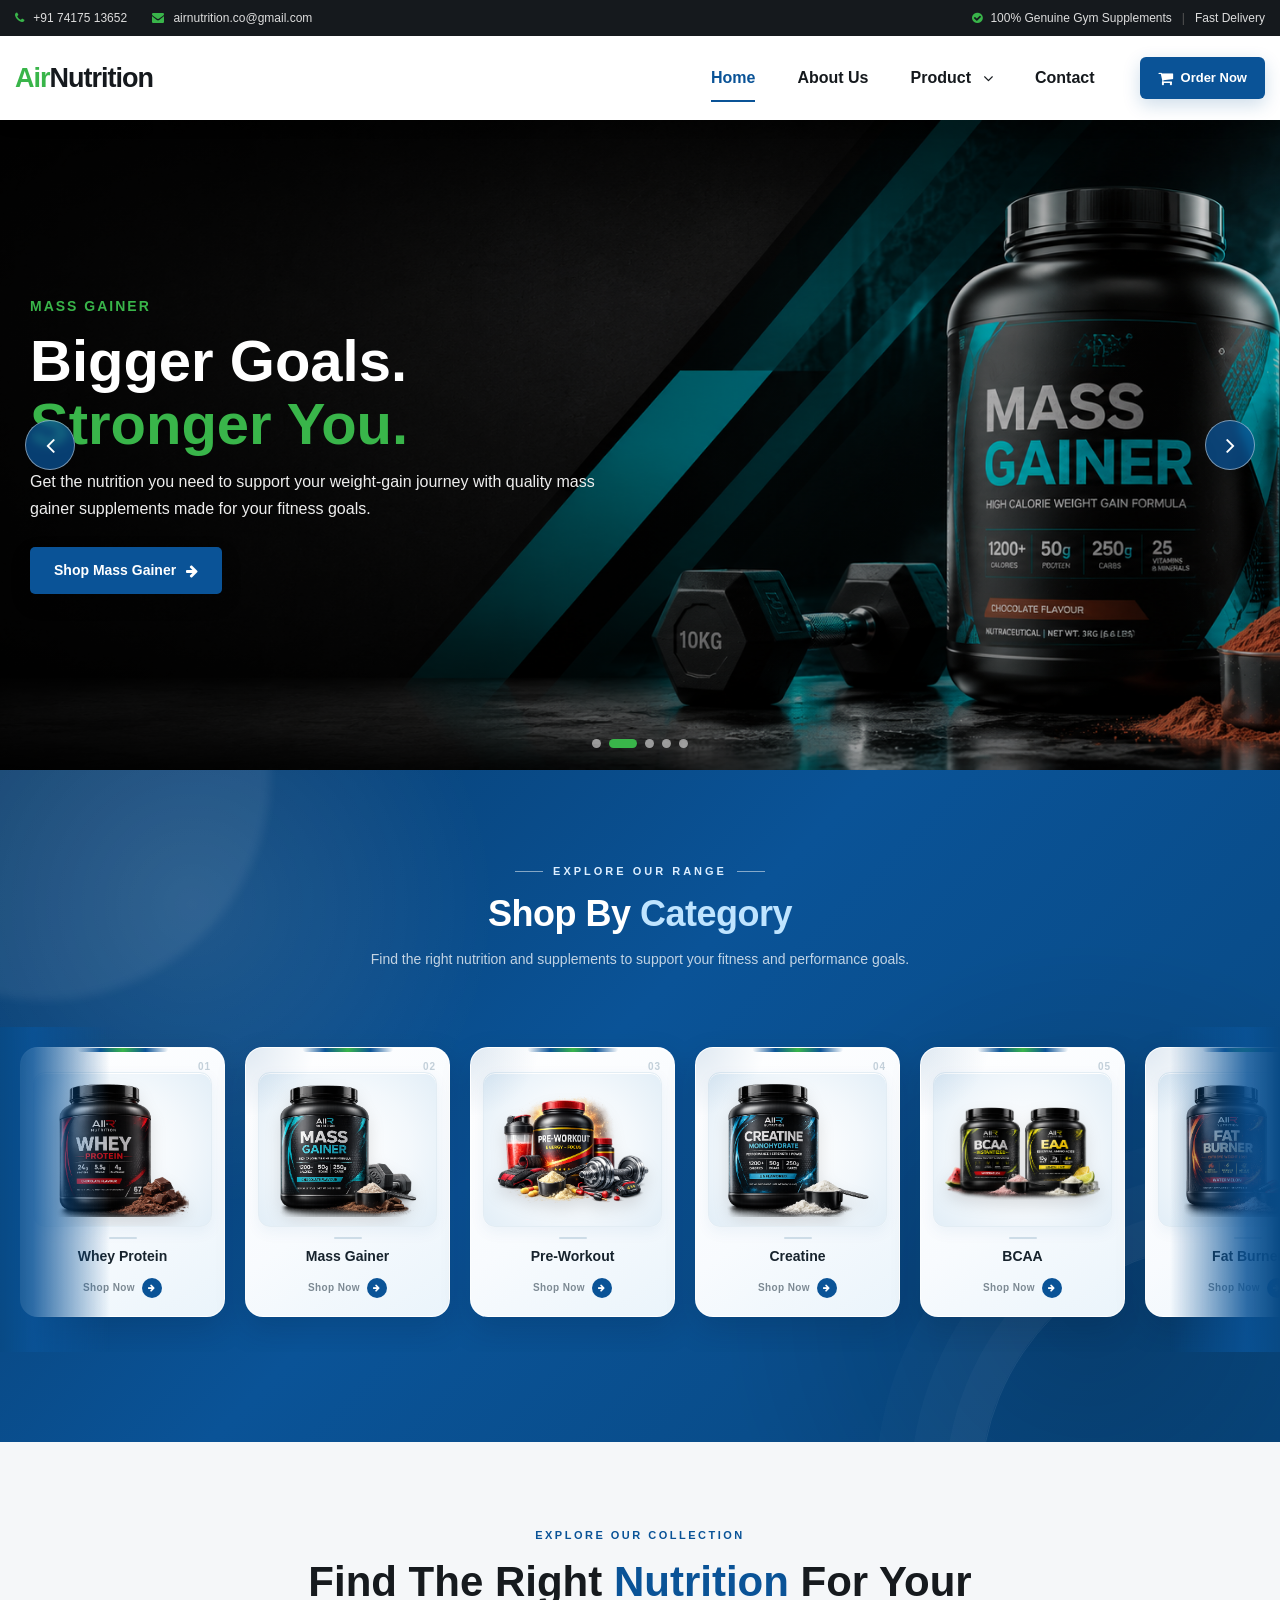
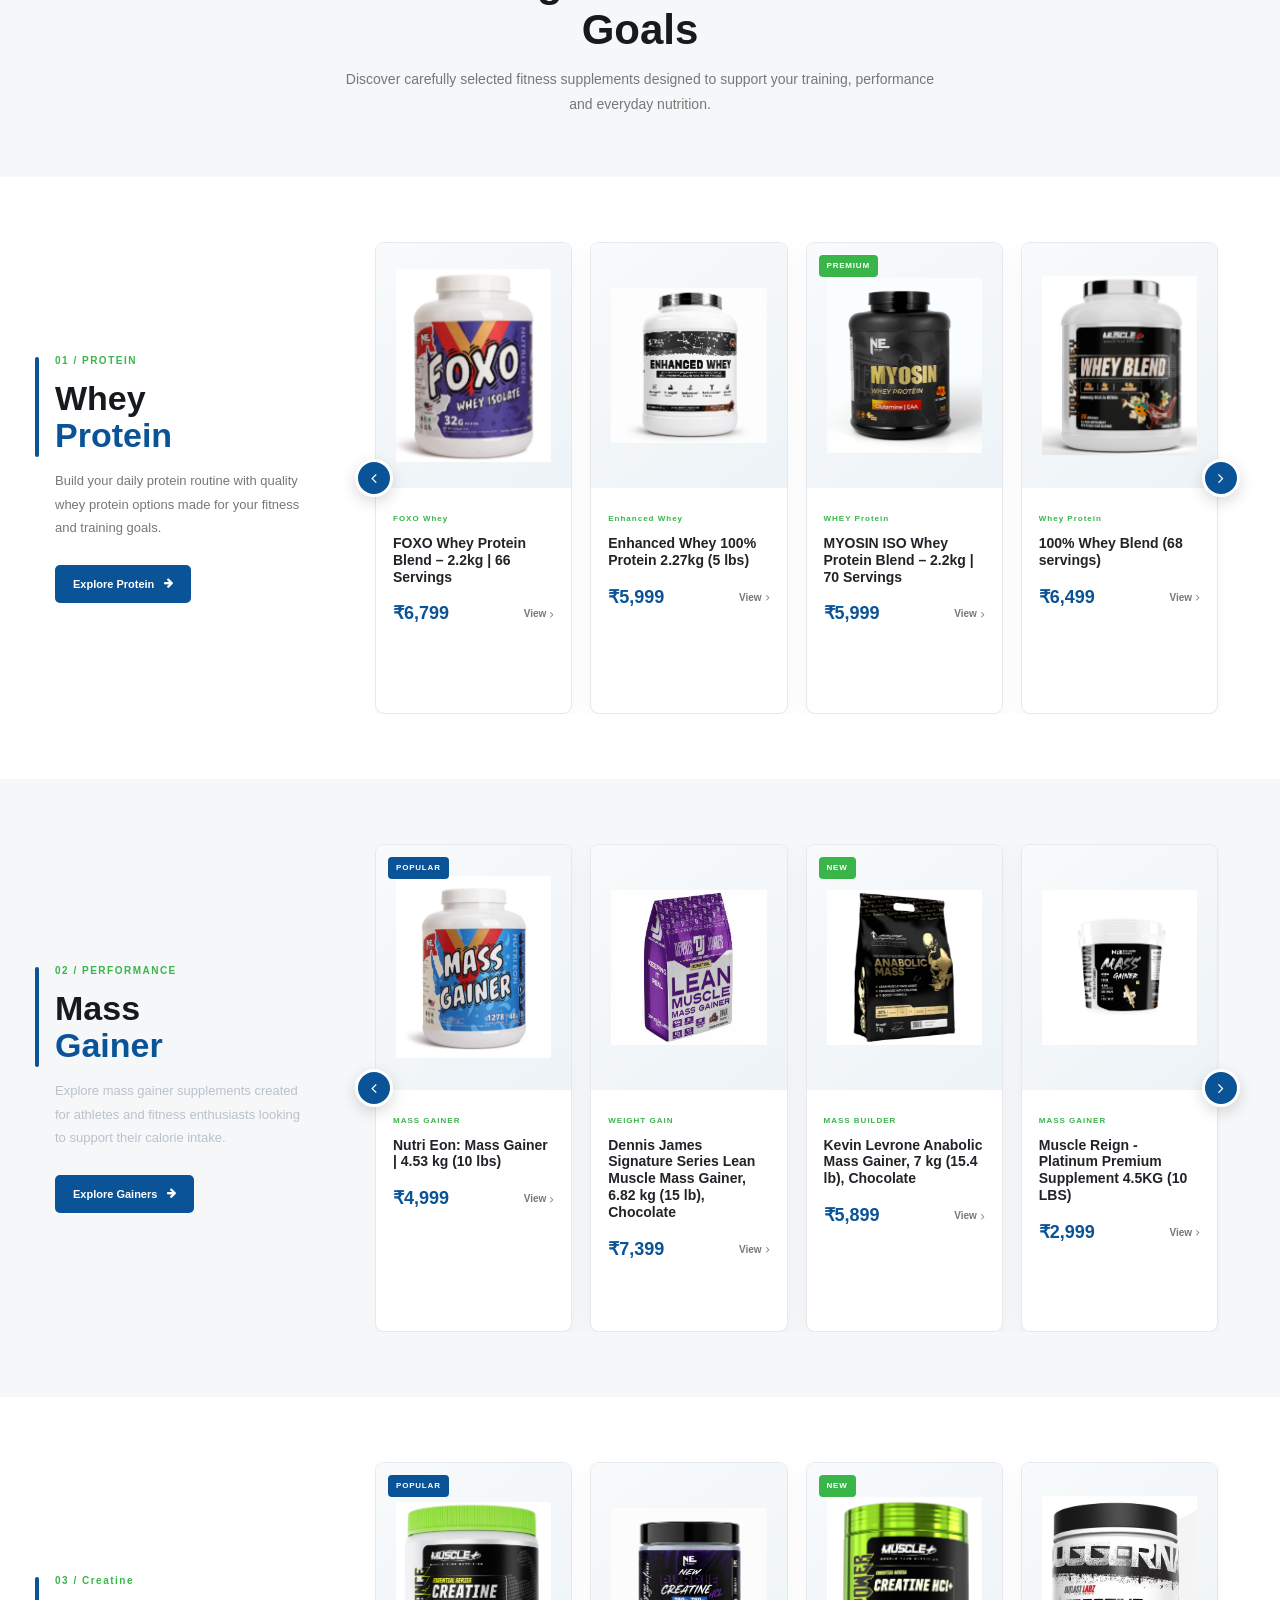
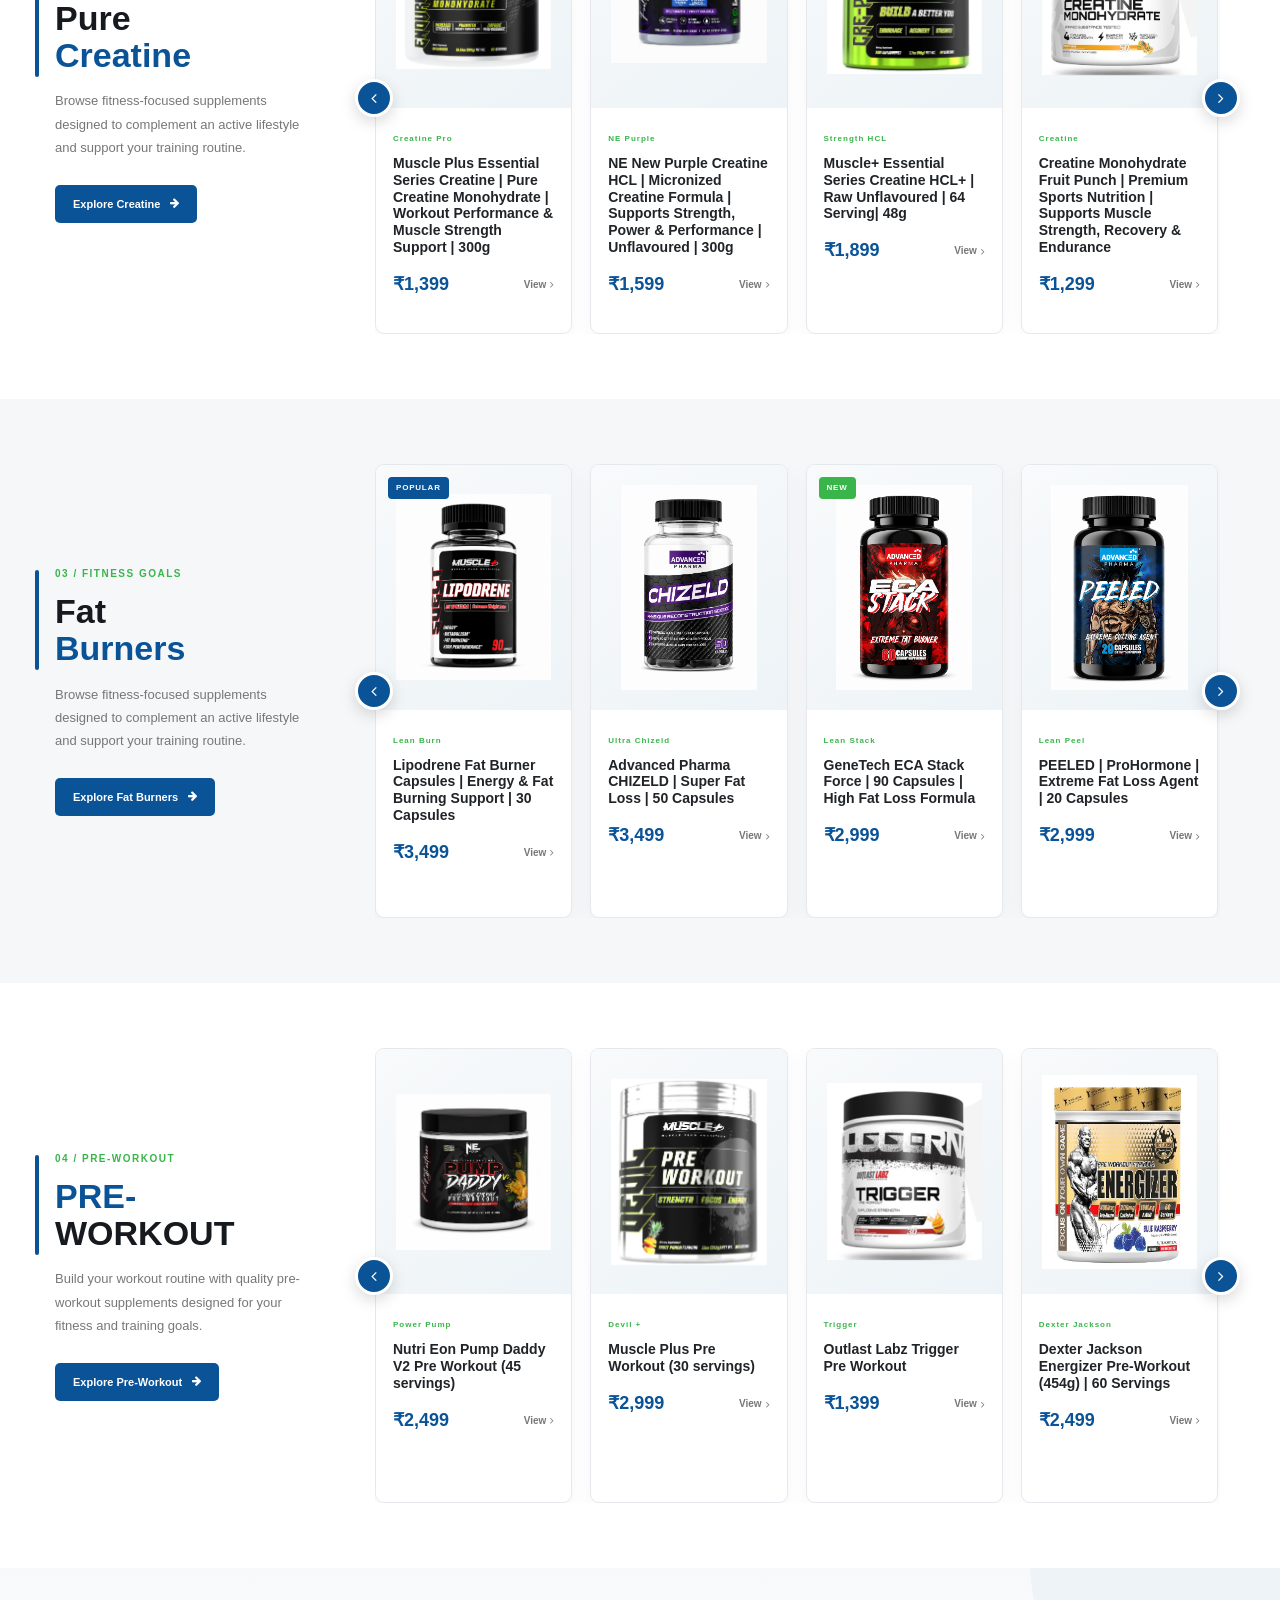
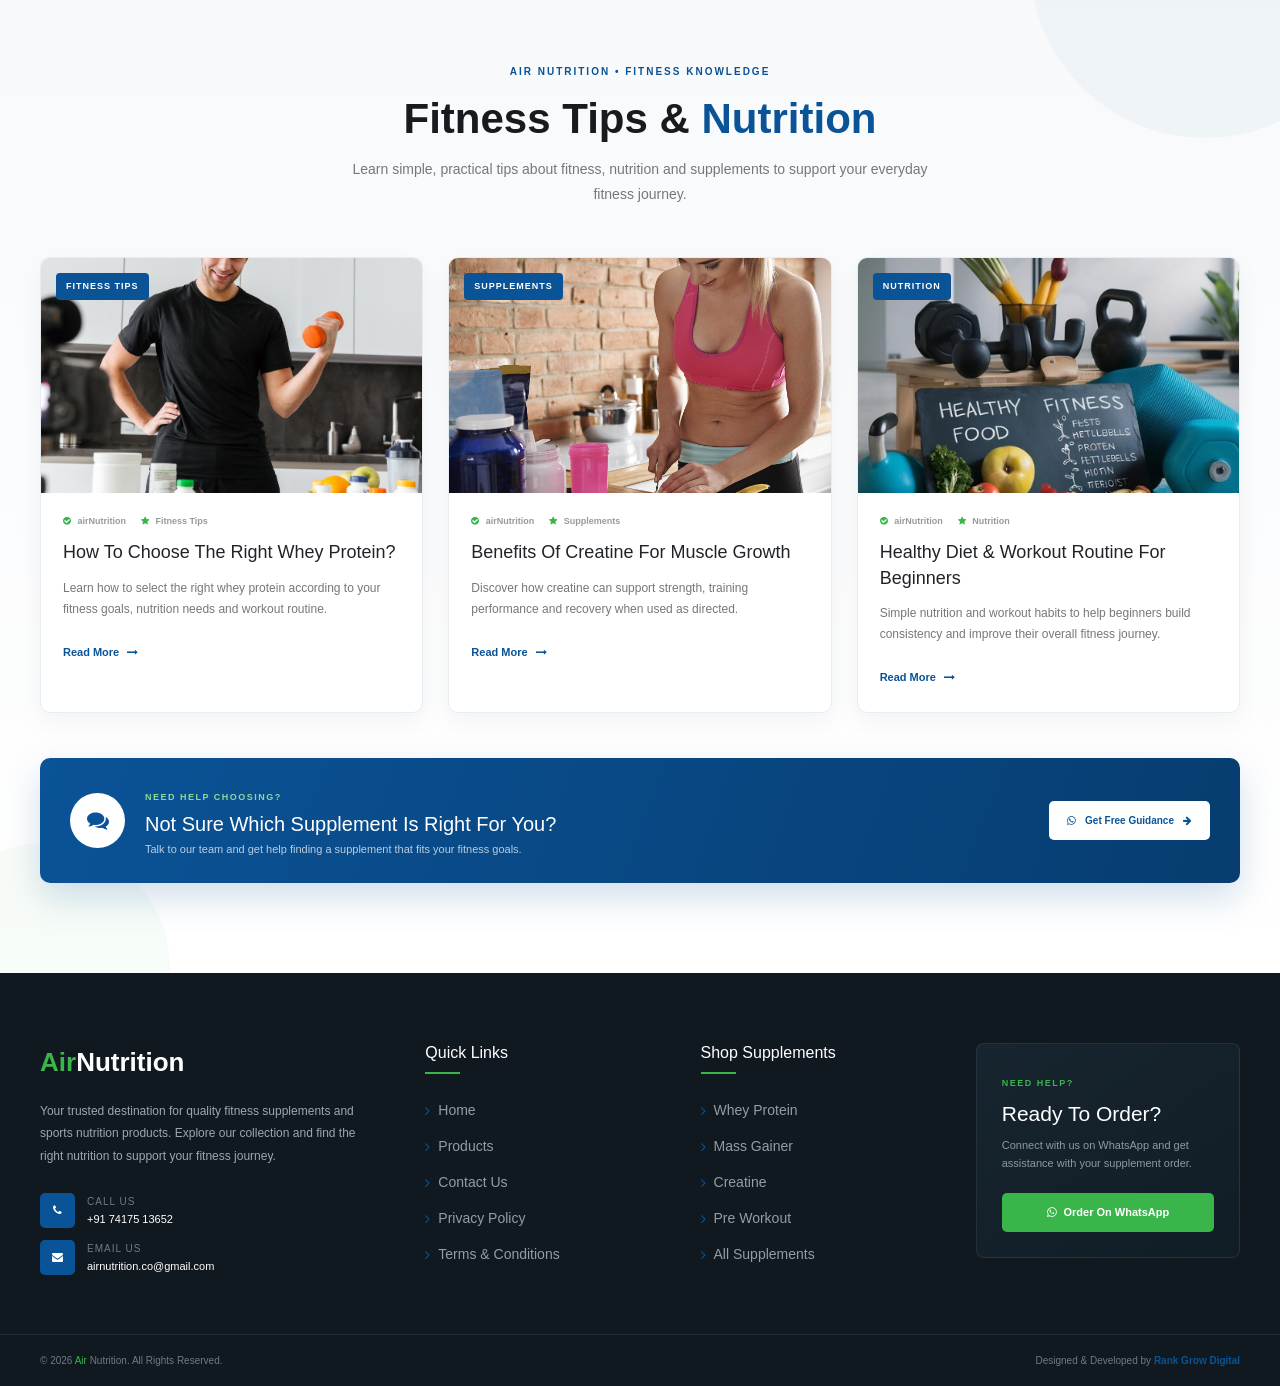
<file: index.html>
<!DOCTYPE html>
<html lang="en">

<head>
    <meta charset="UTF-8">
    <meta name="description"
        content="AirNutrition - Premium Gym Supplements including Creatine, Whey Protein, Mass Gainer, Pre Workout, Vitamins & Fitness Nutrition.">
    <meta name="keywords"
        content="AirNutrition, Gym Supplements, Creatine, Whey Protein, Mass Gainer, BCAA, Pre Workout, Fish Oil, Fitness">
    <meta name="author" content="AirNutrition">
    <meta name="viewport" content="width=device-width, initial-scale=1.0">
    <meta http-equiv="X-UA-Compatible" content="ie=edge">
    <title>AirNutrition | Premium Gym Supplements</title>
    <link rel="icon" href="img/favi.png" type="image/x-icon">
    <!-- Google Font -->
    <link href="https://fonts.googleapis.com/css2?family=Cairo:wght@200;300;400;600;700;900&display=swap"
        rel="stylesheet">
    <!-- Css Styles -->
    <link rel="stylesheet" href="css/bootstrap.min.css">
    <link rel="stylesheet" href="css/font-awesome.min.css">
    <link rel="stylesheet" href="css/elegant-icons.css">
    <link rel="stylesheet" href="css/nice-select.css">
    <link rel="stylesheet" href="css/jquery-ui.min.css">
    <link rel="stylesheet" href="css/owl.carousel.min.css">
    <link rel="stylesheet" href="css/slicknav.min.css">
    <link rel="stylesheet" href="css/style.css">
</head>

<body>
    <!-- Preloader -->
    <div id="preloder">
        <div class="loader"></div>
    </div>
    <header class="header">
        <!-- ================= TOP BAR ================= -->
        <div class="header__top">
            <div class="container-fluid">
                <div class="header__top__inner">
                    <div class="header__top__left">
                        <a href="tel:+917417513652">
                            <i class="fa fa-phone"></i>
                            +91 74175 13652
                        </a>
                        <a href="mailto:airnutrition.co@gmail.com">
                            <i class="fa fa-envelope"></i>
                            airnutrition.co@gmail.com
                        </a>
                    </div>
                    <div class="header__top__right">
                        <span>
                            <i class="fa fa-check-circle"></i>
                            100% Genuine Gym Supplements
                        </span>
                        <span class="top-divider">|</span>
                        <span>Fast Delivery</span>
                    </div>
                </div>
            </div>
        </div>
        <!-- ================= MAIN HEADER ================= -->
        <div class="header__main">
            <div class="container-fluid">
                <div class="header__main__inner">
                    <!-- LOGO -->
                    <div class="header__logo">
                        <a href="index.html" class="logo-text">
                            <span class="logo-green">Air</span><span class="logo-dark">Nutrition</span>
                        </a>
                    </div>
                    <!-- DESKTOP NAVIGATION -->
                    <nav class="header__menu">
                        <ul>
                            <li class="active">
                                <a href="index.html">Home</a>
                            </li>
                            <li>
                                <a href="about.html">About Us</a>
                            </li>
                            <li class="product-dropdown">
                                <a href="products.html">
                                    Product <i class="fa fa-angle-down"></i>
                                </a>
                                <div class="product-mega-menu">
                                    <!-- COLUMN 1 -->
                                    <div class="product-menu-column">
                                        <h4>Shop By Product</h4>
                                        <a href="products.html?category=whey" data-category="whey">
                                            <i class="fa fa-bolt"></i>
                                            Whey Protein
                                        </a>
                                        <a href="products.html?category=gainer" data-category="gainer">
                                            <i class="fa fa-line-chart"></i>
                                            Mass Gainer
                                        </a>
                                        <a href="products.html?category=preworkout" data-category="preworkout">
                                            <i class="fa fa-fire"></i>
                                            Pre-Workout
                                        </a>
                                        <a href="products.html?category=creatine" data-category="creatine">
                                            <i class="fa fa-diamond"></i>
                                            Creatine
                                        </a>
                                        <a href="products.html?category=bcaa" data-category="bcaa">
                                            <i class="fa fa-heartbeat"></i>
                                            BCAA
                                        </a>
                                    </div>
                                    <!-- COLUMN 2 -->
                                    <div class="product-menu-column">
                                        <h4>More Supplements</h4>
                                        <a href="products.html?category=fatburner" data-category="fatburner">
                                            <i class="fa fa-fire"></i>
                                            Fat Burner
                                        </a>
                                        <a href="products.html?category=vitamins" data-category="vitamins">
                                            <i class="fa fa-medkit"></i>
                                            Vitamins
                                        </a>
                                        <a href="products.html?category=health" data-category="health">
                                            <i class="fa fa-heartbeat"></i>
                                            Health Supplements
                                        </a>
                                        <a href="products.html?category=fitness" data-category="fitness">
                                            <i class="fa fa-bolt"></i>
                                            Fitness Essentials
                                        </a>
                                        <a href="products.html?category=dietary" data-category="dietary">
                                            <i class="fa fa-leaf"></i>
                                            Dietary Supplements
                                        </a>
                                    </div>
                                </div>
                            </li>
                            <li>
                                <a href="contact.html">Contact</a>
                            </li>
                        </ul>
                    </nav>
                    <!-- DESKTOP ORDER BUTTON -->
                    <a href="products.html" class="header-order-btn">
                        <i class="fa fa-shopping-cart"></i>
                        <span>Order Now</span>
                    </a>
                    <!-- MOBILE MENU BUTTON -->
                    <button class="mobile-menu-toggle" id="mobileMenuToggle" aria-label="Open Menu">
                        <i class="fa fa-bars"></i>
                    </button>
                </div>
            </div>
        </div>
        <!-- ================= MOBILE MENU ================= -->
        <div class="mobile-menu" id="mobileMenu">
            <div class="mobile-menu__inner">
                <a href="index.html" class="mobile-menu-link active">
                    <i class="fa fa-home"></i>
                    Home
                </a>
                <a href="about.html" class="mobile-menu-link">
                    <i class="fa fa-info-circle"></i>
                    About Us
                </a>
                <!-- MOBILE PRODUCT -->
                <div class="mobile-product">
                    <button class="mobile-product-toggle" id="mobileProductToggle">
                        <span>
                            <i class="fa fa-shopping-bag"></i>
                            Products
                        </span>
                        <i class="fa fa-angle-down"></i>
                    </button>
                    <div class="mobile-product-menu" id="mobileProductMenu">
                        <!-- SHOP BY PRODUCT -->
                        <div class="mobile-product-title">
                            Shop By Product
                        </div>
                        <a href="products.html?category=whey" data-category="whey">
                            <i class="fa fa-bolt"></i>
                            Whey Protein
                        </a>
                        <a href="products.html?category=gainer" data-category="gainer">
                            <i class="fa fa-line-chart"></i>
                            Mass Gainer
                        </a>
                        <a href="products.html?category=preworkout" data-category="preworkout">
                            <i class="fa fa-fire"></i>
                            Pre-Workout
                        </a>
                        <a href="products.html?category=creatine" data-category="creatine">
                            <i class="fa fa-diamond"></i>
                            Creatine
                        </a>
                        <a href="products.html?category=bcaa" data-category="bcaa">
                            <i class="fa fa-heartbeat"></i>
                            BCAA
                        </a>
                        <!-- MORE SUPPLEMENTS -->
                        <div class="mobile-product-title">
                            More Supplements
                        </div>
                        <a href="products.html?category=fatburner" data-category="fatburner">
                            <i class="fa fa-fire"></i>
                            Fat Burner
                        </a>
                        <a href="products.html?category=vitamins" data-category="vitamins">
                            <i class="fa fa-medkit"></i>
                            Vitamins
                        </a>
                        <a href="products.html?category=health" data-category="health">
                            <i class="fa fa-heartbeat"></i>
                            Health Supplements
                        </a>
                        <a href="products.html?category=fitness" data-category="fitness">
                            <i class="fa fa-bolt"></i>
                            Fitness Essentials
                        </a>
                        <a href="products.html?category=dietary" data-category="dietary">
                            <i class="fa fa-leaf"></i>
                            Dietary Supplements
                        </a>
                    </div>
                </div>
                <a href="contact.html" class="mobile-menu-link">
                    <i class="fa fa-phone"></i>
                    Contact
                </a>
                <a href="products.html?category=all" class="mobile-order-btn">
                    <i class="fa fa-shopping-cart"></i>
                    Order Now
                </a>
            </div>
        </div>
    </header>
    <section class="hero-slider">
        <div class="hero-slides">
            <!-- ================= SLIDE 1 - WHEY PROTEIN ================= -->
            <div class="hero-slide active">
                <img src="img/banner/banner2.png" alt="Premium Whey Protein Supplements">
                <div class="hero-overlay"></div>
                <div class="hero-content">
                    <span class="hero-small-title">
                        PREMIUM WHEY PROTEIN
                    </span>
                    <h1>
                        Build More.<br>
                        <span>Recover Better.</span>
                    </h1>
                    <p>
                        Fuel your workouts with premium whey protein
                        designed to support muscle growth, recovery
                        and your everyday fitness goals.
                    </p>
                    <a href="products.html" class="hero-btn">
                        Shop Whey Protein
                        <i class="fa fa-arrow-right"></i>
                    </a>
                </div>
            </div>
            <!-- ================= SLIDE 2 - MASS GAINER ================= -->
            <div class="hero-slide">
                <img src="img/banner/banner3.png" alt="Mass Gainer Supplements">
                <div class="hero-overlay"></div>
                <div class="hero-content">
                    <span class="hero-small-title">
                        MASS GAINER
                    </span>
                    <h1>
                        Bigger Goals.<br>
                        <span>Stronger You.</span>
                    </h1>
                    <p>
                        Get the nutrition you need to support your
                        weight-gain journey with quality mass gainer
                        supplements made for your fitness goals.
                    </p>
                    <a href="products.html" class="hero-btn">
                        Shop Mass Gainer
                        <i class="fa fa-arrow-right"></i>
                    </a>
                </div>
            </div>
            <!-- ================= SLIDE 3 - PRE WORKOUT ================= -->
            <div class="hero-slide">
                <img src="img/banner/banner4.png" alt="Pre Workout Supplements">
                <div class="hero-overlay"></div>
                <div class="hero-content">
                    <span class="hero-small-title">
                        PRE-WORKOUT
                    </span>
                    <h1>
                        Train Harder.<br>
                        <span>Push Further.</span>
                    </h1>
                    <p>
                        Get ready to take on every workout with
                        pre-workout supplements designed to support
                        your training and performance.
                    </p>
                    <a href="products.html" class="hero-btn">
                        Explore Pre-Workout
                        <i class="fa fa-arrow-right"></i>
                    </a>
                </div>
            </div>
            <!-- ================= SLIDE 4 - BCAA ================= -->
            <div class="hero-slide">
                <img src="img/banner/banner5.png" alt="BCAA Supplements">
                <div class="hero-overlay"></div>
                <div class="hero-content">
                    <span class="hero-small-title">
                        BCAA SUPPLEMENTS
                    </span>
                    <h1>
                        Recover Strong.<br>
                        <span>Keep Moving.</span>
                    </h1>
                    <p>
                        Support your active lifestyle and workout
                        recovery with quality BCAA supplements
                        designed for fitness enthusiasts.
                    </p>
                    <a href="products.html" class="hero-btn">
                        Shop BCAA
                        <i class="fa fa-arrow-right"></i>
                    </a>
                </div>
            </div>
            <!-- ================= SLIDE 5 - CREATINE ================= -->
            <div class="hero-slide">
                <img src="img/banner/banner6.png" alt="Creatine Supplements">
                <div class="hero-overlay"></div>
                <div class="hero-content">
                    <span class="hero-small-title">
                        CREATINE SUPPLEMENTS
                    </span>
                    <h1>
                        Power Your Training.<br>
                        <span>Reach Your Best.</span>
                    </h1>
                    <p>
                        Take your training to the next level with
                        quality creatine supplements made to support
                        your strength and performance goals.
                    </p>
                    <a href="products.html" class="hero-btn">
                        Shop Creatine
                        <i class="fa fa-arrow-right"></i>
                    </a>
                </div>
            </div>
        </div>
        <!-- ================= LEFT ARROW ================= -->
        <button class="hero-arrow hero-prev" aria-label="Previous Slide">
            <i class="fa fa-angle-left"></i>
        </button>
        <!-- ================= RIGHT ARROW ================= -->
        <button class="hero-arrow hero-next" aria-label="Next Slide">
            <i class="fa fa-angle-right"></i>
        </button>
        <!-- ================= DOTS ================= -->
        <div class="hero-dots">
            <button class="hero-dot active" aria-label="Go to slide 1"></button>
            <button class="hero-dot" aria-label="Go to slide 2"></button>
            <button class="hero-dot" aria-label="Go to slide 3"></button>
            <button class="hero-dot" aria-label="Go to slide 4"></button>
            <button class="hero-dot" aria-label="Go to slide 5"></button>
        </div>
    </section>
    <section class="categories-section">
        <div class="categories-container">
            <div class="categories-heading">
                <span>EXPLORE OUR RANGE</span>
                <h2>Shop By <strong>Category</strong></h2>
                <p>
                    Find the right nutrition and supplements to support
                    your fitness and performance goals.
                </p>
            </div>
            <div class="categories-slider">
                <div class="categories-slider-track">
                    <!-- SET 1 -->
                    <a href="products.html?category=whey" class="category-card">
                        <div class="category-number">01</div>
                        <div class="category-image">
                            <img src="img/categories/cat1.png" alt="Whey Protein">
                        </div>
                        <div class="category-info">
                            <h3>Whey Protein</h3>
                            <span>Shop Now <i class="fa fa-arrow-right"></i></span>
                        </div>
                    </a>
                    <a href="products.html?category=gainer" class="category-card">
                        <div class="category-number">02</div>
                        <div class="category-image">
                            <img src="img/categories/cat2.png" alt="Mass Gainer">
                        </div>
                        <div class="category-info">
                            <h3>Mass Gainer</h3>
                            <span>Shop Now <i class="fa fa-arrow-right"></i></span>
                        </div>
                    </a>
                    <a href="products.html?category=preworkout" class="category-card">
                        <div class="category-number">03</div>
                        <div class="category-image">
                            <img src="img/categories/cat33.png" alt="Pre Workout">
                        </div>
                        <div class="category-info">
                            <h3>Pre-Workout</h3>
                            <span>Shop Now <i class="fa fa-arrow-right"></i></span>
                        </div>
                    </a>
                    <a href="products.html?category=creatine" class="category-card">
                        <div class="category-number">04</div>
                        <div class="category-image">
                            <img src="img/categories/cat3.png" alt="Creatine">
                        </div>
                        <div class="category-info">
                            <h3>Creatine</h3>
                            <span>Shop Now <i class="fa fa-arrow-right"></i></span>
                        </div>
                    </a>
                    <a href="products.html?category=bcaa" class="category-card">
                        <div class="category-number">05</div>
                        <div class="category-image">
                            <img src="img/categories/cat4.png" alt="BCAA">
                        </div>
                        <div class="category-info">
                            <h3>BCAA</h3>
                            <span>Shop Now <i class="fa fa-arrow-right"></i></span>
                        </div>
                    </a>
                    <a href="products.html?category=fatburner" class="category-card">
                        <div class="category-number">06</div>
                        <div class="category-image">
                            <img src="img/categories/cat5.png" alt="Fat Burner">
                        </div>
                        <div class="category-info">
                            <h3>Fat Burner</h3>
                            <span>Shop Now <i class="fa fa-arrow-right"></i></span>
                        </div>
                    </a>
                    <a href="products.html?category=vitamins" class="category-card">
                        <div class="category-number">07</div>
                        <div class="category-image">
                            <img src="img/categories/cat6.png" alt="Vitamins">
                        </div>
                        <div class="category-info">
                            <h3>Vitamins</h3>
                            <span>Shop Now <i class="fa fa-arrow-right"></i></span>
                        </div>
                    </a>
                    <a href="products.html?category=health" class="category-card">
                        <div class="category-number">08</div>
                        <div class="category-image">
                            <img src="img/categories/cat8.png" alt="Health Supplements">
                        </div>
                        <div class="category-info">
                            <h3>Health Supplements</h3>
                            <span>Shop Now <i class="fa fa-arrow-right"></i></span>
                        </div>
                    </a>
                    <a href="products.html?category=fitness" class="category-card">
                        <div class="category-number">09</div>
                        <div class="category-image">
                            <img src="img/categories/cat9.png" alt="Fitness Essentials">
                        </div>
                        <div class="category-info">
                            <h3>Fitness Essentials</h3>
                            <span>Shop Now <i class="fa fa-arrow-right"></i></span>
                        </div>
                    </a>
                    <a href="products.html?category=dietary" class="category-card">
                        <div class="category-number">10</div>
                        <div class="category-image">
                            <img src="img/categories/cat10.png" alt="Dietary Supplements">
                        </div>
                        <div class="category-info">
                            <h3>Dietary Supplements</h3>
                            <span>Shop Now <i class="fa fa-arrow-right"></i></span>
                        </div>
                    </a>
                    <!-- SET 2 - EXACT DUPLICATE FOR INFINITE LOOP -->
                    <a href="products.html?category=whey" class="category-card">
                        <div class="category-number">01</div>
                        <div class="category-image">
                            <img src="img/categories/cat1.png" alt="Whey Protein">
                        </div>
                        <div class="category-info">
                            <h3>Whey Protein</h3>
                            <span>Shop Now <i class="fa fa-arrow-right"></i></span>
                        </div>
                    </a>
                    <a href="products.html?category=gainer" class="category-card">
                        <div class="category-number">02</div>
                        <div class="category-image">
                            <img src="img/categories/cat2.png" alt="Mass Gainer">
                        </div>
                        <div class="category-info">
                            <h3>Mass Gainer</h3>
                            <span>Shop Now <i class="fa fa-arrow-right"></i></span>
                        </div>
                    </a>
                    <a href="products.html?category=preworkout" class="category-card">
                        <div class="category-number">03</div>
                        <div class="category-image">
                            <img src="img/categories/cat33.png" alt="Pre Workout">
                        </div>
                        <div class="category-info">
                            <h3>Pre-Workout</h3>
                            <span>Shop Now <i class="fa fa-arrow-right"></i></span>
                        </div>
                    </a>
                    <a href="products.html?category=creatine" class="category-card">
                        <div class="category-number">04</div>
                        <div class="category-image">
                            <img src="img/categories/cat3.png" alt="Creatine">
                        </div>
                        <div class="category-info">
                            <h3>Creatine</h3>
                            <span>Shop Now <i class="fa fa-arrow-right"></i></span>
                        </div>
                    </a>
                    <a href="products.html?category=bcaa" class="category-card">
                        <div class="category-number">05</div>
                        <div class="category-image">
                            <img src="img/categories/cat4.png" alt="BCAA">
                        </div>
                        <div class="category-info">
                            <h3>BCAA</h3>
                            <span>Shop Now <i class="fa fa-arrow-right"></i></span>
                        </div>
                    </a>
                    <a href="products.html?category=fatburner" class="category-card">
                        <div class="category-number">06</div>
                        <div class="category-image">
                            <img src="img/categories/cat5.png" alt="Fat Burner">
                        </div>
                        <div class="category-info">
                            <h3>Fat Burner</h3>
                            <span>Shop Now <i class="fa fa-arrow-right"></i></span>
                        </div>
                    </a>
                    <a href="products.html?category=vitamins" class="category-card">
                        <div class="category-number">07</div>
                        <div class="category-image">
                            <img src="img/categories/cat6.png" alt="Vitamins">
                        </div>
                        <div class="category-info">
                            <h3>Vitamins</h3>
                            <span>Shop Now <i class="fa fa-arrow-right"></i></span>
                        </div>
                    </a>
                    <a href="products.html?category=health" class="category-card">
                        <div class="category-number">08</div>
                        <div class="category-image">
                            <img src="img/categories/cat8.png" alt="Health Supplements">
                        </div>
                        <div class="category-info">
                            <h3>Health Supplements</h3>
                            <span>Shop Now <i class="fa fa-arrow-right"></i></span>
                        </div>
                    </a>
                    <a href="products.html?category=fitness" class="category-card">
                        <div class="category-number">09</div>
                        <div class="category-image">
                            <img src="img/categories/cat9.png" alt="Fitness Essentials">
                        </div>
                        <div class="category-info">
                            <h3>Fitness Essentials</h3>
                            <span>Shop Now <i class="fa fa-arrow-right"></i></span>
                        </div>
                    </a>
                    <a href="products.html?category=dietary" class="category-card">
                        <div class="category-number">10</div>
                        <div class="category-image">
                            <img src="img/categories/cat10.png" alt="Dietary Supplements">
                        </div>
                        <div class="category-info">
                            <h3>Dietary Supplements</h3>
                            <span>Shop Now <i class="fa fa-arrow-right"></i></span>
                        </div>
                    </a>
                </div>
            </div>
        </div>
    </section>
    <section class="premium-showcase">
        <!-- =====================================================
         SHOWCASE INTRO
    ====================================================== -->
        <div class="showcase-intro">
            <span class="showcase-label">
                EXPLORE OUR COLLECTION
            </span>
            <h2>
                Find The Right
                <strong>Nutrition</strong>
                For Your Goals
            </h2>
            <p>
                Discover carefully selected fitness supplements
                designed to support your training, performance
                and everyday nutrition.
            </p>
        </div>
        <!-- ===================== 01 / WHEY PROTEIN====================================================== -->
        <div class="showcase-category">
            <div class="showcase-container">
                <!-- CATEGORY INFO -->
                <div class="showcase-category-info">
                    <span class="category-label">
                        01 / PROTEIN
                    </span>
                    <h3>
                        Whey
                        <strong>Protein</strong>
                    </h3>
                    <p>
                        Build your daily protein routine with
                        quality whey protein options made for
                        your fitness and training goals.
                    </p>
                    <a href="products.html?category=protein" class="showcase-view-all">
                        Explore Protein
                        <i class="fa fa-arrow-right"></i>
                    </a>
                </div>
                <!-- =================================================
                 PRODUCTS
            ================================================== -->
                <div class="showcase-products-wrapper">
                    <!-- PREVIOUS BUTTON -->
                    <button class="showcase-arrow showcase-prev" onclick="moveShowcase('whey-products', -1)">
                        <i class="fa fa-angle-left"></i>
                    </button>
                    <!-- =================================================
                     WHEY PRODUCTS
                ================================================== -->
                    <div class="showcase-products" id="whey-products">
                        <!--  PRODUCT 01 - FOXO WHEY -->
                        <article class="showcase-product-card"
                            data-product="FOXO Whey Protein Blend – 2.2kg | 66 Servings" data-category="FOXO Whey"
                            data-price="₹6,799">
                            <div class="showcase-product-image">
                                <div class="product-image-hover">
                                    <img src="img/product/foxo.png" alt="FOXO Whey Protein Blend"
                                        class="product-img-main">
                                    <img src="img/product/foxoo.png" alt="FOXO Whey Protein Blend"
                                        class="product-img-hover">
                                </div>
                                <a href="whey-protein-2.html" class="quick-view">
                                    <i class="fa fa-eye"></i>
                                    Quick View
                                </a>
                            </div>
                            <div class="showcase-product-info">
                                <span>
                                    FOXO Whey
                                </span>
                                <h4>
                                    FOXO Whey Protein Blend – 2.2kg | 66 Servings
                                </h4>
                                <div class="showcase-product-bottom">
                                    <strong>
                                        ₹6,799
                                    </strong>
                                    <a href="whey-protein-2.html">
                                        View
                                        <i class="fa fa-angle-right"></i>
                                    </a>
                                </div>
                            </div>
                        </article>
                        <!-- =================================================
                         PRODUCT 02 - ENHANCED WHEY
                    ================================================== -->
                        <article class="showcase-product-card" data-product="Enhanced Whey 100% Protein 2.27kg (5 lbs)"
                            data-category="Enhanced Whey" data-price="₹5,999">
                            <div class="showcase-product-image">
                                <div class="product-image-hover">
                                    <img src="img/product/enhanced.png" alt="Enhanced Whey Protein"
                                        class="product-img-main">
                                    <img src="img/product/enhanceddd.png" alt="Enhanced Whey Protein"
                                        class="product-img-hover">
                                </div>
                                <a href="whey-protein-2.html" class="quick-view">
                                    <i class="fa fa-eye"></i>
                                    Quick View
                                </a>
                            </div>
                            <div class="showcase-product-info">
                                <span>
                                    Enhanced Whey
                                </span>
                                <h4>
                                    Enhanced Whey 100% Protein 2.27kg (5 lbs)
                                </h4>
                                <div class="showcase-product-bottom">
                                    <strong>
                                        ₹5,999
                                    </strong>
                                    <a href="whey-protein-2.html">
                                        View
                                        <i class="fa fa-angle-right"></i>
                                    </a>
                                </div>
                            </div>
                        </article>
                        <!-- =================================================
                         PRODUCT 03 - MYOSIN ISO WHEY
                    ================================================== -->
                        <article class="showcase-product-card"
                            data-product="MYOSIN ISO Whey Protein Blend – 2.2kg | 70 Servings"
                            data-category="WHEY Protein" data-price="₹5,999">
                            <div class="showcase-product-image">
                                <span class="showcase-badge green">
                                    PREMIUM
                                </span>
                                <div class="product-image-hover">
                                    <img src="img/product/myosin.png" alt="MYOSIN ISO Whey Protein"
                                        class="product-img-main">
                                    <img src="img/product/myosinn.png" alt="MYOSIN ISO Whey Protein"
                                        class="product-img-hover">
                                </div>
                                <a href="whey-protein-3.html" class="quick-view">
                                    <i class="fa fa-eye"></i>
                                    Quick View
                                </a>
                            </div>
                            <div class="showcase-product-info">
                                <span>
                                    WHEY Protein
                                </span>
                                <h4>
                                    MYOSIN ISO Whey Protein Blend – 2.2kg | 70 Servings
                                </h4>
                                <div class="showcase-product-bottom">
                                    <strong>
                                        ₹5,999
                                    </strong>
                                    <a href="whey-protein-3.html">
                                        View
                                        <i class="fa fa-angle-right"></i>
                                    </a>
                                </div>
                            </div>
                        </article>
                        <!-- =================================================
                         PRODUCT 04 - 100% WHEY BLEND
                    ================================================== -->
                        <article class="showcase-product-card" data-product="100% Whey Blend (68 servings)"
                            data-category="Whey Protein" data-price="₹6,499">
                            <div class="showcase-product-image">
                                <div class="product-image-hover">
                                    <img src="img/product/blend.png" alt="100% Whey Blend" class="product-img-main">
                                    <img src="img/product/blendd-Photoroom.png" alt="100% Whey Blend"
                                        class="product-img-hover">
                                </div>
                                <a href="whey-protein-4.html" class="quick-view">
                                    <i class="fa fa-eye"></i>
                                    Quick View
                                </a>
                            </div>
                            <div class="showcase-product-info">
                                <span>
                                    Whey Protein
                                </span>
                                <h4>
                                    100% Whey Blend (68 servings)
                                </h4>
                                <div class="showcase-product-bottom">
                                    <strong>
                                        ₹6,499
                                    </strong>
                                    <a href="whey-protein-4.html">
                                        View
                                        <i class="fa fa-angle-right"></i>
                                    </a>
                                </div>
                            </div>
                        </article>
                        <!-- =================================================
                         PRODUCT 05 - MUSCLE REIGN PEAK RIPPED
                    ================================================== -->
                        <article class="showcase-product-card"
                            data-product="Muscle Reign - Peak Ripped Isolate (2.15KG)" data-category="Isolate Protein"
                            data-price="₹5,999">
                            <div class="showcase-product-image">
                                <span class="showcase-badge">
                                    BEST SELLER
                                </span>
                                <div class="product-image-hover">
                                    <img src="img/product/rippedss.png" alt="Muscle Reign Peak Ripped Isolate"
                                        class="product-img-main">
                                    <img src="img/product/ripped.webp" alt="Muscle Reign Peak Ripped Isolate"
                                        class="product-img-hover">
                                </div>
                                <a href="whey-protein-1.html" class="quick-view">
                                    <i class="fa fa-eye"></i>
                                    Quick View
                                </a>
                            </div>
                            <div class="showcase-product-info">
                                <span>
                                    Isolate Protein
                                </span>
                                <h4>
                                    Muscle Reign - Peak Ripped Isolate (2.15KG)
                                </h4>
                                <div class="showcase-product-bottom">
                                    <strong>
                                        ₹5,999
                                    </strong>
                                    <a href="whey-protein-1.html">
                                        View
                                        <i class="fa fa-angle-right"></i>
                                    </a>
                                </div>
                            </div>
                        </article>
                        <!-- =================================================
                         PRODUCT 06 - MUSCLE PLUS WHEY ISOLATE
                    ================================================== -->
                        <article class="showcase-product-card"
                            data-product="Muscle Plus Whey Isolate (71 servings) 2.3kg" data-category="WHEY ISOLATE"
                            data-price="₹7,999">
                            <div class="showcase-product-image">
                                <span class="showcase-badge green">
                                    PREMIUM
                                </span>
                                <div class="product-image-hover">
                                    <img src="img/product/isolate.png" alt="Muscle Plus Whey Isolate"
                                        class="product-img-main">
                                    <img src="img/product/wheyisolateee.jpeg" alt="Muscle Plus Whey Isolate"
                                        class="product-img-hover">
                                </div>
                                <a href="whey-protein-3.html" class="quick-view">
                                    <i class="fa fa-eye"></i>
                                    Quick View
                                </a>
                            </div>
                            <div class="showcase-product-info">
                                <span>
                                    WHEY ISOLATE
                                </span>
                                <h4>
                                    Muscle Plus Whey Isolate (71 servings) 2.3kg
                                </h4>
                                <div class="showcase-product-bottom">
                                    <strong>
                                        ₹7,999
                                    </strong>
                                    <a href="whey-protein-3.html">
                                        View
                                        <i class="fa fa-angle-right"></i>
                                    </a>
                                </div>
                            </div>
                        </article>
                        <!-- =================================================
                         PRODUCT 07 - AMERICANZ MUSCLES
                    ================================================== -->
                        <article class="showcase-product-card"
                            data-product="Americanz Muscles Professional ISO Hydro Protein 5 lbs Chocolate Truffle"
                            data-category="Americanz Muscles" data-price="₹6,999">
                            <div class="showcase-product-image">
                                <div class="product-image-hover">
                                    <img src="img/product/americn.png" alt="Americanz Muscles ISO Hydro Protein"
                                        class="product-img-main">
                                    <img src="img/product/americann.jpeg" alt="Americanz Muscles ISO Hydro Protein"
                                        class="product-img-hover">
                                </div>
                                <a href="whey-protein-2.html" class="quick-view">
                                    <i class="fa fa-eye"></i>
                                    Quick View
                                </a>
                            </div>
                            <div class="showcase-product-info">
                                <span>
                                    Americanz Muscles
                                </span>
                                <h4>
                                    Americanz Muscles Professional ISO Hydro Protein 5 lbs Chocolate Truffle
                                </h4>
                                <div class="showcase-product-bottom">
                                    <strong>
                                        ₹6,999
                                    </strong>
                                    <a href="whey-protein-2.html">
                                        View
                                        <i class="fa fa-angle-right"></i>
                                    </a>
                                </div>
                            </div>
                        </article>
                        <!-- =================================================
                         PRODUCT 08 -  RULE 1 WHEY PROTEIN
                    ================================================== -->
                        <article class="showcase-product-card"
                            data-product="RULE 1 WHEY PROTEIN | 2.28 KG (5.02 LB) | 24g Protein | 100% Whey Protein | 11g EAAs | 65 Servings | Chocolate Fudge"
                            data-category="RULE 1 WHEY PROTEIN" data-price="₹10,500">
                            <div class="showcase-product-image">
                                <div class="product-image-hover">
                                    <img src="img/product/protein_whey.jpeg" alt="Americanz Muscles ISO Hydro Protein"
                                        class="product-img-main">
                                    <img src="img/product/rule1_whey_protein.jpeg"
                                        alt="Americanz Muscles ISO Hydro Protein" class="product-img-hover">
                                </div>
                                <a href="whey-protein-2.html" class="quick-view">
                                    <i class="fa fa-eye"></i>
                                    Quick View
                                </a>
                            </div>
                            <div class="showcase-product-info">
                                <span>
                                    RULE 1 WHEY PROTEIN
                                </span>
                                <h4>
                                    RULE 1 WHEY PROTEIN | 2.28 KG (5.02 LB) | 24g Protein | 100% Whey Protein | 11g EAAs
                                    | 65 Servings | Chocolate Fudge
                                </h4>
                                <div class="showcase-product-bottom">
                                    <strong>
                                        ₹10,500
                                    </strong>
                                    <a href="whey-protein-2.html">
                                        View
                                        <i class="fa fa-angle-right"></i>
                                    </a>
                                </div>
                            </div>
                        </article>
                        <!-- =================================================
                         PRODUCT 09 -  BSN SYNTHA-6
                    ================================================== -->
                        <article class="showcase-product-card"
                            data-product="BSN SYNTHA-6 | 2.27 KG | 22g Protein | 10g EAAs | 48 Servings | Chocolate Milkshake Flavour | Ultra-Premium Protein Matrix"
                            data-category="BSN SYNTHA-6" data-price="₹5,999">
                            <div class="showcase-product-image">
                                <div class="product-image-hover">
                                    <img src="img/product/syntha_protein.jpeg" alt="Americanz Muscles ISO Hydro Protein"
                                        class="product-img-main">
                                    <img src="img/product/syntha_proteinBack.jpeg"
                                        alt="Americanz Muscles ISO Hydro Protein" class="product-img-hover">
                                </div>
                                <a href="whey-protein-2.html" class="quick-view">
                                    <i class="fa fa-eye"></i>
                                    Quick View
                                </a>
                            </div>
                            <div class="showcase-product-info">
                                <span>
                                    BSN SYNTHA-6
                                </span>
                                <h4>
                                    BSN SYNTHA-6 | 2.27 KG | 22g Protein | 10g EAAs | 48 Servings | Chocolate Milkshake
                                    Flavour | Ultra-Premium Protein Matrix
                                </h4>
                                <div class="showcase-product-bottom">
                                    <strong>
                                        ₹5,999
                                    </strong>
                                    <a href="whey-protein-2.html">
                                        View
                                        <i class="fa fa-angle-right"></i>
                                    </a>
                                </div>
                            </div>
                        </article>
                        <!-- =================================================
                         PRODUCT 10 -  isolate protein
                    ================================================== -->
                        <article class="showcase-product-card"
                            data-product="WEIDER ISOLATE WHEY 100 CFM | 2 KG | 25g Protein | 5g BCAAs | 100% Whey Isolate | Zero Added Sugar | Zero Aspartame | Chocolate Fondant"
                            data-category="ISOLATE WHEY" data-price="₹10,500">
                            <div class="showcase-product-image">
                                <div class="product-image-hover">
                                    <img src="img/product/isolate_Protein.jpeg"
                                        alt="Americanz Muscles ISO Hydro Protein" class="product-img-main">
                                    <img src="img/product/isolate_ProteinBack.jpeg"
                                        alt="Americanz Muscles ISO Hydro Protein" class="product-img-hover">
                                </div>
                                <a href="whey-protein-2.html" class="quick-view">
                                    <i class="fa fa-eye"></i>
                                    Quick View
                                </a>
                            </div>
                            <div class="showcase-product-info">
                                <span>
                                    ISOLATE WHEY
                                </span>
                                <h4>
                                    WEIDER ISOLATE WHEY 100 CFM | 2 KG | 25g Protein | 5g BCAAs | 100% Whey Isolate |
                                    Zero Added Sugar | Zero Aspartame | Chocolate Fondant
                                </h4>
                                <div class="showcase-product-bottom">
                                    <strong>
                                        ₹10,500
                                    </strong>
                                    <a href="whey-protein-2.html">
                                        View
                                        <i class="fa fa-angle-right"></i>
                                    </a>
                                </div>
                            </div>
                        </article>
                        <!-- =================================================
                         PRODUCT 11 -  Isopure
                    ================================================== -->
                        <article class="showcase-product-card"
                            data-product="ISOPURE ZERO CARB PROTEIN | 1.36 KG | 25g Protein | 0g Carbs | 100% Whey Protein Isolate | 44 Servings | Strawberries & Cream"
                            data-category="ISOLATE ZERO" data-price="₹5,900">
                            <div class="showcase-product-image">
                                <div class="product-image-hover">
                                    <img src="img/product/isopure_protein.jpeg"
                                        alt="Americanz Muscles ISO Hydro Protein" class="product-img-main">
                                    <img src="img/product/isopure_proteinBack.jpeg"
                                        alt="Americanz Muscles ISO Hydro Protein" class="product-img-hover">
                                </div>
                                <a href="whey-protein-2.html" class="quick-view">
                                    <i class="fa fa-eye"></i>
                                    Quick View
                                </a>
                            </div>
                            <div class="showcase-product-info">
                                <span>
                                    ISOPURE ZERO
                                </span>
                                <h4>
                                    ISOPURE ZERO CARB PROTEIN | 1.36 KG | 25g Protein | 0g Carbs | 100% Whey Protein
                                    Isolate | 44 Servings | Strawberries & Cream
                                </h4>
                                <div class="showcase-product-bottom">
                                    <strong>
                                        ₹5,900
                                    </strong>
                                    <a href="whey-protein-2.html">
                                        View
                                        <i class="fa fa-angle-right"></i>
                                    </a>
                                </div>
                            </div>
                        </article>
                        <!-- =================================================
                         PRODUCT 12 -  peptide pharma whey
                    ================================================== -->
                        <article class="showcase-product-card"
                            data-product="ADVANCED PHARMA PEPTIDE WHEY | 2 KG | 24g Protein | 5.6g BCAAs | 66 Servings | Whey & Peptides | French Chocolate"
                            data-category="PEPTIDE WHEY" data-price="₹6,800">
                            <div class="showcase-product-image">
                                <div class="product-image-hover">
                                    <img src="img/product/peptide_protein.jpeg"
                                        alt="Americanz Muscles ISO Hydro Protein" class="product-img-main">
                                    <img src="img/product/peptide_proteinBack.jpeg"
                                        alt="Americanz Muscles ISO Hydro Protein" class="product-img-hover">
                                </div>
                                <a href="whey-protein-2.html" class="quick-view">
                                    <i class="fa fa-eye"></i>
                                    Quick View
                                </a>
                            </div>
                            <div class="showcase-product-info">
                                <span>
                                    PEPTIDE WHEY
                                </span>
                                <h4>
                                    ADVANCED PHARMA PEPTIDE WHEY | 2 KG | 24g Protein | 5.6g BCAAs | 66 Servings | Whey
                                    & Peptides | French Chocolate
                                </h4>
                                <div class="showcase-product-bottom">
                                    <strong>
                                        ₹6,800
                                    </strong>
                                    <a href="whey-protein-2.html">
                                        View
                                        <i class="fa fa-angle-right"></i>
                                    </a>
                                </div>
                            </div>
                        </article>
                        <!-- =================================================
                         PRODUCT 13 -  maxigen whey
                    ================================================== -->
                        <article class="showcase-product-card"
                            data-product="MAXIGEN PREMIUM WHEY | 23g Protein | 4.8g BCAA | 70 Servings | 100% Whey Protein | Digestive Enzymes | Chocolate Mousse"
                            data-category="MAXIGEN WHEY" data-price="₹4,600">
                            <div class="showcase-product-image">
                                <div class="product-image-hover">
                                    <img src="img/product/Maxigen_protein.jpeg"
                                        alt="Americanz Muscles ISO Hydro Protein" class="product-img-main">
                                    <img src="img/product/Maxigen_proteinBack.jpeg"
                                        alt="Americanz Muscles ISO Hydro Protein" class="product-img-hover">
                                </div>
                                <a href="whey-protein-2.html" class="quick-view">
                                    <i class="fa fa-eye"></i>
                                    Quick View
                                </a>
                            </div>
                            <div class="showcase-product-info">
                                <span>
                                    MAXIGEN WHEY
                                </span>
                                <h4>
                                    MAXIGEN PREMIUM WHEY | 23g Protein | 4.8g BCAA | 70 Servings | 100% Whey Protein |
                                    Digestive Enzymes | Chocolate Mousse
                                </h4>
                                <div class="showcase-product-bottom">
                                    <strong>
                                        ₹4,600
                                    </strong>
                                    <a href="whey-protein-2.html">
                                        View
                                        <i class="fa fa-angle-right"></i>
                                    </a>
                                </div>
                            </div>
                        </article>
                        <!-- =================================================
                         PRODUCT 14 -  critical protein whey
                    ================================================== -->
                        <article class="showcase-product-card"
                            data-product="Applied Nutrition Critical Whey | 2kg | 24g Protein | 61 Servings | Advanced Whey | Chocolate Milkshake"
                            data-category="Critical Whey" data-price="₹6,800">
                            <div class="showcase-product-image">
                                <div class="product-image-hover">
                                    <img src="img/product/critical_protein.jpeg" alt="Critical Whey"
                                        class="product-img-main">
                                    <img src="img/product/critical_proteinBack.jpeg" alt="Critical Whey"
                                        class="product-img-hover">
                                </div>
                                <a href="whey-protein-2.html" class="quick-view">
                                    <i class="fa fa-eye"></i>
                                    Quick View
                                </a>
                            </div>
                            <div class="showcase-product-info">
                                <span>
                                    Critical Whey
                                </span>
                                <h4>
                                    Applied Nutrition Critical Whey | 2kg | 24g Protein | 61 Servings | Advanced Whey |
                                    Chocolate Milkshake
                                </h4>
                                <div class="showcase-product-bottom">
                                    <strong>
                                        ₹6,800
                                    </strong>
                                    <a href="whey-protein-2.html">
                                        View
                                        <i class="fa fa-angle-right"></i>
                                    </a>
                                </div>
                            </div>
                        </article>
                        <!-- =================================================
                         PRODUCT 15 - BP whey
                    ================================================== -->
                        <article class="showcase-product-card"
                            data-product="BALKAN PHARMA 100% WHEY EXTREME | 2.5 KG | 25g Protein | 7.8g BCAA | 75 Servings | Sustained-Release Protein Blend | Coffee Chocolate"
                            data-category="BALKAN PHARMA" data-price="₹5,500">
                            <div class="showcase-product-image">
                                <div class="product-image-hover">
                                    <img src="img/product/Bp_protein.jpeg" alt="BALKAN PHARMA" class="product-img-main">
                                    <img src="img/product/Bp_proteinBack.jpeg" alt="BALKAN PHARMA"
                                        class="product-img-hover">
                                </div>
                                <a href="whey-protein-2.html" class="quick-view">
                                    <i class="fa fa-eye"></i>
                                    Quick View
                                </a>
                            </div>
                            <div class="showcase-product-info">
                                <span>
                                    BALKAN PHARMA
                                </span>
                                <h4>
                                    BALKAN PHARMA 100% WHEY EXTREME | 2.5 KG | 25g Protein | 7.8g BCAA | 75 Servings |
                                    Sustained-Release Protein Blend | Coffee Chocolate
                                </h4>
                                <div class="showcase-product-bottom">
                                    <strong>
                                        ₹5,500
                                    </strong>
                                    <a href="whey-protein-2.html">
                                        View
                                        <i class="fa fa-angle-right"></i>
                                    </a>
                                </div>
                            </div>
                        </article>
                    </div>
                    <button class="showcase-arrow showcase-next" onclick="moveShowcase('whey-products', 1)">
                        <i class="fa fa-angle-right"></i>
                    </button>
                </div>
            </div>
        </div>
        <!-- ========================  PART 2 : MASS GAINER ========================= -->
        <div class="showcase-category showcase-dark">
            <div class="showcase-container">
                <div class="showcase-category-info">
                    <span class="category-label">
                        02 / PERFORMANCE
                    </span>
                    <h3>
                        <div class="text-">Mass</div>
                        <strong>Gainer</strong>
                    </h3>
                    <p>
                        Explore mass gainer supplements created
                        for athletes and fitness enthusiasts
                        looking to support their calorie intake.
                    </p>
                    <a href="products.html?category=gainer" class="showcase-view-all">
                        Explore Gainers
                        <i class="fa fa-arrow-right"></i>
                    </a>
                </div>
                <div class="showcase-products-wrapper">
                    <button class="showcase-arrow showcase-prev" onclick="moveShowcase('gainer-products', -1)">
                        <i class="fa fa-angle-left"></i>
                    </button>
                    <div class="showcase-products" id="gainer-products">
                        <!-- PRODUCT 1 -->
                        <article class="showcase-product-card" data-product="Nutri Eon: Mass Gainer | 4.53 kg (10 lbs)"
                            data-price="₹4,999" data-category="Mass Gainer">
                            <div class="showcase-product-image">
                                <span class="showcase-badge">
                                    POPULAR
                                </span>
                                <div class="product-image-hover">
                                    <img src="img/product/massgainerblue.png" alt="Nutri Eon Mass Gainer"
                                        class="product-img-main">
                                    <img src="img/product/massgaierblue.png" alt="Nutri Eon Mass Gainer"
                                        class="product-img-hover">
                                </div>
                                <a href="javascript:void(0)" class="quick-view" onclick="openWhatsAppFromCard(this)">
                                    <i class="fa fa-eye"></i>
                                    Quick View
                                </a>
                            </div>
                            <div class="showcase-product-info">
                                <span>
                                    MASS GAINER
                                </span>
                                <h4>
                                    Nutri Eon: Mass Gainer | 4.53 kg (10 lbs)
                                </h4>
                                <div class="showcase-product-bottom">
                                    <strong>
                                        ₹4,999
                                    </strong>
                                    <a href="javascript:void(0)" onclick="openWhatsAppFromCard(this)">
                                        View
                                        <i class="fa fa-angle-right"></i>
                                    </a>
                                </div>
                            </div>
                        </article>
                        <!-- PRODUCT 2 -->
                        <article class="showcase-product-card"
                            data-product="Dennis James Signature Series Lean Muscle Mass Gainer, 6.82 kg (15 lb), Chocolate"
                            data-price="₹7,399" data-category="Mass Gainer">
                            <div class="showcase-product-image">
                                <div class="product-image-hover">
                                    <img src="img/product/denisjames.jpg" alt="Dennis James Mass Gainer"
                                        class="product-img-main">
                                    <img src="img/product/denisjames2222.jpg" alt="Dennis James Mass Gainer"
                                        class="product-img-hover">
                                </div>
                                <a href="javascript:void(0)" class="quick-view" onclick="openWhatsAppFromCard(this)">
                                    <i class="fa fa-eye"></i>
                                    Quick View
                                </a>
                            </div>
                            <div class="showcase-product-info">
                                <span>
                                    WEIGHT GAIN
                                </span>
                                <h4>
                                    Dennis James Signature Series Lean Muscle Mass Gainer,
                                    6.82 kg (15 lb), Chocolate
                                </h4>
                                <div class="showcase-product-bottom">
                                    <strong>
                                        ₹7,399
                                    </strong>
                                    <a href="javascript:void(0)" onclick="openWhatsAppFromCard(this)">
                                        View
                                        <i class="fa fa-angle-right"></i>
                                    </a>
                                </div>
                            </div>
                        </article>
                        <!-- PRODUCT 3 -->
                        <article class="showcase-product-card"
                            data-product="Kevin Levrone Anabolic Mass Gainer, 7 kg (15.4 lb), Chocolate"
                            data-price="₹5,899" data-category="Mass Gainer">
                            <div class="showcase-product-image">
                                <span class="showcase-badge green">
                                    NEW
                                </span>
                                <div class="product-image-hover">
                                    <img src="img/product/keviinGainer.webp" alt="Kevin Levrone Mass Gainer"
                                        class="product-img-main">
                                    <img src="img/product/kelvin.png" alt="Kevin Levrone Mass Gainer"
                                        class="product-img-hover">
                                </div>
                                <a href="javascript:void(0)" class="quick-view" onclick="openWhatsAppFromCard(this)">
                                    <i class="fa fa-eye"></i>
                                    Quick View
                                </a>
                            </div>
                            <div class="showcase-product-info">
                                <span>
                                    MASS BUILDER
                                </span>
                                <h4>
                                    Kevin Levrone Anabolic Mass Gainer,
                                    7 kg (15.4 lb), Chocolate
                                </h4>
                                <div class="showcase-product-bottom">
                                    <strong>
                                        ₹5,899
                                    </strong>
                                    <a href="javascript:void(0)" onclick="openWhatsAppFromCard(this)">
                                        View
                                        <i class="fa fa-angle-right"></i>
                                    </a>
                                </div>
                            </div>
                        </article>
                        <!-- PRODUCT 4 -->
                        <article class="showcase-product-card"
                            data-product="Muscle Reign - Platinum Premium Supplement 4.5KG (10 LBS)" data-price="₹2,999"
                            data-category="Mass Gainer">
                            <div class="showcase-product-image">
                                <div class="product-image-hover">
                                    <img src="img/product/muscle gainer.webp" alt="Muscle Reign Mass Gainer"
                                        class="product-img-main">
                                    <img src="img/product/muscle gainer112.png" alt="Muscle Reign Mass Gainer"
                                        class="product-img-hover">
                                </div>
                                <a href="javascript:void(0)" class="quick-view" onclick="openWhatsAppFromCard(this)">
                                    <i class="fa fa-eye"></i>
                                    Quick View
                                </a>
                            </div>
                            <div class="showcase-product-info">
                                <span>
                                    MASS GAINER
                                </span>
                                <h4>
                                    Muscle Reign - Platinum Premium Supplement
                                    4.5KG (10 LBS)
                                </h4>
                                <div class="showcase-product-bottom">
                                    <strong>
                                        ₹2,999
                                    </strong>
                                    <a href="javascript:void(0)" onclick="openWhatsAppFromCard(this)">
                                        View
                                        <i class="fa fa-angle-right"></i>
                                    </a>
                                </div>
                            </div>
                        </article>
                        <!-- Product 5 -->
                        <article class="showcase-product-card"
                            data-product="LABRADA Muscle Mass Gainer | 5 KG | 52g Protein | 250g Carbs | 1244 kcal | Chocolate Flavor"
                            data-price="₹4,500" data-category="Mass Gainer">
                            <div class="showcase-product-image">
                                <div class="product-image-hover">
                                    <img src="img/product/labraba_mass_gainer.jpeg" alt="Muscle Reign Mass Gainer"
                                        class="product-img-main">
                                    <img src="img/product/labraba_mass_gainerBack.jpeg" alt="Muscle Reign Mass Gainer"
                                        class="product-img-hover">
                                </div>
                                <a href="javascript:void(0)" class="quick-view" onclick="openWhatsAppFromCard(this)">
                                    <i class="fa fa-eye"></i>
                                    Quick View
                                </a>
                            </div>
                            <div class="showcase-product-info">
                                <span>
                                    MASS GAINER
                                </span>
                                <h4>
                                    LABRADA Muscle Mass Gainer | 5 KG | 52g Protein | 250g Carbs | 1244 kcal | Chocolate
                                    Flavor
                                </h4>
                                <div class="showcase-product-bottom">
                                    <strong>
                                        ₹4,500
                                    </strong>
                                    <a href="javascript:void(0)" onclick="openWhatsAppFromCard(this)">
                                        View
                                        <i class="fa fa-angle-right"></i>
                                    </a>
                                </div>
                            </div>
                        </article>
                        <!-- Product 6 -->
                        <article class="showcase-product-card"
                            data-product="RONNIE COLEMAN KING MASS XL | 2.75 KG (6 LB) | 1020 kcal | Dark Chocolate | 44 Scoops | Real Cookie Pieces"
                            data-price="₹4,500" data-category="KING MASS">
                            <div class="showcase-product-image">
                                <div class="product-image-hover">
                                    <img src="img/product/king_mass.jpeg" alt="Muscle Reign Mass Gainer"
                                        class="product-img-main">
                                    <img src="img/product/king_massback.jpeg" alt="Muscle Reign Mass Gainer"
                                        class="product-img-hover">
                                </div>
                                <a href="javascript:void(0)" class="quick-view" onclick="openWhatsAppFromCard(this)">
                                    <i class="fa fa-eye"></i>
                                    Quick View
                                </a>
                            </div>
                            <div class="showcase-product-info">
                                <span>
                                    KING MASS
                                </span>
                                <h4>
                                    RONNIE COLEMAN KING MASS XL | 2.75 KG (6 LB) | 1020 kcal | Dark Chocolate | 44
                                    Scoops | Real Cookie Pieces
                                </h4>
                                <div class="showcase-product-bottom">
                                    <strong>
                                        ₹4,500
                                    </strong>
                                    <a href="javascript:void(0)" onclick="openWhatsAppFromCard(this)">
                                        View
                                        <i class="fa fa-angle-right"></i>
                                    </a>
                                </div>
                            </div>
                        </article>
                        <!-- Product 7 -->
                        <article class="showcase-product-card"
                            data-product="MUSCLETECH MASS TECH EXTREME 2000 | 3 KG | 30g Protein | 1062 kcal | 1.5g Creatine | Added Vitamins & Minerals | Triple Chocolate Brownie"
                            data-price="₹3,400" data-category="MASS TECH">
                            <div class="showcase-product-image">
                                <div class="product-image-hover">
                                    <img src="img/product/mucletech_mass.jpeg" alt="Muscle Reign Mass Gainer"
                                        class="product-img-main">
                                    <img src="img/product/mucletech_massBack.jpeg" alt="Muscle Reign Mass Gainer"
                                        class="product-img-hover">
                                </div>
                                <a href="javascript:void(0)" class="quick-view" onclick="openWhatsAppFromCard(this)">
                                    <i class="fa fa-eye"></i>
                                    Quick View
                                </a>
                            </div>
                            <div class="showcase-product-info">
                                <span>
                                    MASS TECH
                                </span>
                                <h4>
                                    MUSCLETECH MASS TECH EXTREME 2000 | 3 KG | 30g Protein | 1062 kcal | 1.5g Creatine |
                                    Added Vitamins & Minerals | Triple Chocolate Brownie
                                </h4>
                                <div class="showcase-product-bottom">
                                    <strong>
                                        ₹3,400
                                    </strong>
                                    <a href="javascript:void(0)" onclick="openWhatsAppFromCard(this)">
                                        View
                                        <i class="fa fa-angle-right"></i>
                                    </a>
                                </div>
                            </div>
                        </article>
                        <!-- Product 8 -->
                        <article class="showcase-product-card"
                            data-product="OPTIMUM NUTRITION SERIOUS MASS | 5 KG | 50g Protein | 1251 kcal | 256g Carbs | Chocolate Flavour | High-Protein Weight Gainer"
                            data-price="₹4,800" data-category="SERIOUS MASS">
                            <div class="showcase-product-image">
                                <div class="product-image-hover">
                                    <img src="img/product/serious_mass.jpeg" alt="Muscle Reign Mass Gainer"
                                        class="product-img-main">
                                    <img src="img/product/serious_massBack.jpeg" alt="Muscle Reign Mass Gainer"
                                        class="product-img-hover">
                                </div>
                                <a href="javascript:void(0)" class="quick-view" onclick="openWhatsAppFromCard(this)">
                                    <i class="fa fa-eye"></i>
                                    Quick View
                                </a>
                            </div>
                            <div class="showcase-product-info">
                                <span>
                                    SERIOUS MASS
                                </span>
                                <h4>
                                    OPTIMUM NUTRITION SERIOUS MASS | 5 KG | 50g Protein | 1251 kcal | 256g Carbs |
                                    Chocolate Flavour | High-Protein Weight Gainer
                                </h4>
                                <div class="showcase-product-bottom">
                                    <strong>
                                        ₹4,800
                                    </strong>
                                    <a href="javascript:void(0)" onclick="openWhatsAppFromCard(this)">
                                        View
                                        <i class="fa fa-angle-right"></i>
                                    </a>
                                </div>
                            </div>
                        </article>
                        <!-- Product 9 -->
                        <article class="showcase-product-card"
                            data-product="MASSTECH GAINER | 6 KG | 48g Protein | 1206 kcal | 3g Creatine | 90 Servings | Chocolate Flavor | High-Protein Weight Gain Formula"
                            data-price="₹4,400" data-category="MASSTECH GAINER">
                            <div class="showcase-product-image">
                                <div class="product-image-hover">
                                    <img src="img/product/masstech_mass.jpeg" alt="Muscle Reign Mass Gainer"
                                        class="product-img-main">
                                    <img src="img/product/masstech_massBack.jpeg" alt="Muscle Reign Mass Gainer"
                                        class="product-img-hover">
                                </div>
                                <a href="javascript:void(0)" class="quick-view" onclick="openWhatsAppFromCard(this)">
                                    <i class="fa fa-eye"></i>
                                    Quick View
                                </a>
                            </div>
                            <div class="showcase-product-info">
                                <span>
                                    MASSTECH GAINER
                                </span>
                                <h4>
                                    MASSTECH GAINER | 6 KG | 48g Protein | 1206 kcal | 3g Creatine | 90 Servings |
                                    Chocolate Flavor | High-Protein Weight Gain Formula
                                </h4>
                                <div class="showcase-product-bottom">
                                    <strong>
                                        ₹4,400
                                    </strong>
                                    <a href="javascript:void(0)" onclick="openWhatsAppFromCard(this)">
                                        View
                                        <i class="fa fa-angle-right"></i>
                                    </a>
                                </div>
                            </div>
                        </article>
                        <!-- Product 10 -->
                        <article class="showcase-product-card"
                            data-product="ENHANCED TEAM GAINZ | 5.5 KG | 60g Protein | 1490 kcal | Chocolate Flavour | High-Protein Weight Gainer | 12 lb"
                            data-price="₹4,999" data-category="ENHANCED TEAM">
                            <div class="showcase-product-image">
                                <div class="product-image-hover">
                                    <img src="img/product/masstech_mass.jpeg" alt="Muscle Reign Mass Gainer"
                                        class="product-img-main">
                                    <img src="img/product/masstech_massBack.jpeg" alt="Muscle Reign Mass Gainer"
                                        class="product-img-hover">
                                </div>
                                <a href="javascript:void(0)" class="quick-view" onclick="openWhatsAppFromCard(this)">
                                    <i class="fa fa-eye"></i>
                                    Quick View
                                </a>
                            </div>
                            <div class="showcase-product-info">
                                <span>
                                    ENHANCED TEAM
                                </span>
                                <h4>
                                    ENHANCED TEAM GAINZ | 5.5 KG | 60g Protein | 1490 kcal | Chocolate Flavour |
                                    High-Protein Weight Gainer | 12 lb
                                </h4>
                                <div class="showcase-product-bottom">
                                    <strong>
                                        ₹4,999
                                    </strong>
                                    <a href="javascript:void(0)" onclick="openWhatsAppFromCard(this)">
                                        View
                                        <i class="fa fa-angle-right"></i>
                                    </a>
                                </div>
                            </div>
                        </article>
                    </div>
                    <button class="showcase-arrow showcase-next" onclick="moveShowcase('gainer-products', 1)">
                        <i class="fa fa-angle-right"></i>
                    </button>
                </div>
            </div>
        </div>
        <!-- =========================   PART 2 : Creatine New section ========================= -->
        <div class="showcase-category">
            <div class="showcase-container">
                <div class="showcase-category-info">
                    <span class="category-label">
                        03 / Creatine
                    </span>
                    <h3>
                        Pure
                        <strong> Creatine</strong>
                    </h3>
                    <p>
                        Browse fitness-focused supplements designed
                        to complement an active lifestyle and
                        support your training routine.
                    </p>
                    <a href="products.html?category=fatburner" class="showcase-view-all">
                        Explore Creatine
                        <i class="fa fa-arrow-right"></i>
                    </a>
                </div>
                <div class="showcase-products-wrapper">
                    <button class="showcase-arrow showcase-prev" onclick="moveShowcase('fatburner-products', -1)">
                        <i class="fa fa-angle-left"></i>
                    </button>
                    <div class="showcase-products" id="fatburner-products">
                        <!-- PRODUCT 1 -->
                        <article class="showcase-product-card"
                            data-product=" Muscle Plus Essential Series Creatine | Pure Creatine Monohydrate | Workout Performance & Muscle Strength Support | 300g"
                            data-price="₹1,399" data-category="Creatine Pro">
                            <div class="showcase-product-image">
                                <span class="showcase-badge">
                                    POPULAR
                                </span>
                                <div class="product-image-hover">
                                    <img src="img/product/creatine+++.png" alt="Lipodrene Fat Burner"
                                        class="product-img-main">
                                    <img src="img/product/creatine+++back.png.jpeg" alt="Lipodrene Fat Burner"
                                        class="product-img-hover">
                                </div>
                                <a href="javascript:void(0)" class="quick-view" onclick="openWhatsAppFromCard(this)">
                                    <i class="fa fa-eye"></i>
                                    Quick View
                                </a>
                            </div>
                            <div class="showcase-product-info">
                                <span>
                                    Creatine Pro
                                </span>
                                <h4>
                                    Muscle Plus Essential Series Creatine | Pure Creatine Monohydrate | Workout
                                    Performance & Muscle Strength Support | 300g
                                </h4>
                                <div class="showcase-product-bottom">
                                    <strong>
                                        ₹1,399
                                    </strong>
                                    <a href="javascript:void(0)" onclick="openWhatsAppFromCard(this)">
                                        View
                                        <i class="fa fa-angle-right"></i>
                                    </a>
                                </div>
                            </div>
                        </article>
                        <!-- PRODUCT 2 -->
                        <article class="showcase-product-card"
                            data-product="NE New Purple Creatine HCL | Micronized Creatine Formula | Supports Strength, Power & Performance | Unflavoured | 300g"
                            data-price=" ₹1,599" data-category=" NE Purple">
                            <div class="showcase-product-image">
                                <div class="product-image-hover">
                                    <img src="img/product/creatineNEEE.png" alt="Advanced Pharma CHIZELD"
                                        class="product-img-main">
                                    <img src="img/product/chizeldd.png" alt="Advanced Pharma CHIZELD"
                                        class="product-img-hover">
                                </div>
                                <a href="javascript:void(0)" class="quick-view" onclick="openWhatsAppFromCard(this)">
                                    <i class="fa fa-eye"></i>
                                    Quick View
                                </a>
                            </div>
                            <div class="showcase-product-info">
                                <span>
                                    NE Purple
                                </span>
                                <h4>
                                    NE New Purple Creatine HCL | Micronized Creatine Formula | Supports Strength, Power
                                    & Performance | Unflavoured | 300g
                                </h4>
                                <div class="showcase-product-bottom">
                                    <strong>
                                        ₹1,599
                                    </strong>
                                    <a href="javascript:void(0)" onclick="openWhatsAppFromCard(this)">
                                        View
                                        <i class="fa fa-angle-right"></i>
                                    </a>
                                </div>
                            </div>
                        </article>
                        <!-- PRODUCT 3 -->
                        <article class="showcase-product-card"
                            data-product="Muscle+ Essential Series Creatine HCL+ | Raw Unflavoured | 64 Serving| 48g"
                            data-price=" ₹1,899" data-category=" Strength HCL">
                            <div class="showcase-product-image">
                                <span class="showcase-badge green">
                                    NEW
                                </span>
                                <div class="product-image-hover">
                                    <img src="img/product/creatineHCL.png" alt="GeneTech ECA Stack Force"
                                        class="product-img-main">
                                    <img src="img/product/creatineHCL123.png.jpeg" alt="GeneTech ECA Stack Force"
                                        class="product-img-hover">
                                </div>
                                <a href="javascript:void(0)" class="quick-view" onclick="openWhatsAppFromCard(this)">
                                    <i class="fa fa-eye"></i>
                                    Quick View
                                </a>
                            </div>
                            <div class="showcase-product-info">
                                <span>
                                    Strength HCL
                                </span>
                                <h4>
                                    Muscle+ Essential Series Creatine HCL+ | Raw Unflavoured | 64 Serving| 48g
                                </h4>
                                <div class="showcase-product-bottom">
                                    <strong>
                                        ₹1,899
                                    </strong>
                                    <a href="javascript:void(0)" onclick="openWhatsAppFromCard(this)">
                                        View
                                        <i class="fa fa-angle-right"></i>
                                    </a>
                                </div>
                            </div>
                        </article>
                        <article class="showcase-product-card" data-product="Creatine Monohydrate (Fruit Punch)"
                            data-price=" ₹1,299" data-category="Creatine">
                            <div class="showcase-product-image">
                                <div class="product-image-hover">
                                    <img src="img/product/trigger_creatine.png" alt="Advanced Pharma CHIZELD"
                                        class="product-img-main">
                                    <img src="img/product/chizeldd.png" alt="Advanced Pharma CHIZELD"
                                        class="product-img-hover">
                                </div>
                                <a href="javascript:void(0)" class="quick-view" onclick="openWhatsAppFromCard(this)">
                                    <i class="fa fa-eye"></i>
                                    Quick View
                                </a>
                            </div>
                            <div class="showcase-product-info">
                                <span>
                                    Creatine
                                </span>
                                <h4>
                                    Creatine Monohydrate Fruit Punch | Premium Sports Nutrition | Supports Muscle
                                    Strength, Recovery & Endurance
                                </h4>
                                <div class="showcase-product-bottom">
                                    <strong>
                                        ₹1,299
                                    </strong>
                                    <a href="javascript:void(0)" onclick="openWhatsAppFromCard(this)">
                                        View
                                        <i class="fa fa-angle-right"></i>
                                    </a>
                                </div>
                            </div>
                        </article>
                        <!-- PRODUCT 4 -->
                        <article class="showcase-product-card"
                            data-product="Dexter Jackson Signature Series Creatine Powder | Builds Muscle Endurance & Helps To Increase Strength | 100 Servings,300Gm"
                            data-price="₹1,249" data-category="Dexter Jackson">
                            <div class="showcase-product-image">
                                <div class="product-image-hover">
                                    <img src="img/product/creatine_daxter.png" alt="PEELED Fat Loss Agent"
                                        class="product-img-main">
                                    <img src="img/product/pelled.png" alt="PEELED Fat Loss Agent"
                                        class="product-img-hover">
                                </div>
                                <a href="javascript:void(0)" class="quick-view" onclick="openWhatsAppFromCard(this)">
                                    <i class="fa fa-eye"></i>
                                    Quick View
                                </a>
                            </div>
                            <div class="showcase-product-info">
                                <span>
                                    Dexter Jackson
                                </span>
                                <h4>
                                    Dexter Jackson Signature Series Creatine Powder | Builds Muscle Endurance & Helps To
                                    Increase Strength | 100 Servings,300Gm
                                </h4>
                                <div class="showcase-product-bottom">
                                    <strong>
                                        ₹1,249
                                    </strong>
                                    <a href="javascript:void(0)" onclick="openWhatsAppFromCard(this)">
                                        View
                                        <i class="fa fa-angle-right"></i>
                                    </a>
                                </div>
                            </div>
                        </article>
                        <!-- PRODUCT 5 -->
                        <article class="showcase-product-card"
                            data-product="Pole Nutrition Creatine Monohydrate - Micronized Powder | Unflavored 300g |Enhanced strength & endurance"
                            data-price="₹1,249" data-category=" Pole Creatine">
                            <div class="showcase-product-image">
                                <div class="product-image-hover">
                                    <img src="img/product/creatine_pole.png"
                                        alt="GENETRECH Advanced Performance Formula" class="product-img-main">
                                    <img src="img/product/genetecheca.png" alt="GENETRECH Advanced Performance Formula"
                                        class="product-img-hover">
                                </div>
                                <a href="javascript:void(0)" class="quick-view" onclick="openWhatsAppFromCard(this)">
                                    <i class="fa fa-eye"></i>
                                    Quick View
                                </a>
                            </div>
                            <div class="showcase-product-info">
                                <span>
                                    Pole Creatine
                                </span>
                                <h4>
                                    Pole Nutrition Creatine Monohydrate - Micronized Powder | Unflavored 300g |Enhanced
                                    strength & endurance
                                </h4>
                                <div class="showcase-product-bottom">
                                    <strong>
                                        ₹1,249
                                    </strong>
                                    <a href="javascript:void(0)" onclick="openWhatsAppFromCard(this)">
                                        View
                                        <i class="fa fa-angle-right"></i>
                                    </a>
                                </div>
                            </div>
                        </article>
                        <article class="showcase-product-card"
                            data-product="Larry Wheels Tri Creatine Powder Watermelon | 250g | 62 Servings | Monohydrate, HCl & Nitrate Blend"
                            data-price="₹1,349" data-category="Larry Wheels">
                            <div class="showcase-product-image">
                                <div class="product-image-hover">
                                    <img src="img/product/creatine_larry.png"
                                        alt="GENETRECH Advanced Performance Formula" class="product-img-main">
                                    <img src="img/product/cobraaaa.png" alt="GENETRECH Advanced Performance Formula"
                                        class="product-img-hover">
                                </div>
                                <a href="javascript:void(0)" class="quick-view" onclick="openWhatsAppFromCard(this)">
                                    <i class="fa fa-eye"></i>
                                    Quick View
                                </a>
                            </div>
                            <div class="showcase-product-info">
                                <span>
                                    Larry Wheels
                                </span>
                                <h4> Larry Wheels Tri Creatine Powder Watermelon | 250g | 62 Servings | Monohydrate, HCl
                                    & Nitrate Blend
                                </h4>
                                <div class="showcase-product-bottom">
                                    <strong>
                                        ₹1,349
                                    </strong>
                                    <a href="javascript:void(0)" onclick="openWhatsAppFromCard(this)">
                                        View
                                        <i class="fa fa-angle-right"></i>
                                    </a>
                                </div>
                            </div>
                        </article>
                    </div>
                    <button class="showcase-arrow showcase-next" onclick="moveShowcase('fatburner-products', 1)">
                        <i class="fa fa-angle-right"></i>
                    </button>
                </div>
            </div>
        </div>
        <!-- =========================   PART 2 : FAT BURNERS ========================= -->
        <div class="showcase-category">
            <div class="showcase-container">
                <div class="showcase-category-info">
                    <span class="category-label">
                        03 / FITNESS GOALS
                    </span>
                    <h3>
                        Fat
                        <strong>Burners</strong>
                    </h3>
                    <p>
                        Browse fitness-focused supplements designed
                        to complement an active lifestyle and
                        support your training routine.
                    </p>
                    <a href="products.html?category=fatburner" class="showcase-view-all">
                        Explore Fat Burners
                        <i class="fa fa-arrow-right"></i>
                    </a>
                </div>
                <div class="showcase-products-wrapper">
                    <button class="showcase-arrow showcase-prev" onclick="moveShowcase('fatburner-products', -1)">
                        <i class="fa fa-angle-left"></i>
                    </button>
                    <div class="showcase-products" id="fatburner-products">
                        <!-- PRODUCT 1 -->
                        <article class="showcase-product-card"
                            data-product="Lipodrene Fat Burner Capsules | Energy & Fat Burning Support | 30 Capsules"
                            data-price="₹2,999" data-category="Fat Burner">
                            <div class="showcase-product-image">
                                <span class="showcase-badge">
                                    POPULAR
                                </span>
                                <div class="product-image-hover">
                                    <img src="img/product/lipoooo.png" alt="Lipodrene Fat Burner"
                                        class="product-img-main">
                                    <img src="img/product/lipo.png" alt="Lipodrene Fat Burner"
                                        class="product-img-hover">
                                </div>
                                <a href="javascript:void(0)" class="quick-view" onclick="openWhatsAppFromCard(this)">
                                    <i class="fa fa-eye"></i>
                                    Quick View
                                </a>
                            </div>
                            <div class="showcase-product-info">
                                <span>
                                    Lean Burn
                                </span>
                                <h4>
                                    Lipodrene Fat Burner Capsules |
                                    Energy & Fat Burning Support |
                                    30 Capsules
                                </h4>
                                <div class="showcase-product-bottom">
                                    <strong>
                                        ₹3,499
                                    </strong>
                                    <a href="javascript:void(0)" onclick="openWhatsAppFromCard(this)">
                                        View
                                        <i class="fa fa-angle-right"></i>
                                    </a>
                                </div>
                            </div>
                        </article>
                        <!-- PRODUCT 2 -->
                        <article class="showcase-product-card"
                            data-product="Advanced Pharma CHIZELD | Super Fat Loss | 50 Capsules" data-price="₹3,499"
                            data-category="Fat Burner">
                            <div class="showcase-product-image">
                                <div class="product-image-hover">
                                    <img src="img/product/chizeld.png" alt="Advanced Pharma CHIZELD"
                                        class="product-img-main">
                                    <img src="img/product/chizeldd.png" alt="Advanced Pharma CHIZELD"
                                        class="product-img-hover">
                                </div>
                                <a href="javascript:void(0)" class="quick-view" onclick="openWhatsAppFromCard(this)">
                                    <i class="fa fa-eye"></i>
                                    Quick View
                                </a>
                            </div>
                            <div class="showcase-product-info">
                                <span>
                                    Ultra Chizeld
                                </span>
                                <h4>
                                    Advanced Pharma CHIZELD |
                                    Super Fat Loss |
                                    50 Capsules
                                </h4>
                                <div class="showcase-product-bottom">
                                    <strong>
                                        ₹3,499
                                    </strong>
                                    <a href="javascript:void(0)" onclick="openWhatsAppFromCard(this)">
                                        View
                                        <i class="fa fa-angle-right"></i>
                                    </a>
                                </div>
                            </div>
                        </article>
                        <!-- PRODUCT 3 -->
                        <article class="showcase-product-card"
                            data-product="GeneTech ECA Stack Force | 90 Capsules | High Fat Loss Formula"
                            data-price="₹2,999" data-category="Fat Burner">
                            <div class="showcase-product-image">
                                <span class="showcase-badge green">
                                    NEW
                                </span>
                                <div class="product-image-hover">
                                    <img src="img/product/ecaaa.png" alt="GeneTech ECA Stack Force"
                                        class="product-img-main">
                                    <img src="img/product/eca.png" alt="GeneTech ECA Stack Force"
                                        class="product-img-hover">
                                </div>
                                <a href="javascript:void(0)" class="quick-view" onclick="openWhatsAppFromCard(this)">
                                    <i class="fa fa-eye"></i>
                                    Quick View
                                </a>
                            </div>
                            <div class="showcase-product-info">
                                <span>
                                    Lean Stack
                                </span>
                                <h4>
                                    GeneTech ECA Stack Force |
                                    90 Capsules |
                                    High Fat Loss Formula
                                </h4>
                                <div class="showcase-product-bottom">
                                    <strong>
                                        ₹2,999
                                    </strong>
                                    <a href="javascript:void(0)" onclick="openWhatsAppFromCard(this)">
                                        View
                                        <i class="fa fa-angle-right"></i>
                                    </a>
                                </div>
                            </div>
                        </article>
                        <!-- PRODUCT 4 -->
                        <article class="showcase-product-card"
                            data-product="PEELED | ProHormone | Extreme Fat Loss Agent | 20 Capsules"
                            data-price="₹2,999" data-category="Fat Burner">
                            <div class="showcase-product-image">
                                <div class="product-image-hover">
                                    <img src="img/product/peeled.png" alt="PEELED Fat Loss Agent"
                                        class="product-img-main">
                                    <img src="img/product/pelled.png" alt="PEELED Fat Loss Agent"
                                        class="product-img-hover">
                                </div>
                                <a href="javascript:void(0)" class="quick-view" onclick="openWhatsAppFromCard(this)">
                                    <i class="fa fa-eye"></i>
                                    Quick View
                                </a>
                            </div>
                            <div class="showcase-product-info">
                                <span>
                                    Lean Peel
                                </span>
                                <h4>
                                    PEELED | ProHormone |
                                    Extreme Fat Loss Agent |
                                    20 Capsules
                                </h4>
                                <div class="showcase-product-bottom">
                                    <strong>
                                        ₹2,999
                                    </strong>
                                    <a href="javascript:void(0)" onclick="openWhatsAppFromCard(this)">
                                        View
                                        <i class="fa fa-angle-right"></i>
                                    </a>
                                </div>
                            </div>
                        </article>
                        <!-- PRODUCT 5 -->
                        <article class="showcase-product-card"
                            data-product="GENETRECH Advanced Performance Formula | Premium Fitness Supplement | Energy & Endurance Support"
                            data-price="₹2,999" data-category="Fat Burner">
                            <div class="showcase-product-image">
                                <div class="product-image-hover">
                                    <img src="img/product/genetech.png" alt="GENETRECH Advanced Performance Formula"
                                        class="product-img-main">
                                    <img src="img/product/genetecheca.png" alt="GENETRECH Advanced Performance Formula"
                                        class="product-img-hover">
                                </div>
                                <a href="javascript:void(0)" class="quick-view" onclick="openWhatsAppFromCard(this)">
                                    <i class="fa fa-eye"></i>
                                    Quick View
                                </a>
                            </div>
                            <div class="showcase-product-info">
                                <span>
                                    Elite Formula
                                </span>
                                <h4>
                                    GENETRECH Advanced Performance Formula |
                                    Premium Fitness Supplement |
                                    Energy & Endurance Support
                                </h4>
                                <div class="showcase-product-bottom">
                                    <strong>
                                        ₹2,999
                                    </strong>
                                    <a href="javascript:void(0)" onclick="openWhatsAppFromCard(this)">
                                        View
                                        <i class="fa fa-angle-right"></i>
                                    </a>
                                </div>
                            </div>
                        </article>
                        <article class="showcase-product-card"
                            data-product="King Cobra High Thermogenic | Fat Burner (30 servings)" data-price="₹2,999"
                            data-category="King Cobra">
                            <div class="showcase-product-image">
                                <div class="product-image-hover">
                                    <img src="img/product/kingkobra.png" alt="GENETRECH Advanced Performance Formula"
                                        class="product-img-main">
                                    <img src="img/product/cobraaaa.png" alt="GENETRECH Advanced Performance Formula"
                                        class="product-img-hover">
                                </div>
                                <a href="javascript:void(0)" class="quick-view" onclick="openWhatsAppFromCard(this)">
                                    <i class="fa fa-eye"></i>
                                    Quick View
                                </a>
                            </div>
                            <div class="showcase-product-info">
                                <span>
                                    KING COBRA
                                </span>
                                <h4> King Cobra High Thermogenic | Fat Burner (30 servings)
                                </h4>
                                <div class="showcase-product-bottom">
                                    <strong>
                                        ₹2,999
                                    </strong>
                                    <a href="javascript:void(0)" onclick="openWhatsAppFromCard(this)">
                                        View
                                        <i class="fa fa-angle-right"></i>
                                    </a>
                                </div>
                            </div>
                        </article>
                        <article class="showcase-product-card"
                            data-product="Killer Bees Fat Burner | 60 Capsules | Weight Management " data-price="₹1,899"
                            data-category="Killer Bees">
                            <div class="showcase-product-image">
                                <div class="product-image-hover">
                                    <img src="img/product/killerbeesFatburner.png" alt="PEELED Fat Loss Agent"
                                        class="product-img-main">
                                    <img src="img/product/killer-bees.png" alt="killer bees Fat Loss Agent"
                                        class="product-img-hover">
                                </div>
                                <a href="javascript:void(0)" class="quick-view" onclick="openWhatsAppFromCard(this)">
                                    <i class="fa fa-eye"></i>
                                    Quick View
                                </a>
                            </div>
                            <div class="showcase-product-info">
                                <span>
                                    Killer Bees
                                </span>
                                <h4>
                                    Killer Bees Fat Burner |
                                    60 Capsules | Weight Management
                                </h4>
                                <div class="showcase-product-bottom">
                                    <strong>
                                        ₹1,899
                                    </strong>
                                    <a href="javascript:void(0)" onclick="openWhatsAppFromCard(this)">
                                        View
                                        <i class="fa fa-angle-right"></i>
                                    </a>
                                </div>
                            </div>
                        </article>
                        <article class="showcase-product-card" data-category="Bio-Burn" data-price="₹2,999"
                            data-product="Bio-Burn High Stim Fat Burner Capsules – Appetite Control, Energy Booster & Weight Management | 30 Capsules | 700mg">
                            <div class="showcase-product-image">
                                <div class="product-image-hover"> <img alt="100% Whey Blend" class="product-img-main"
                                        src="img/product/bio_burn_burner.png" /> <img alt="100% Whey Blend"
                                        class="product-img-hover" src="img/product/bio-Burn_back.png" /> </div> <a
                                    class="quick-view" href="javascript:void(0)" onclick="openWhatsAppFromCard(this)">
                                    <i class="fa fa-eye"></i> Quick View </a>
                            </div>
                            <div class="showcase-product-info"> <span>Jack 80</span>
                                <h4>Bio-Burn High Stim Fat Burner Capsules – Appetite Control, Energy Booster & Weight
                                    Management | 30 Capsules | 700mg </h4>
                                <div class="showcase-product-bottom"> <strong> ₹2,999</strong> <a
                                        href="javascript:void(0)" onclick="openWhatsAppFromCard(this)"> View <i
                                            class="fa fa-angle-right"></i> </a> </div>
                            </div>
                        </article>
                    </div>
                    <button class="showcase-arrow showcase-next" onclick="moveShowcase('fatburner-products', 1)">
                        <i class="fa fa-angle-right"></i>
                    </button>
                </div>
            </div>
        </div>
        <!-- ==========================  PART 3 : PRE-WORKOUT SECTION ========================================== -->
        <div class="showcase-category">
            <div class="showcase-container"> <!-- CATEGORY INFO -->
                <div class="showcase-category-info"> <span class="category-label"> 04 / PRE-WORKOUT </span>
                    <h3> <strong>PRE-</strong> WORKOUT </h3>
                    <p> Build your workout routine with quality pre-workout supplements designed for your fitness and
                        training goals. </p> <a class="showcase-view-all" href="products.html?category=pre-workout">
                        Explore Pre-Workout <i class="fa fa-arrow-right"></i> </a>
                </div> <!-- PRODUCTS -->
                <div class="showcase-products-wrapper"> <button class="showcase-arrow showcase-prev"
                        onclick="moveShowcase('preworkout-products', -1)"> <i class="fa fa-angle-left"></i> </button>
                    <div class="showcase-products" id="preworkout-products">
                        <!-- ================================== PRODUCT 1 =================================== -->
                        <article class="showcase-product-card" data-category="Power Pump" data-price="₹2,499"
                            data-product="Nutri Eon Pump Daddy V2 Pre Workout (45 servings)">
                            <div class="showcase-product-image">
                                <div class="product-image-hover"> <img alt="Nutri Eon Pump Daddy V2 Pre Workout"
                                        class="product-img-main" src="img/product/pump-daddy.jpeg" /> <img
                                        alt="Nutri Eon Pump Daddy V2 Pre Workout" class="product-img-hover"
                                        src="img/product/pump-dady.png" /> </div> <!-- QUICK VIEW --> <a
                                    class="quick-view" href="javascript:void(0)" onclick="openWhatsAppFromCard(this)">
                                    <i class="fa fa-eye"></i> Quick View </a>
                            </div>
                            <div class="showcase-product-info"> <span> Power Pump </span>
                                <h4> Nutri Eon Pump Daddy V2 Pre Workout (45 servings) </h4>
                                <div class="showcase-product-bottom"> <strong> ₹2,499 </strong> <!-- VIEW --> <a
                                        href="javascript:void(0)" onclick="openWhatsAppFromCard(this)"> View <i
                                            class="fa fa-angle-right"></i> </a> </div>
                            </div>
                        </article>
                        <article class="showcase-product-card" data-category="Devil +" data-price="₹2,999"
                            data-product="Muscle Plus Pre Workout (30 servings)">
                            <div class="showcase-product-image">
                                <div class="product-image-hover"> <img alt="Nutri Eon Pump Daddy V2 Pre Workout"
                                        class="product-img-main" src="img/product/muscle.png" /> <img
                                        alt="Nutri Eon Pump Daddy V2 Pre Workout" class="product-img-hover"
                                        src="img/product/prework_back.png" /> </div> <!-- QUICK VIEW --> <a
                                    class="quick-view" href="javascript:void(0)" onclick="openWhatsAppFromCard(this)">
                                    <i class="fa fa-eye"></i> Quick View </a>
                            </div>
                            <div class="showcase-product-info"> <span> Devil +</span>
                                <h4> Muscle Plus Pre Workout (30 servings) </h4>
                                <div class="showcase-product-bottom"> <strong> ₹2,999 </strong> <!-- VIEW --> <a
                                        href="javascript:void(0)" onclick="openWhatsAppFromCard(this)"> View <i
                                            class="fa fa-angle-right"></i> </a> </div>
                            </div>
                        </article>
                        <article class="showcase-product-card" data-category="Trigger" data-price="₹1,399"
                            data-product="Outlast Labz Trigger Pre Workout">
                            <div class="showcase-product-image">
                                <div class="product-image-hover">
                                    <img alt="Enhanced Whey 100% Protein" class="product-img-main"
                                        src="img/product/trigger.png" />
                                    <img alt="Enhanced Whey 100% Protein" class="product-img-hover"
                                        src="img/product/trigger_pre_back.png" />
                                </div> <a class="quick-view" href="javascript:void(0)"
                                    onclick="openWhatsAppFromCard(this)"> <i class="fa fa-eye"></i>
                                    Quick View </a>
                            </div>
                            <div class="showcase-product-info"> <span> Trigger</span>
                                <h4> Outlast Labz Trigger Pre Workout</h4>
                                <div class="showcase-product-bottom"> <strong> ₹1,399 </strong> <a
                                        href="javascript:void(0)" onclick="openWhatsAppFromCard(this)"> View <i
                                            class="fa fa-angle-right"></i> </a> </div>
                            </div>
                        </article>
                        <article class="showcase-product-card" data-category="Dexter Jackson" data-price="₹2,499"
                            data-product="Dexter Jackson Energizer Pre-Workout (454g) | 60 Servings">
                            <div class="showcase-product-image">
                                <div class="product-image-hover"> <img alt="Enhanced Whey 100% Protein"
                                        class="product-img-main" src="img/product/daxter.png" /> <img
                                        alt="Enhanced Whey 100% Protein" class="product-img-hover"
                                        src="img/product/Daxter_back.png" /> </div> <a class="quick-view"
                                    href="javascript:void(0)" onclick="openWhatsAppFromCard(this)"> <i
                                        class="fa fa-eye"></i>
                                    Quick View </a>
                            </div>
                            <div class="showcase-product-info"> <span> Dexter Jackson</span>
                                <h4> Dexter Jackson Energizer Pre-Workout (454g) | 60 Servings </h4>
                                <div class="showcase-product-bottom"> <strong> ₹2,499 </strong> <a
                                        href="javascript:void(0)" onclick="openWhatsAppFromCard(this)"> View <i
                                            class="fa fa-angle-right"></i> </a> </div>
                            </div>
                        </article>
                        <!-- ================================== PRODUCT 5 =================================== -->
                        <article class="showcase-product-card" data-category="BlackBeast" data-price="₹1,299"
                            data-product="BlackBeast The Big Daddy Inferno Pre-Workout - Rocket Pop, 50 Servings">
                            <div class="showcase-product-image">
                                <div class="product-image-hover"> <img alt="Enhanced Whey 100% Protein"
                                        class="product-img-main" src="img/product/dadygo.png" /> <img
                                        alt="Enhanced Whey 100% Protein" class="product-img-hover"
                                        src="img/product/daddygo_back.png" /> </div> <a class="quick-view"
                                    href="javascript:void(0)" onclick="openWhatsAppFromCard(this)"> <i
                                        class="fa fa-eye"></i>
                                    Quick View </a>
                            </div>
                            <div class="showcase-product-info"> <span> BlackBeast </span>
                                <h4> BlackBeast The Big Daddy Inferno Pre-Workout - Rocket Pop, 50 Servings</h4>
                                <div class="showcase-product-bottom"> <strong> ₹1,299 </strong> <a
                                        href="javascript:void(0)" onclick="openWhatsAppFromCard(this)"> View <i
                                            class="fa fa-angle-right"></i> </a> </div>
                            </div>
                        </article>
                        <!-- ================================== PRODUCT 6 =================================== -->
                        <article class="showcase-product-card" data-category="Total War" data-price="₹1,899"
                            data-product="Redcon1 Total War PreWorkout - Rainbow Candy, 60 Servings">
                            <div class="showcase-product-image"> <span class="showcase-badge green"> PREMIUM </span>
                                <div class="product-image-hover"> <img alt="MYOSIN ISO Whey Protein"
                                        class="product-img-main" src="img/product/totalwar.png" /> <img
                                        alt="MYOSIN ISO Whey Protein" class="product-img-hover"
                                        src="img/product/totalbar_back.png" /> </div> <a class="quick-view"
                                    href="javascript:void(0)" onclick="openWhatsAppFromCard(this)"> <i
                                        class="fa fa-eye"></i>
                                    Quick View </a>
                            </div>
                            <div class="showcase-product-info"> <span> Total War </span>
                                <h4> Redcon1 Total War PreWorkout - Rainbow Candy, 60 Servings </h4>
                                <div class="showcase-product-bottom"> <strong>₹1,899</strong> <a
                                        href="javascript:void(0)" onclick="openWhatsAppFromCard(this)"> View <i
                                            class="fa fa-angle-right"></i> </a> </div>
                            </div>
                        </article>
                        <!-- ================================== PRODUCT 7 =================================== -->
                        <article class="showcase-product-card" data-category="Kevin Levrone" data-price="₹1,799"
                            data-product="Kevin Levrone Shaaboom Pump - 385 g (0.84 lb), Fruit Punch">
                            <div class="showcase-product-image">
                                <div class="product-image-hover"> <img alt="100% Whey Blend" class="product-img-main"
                                        src="img/product/pump_pre_work.png" /> <img alt="100% Whey Blend"
                                        class="product-img-hover" src="img/product/pump_pre_work_back.png" /> </div> <a
                                    class="quick-view" href="javascript:void(0)" onclick="openWhatsAppFromCard(this)">
                                    <i class="fa fa-eye"></i> Quick View </a>
                            </div>
                            <div class="showcase-product-info"> <span> Kevin Levrone </span>
                                <h4> Kevin Levrone Shaaboom Pump - 385 g (0.84 lb), Fruit Punch </h4>
                                <div class="showcase-product-bottom"> <strong> ₹1,799</strong> <a
                                        href="javascript:void(0)" onclick="openWhatsAppFromCard(this)"> View <i
                                            class="fa fa-angle-right"></i> </a> </div>
                            </div>
                        </article>
                         <!-- ================================== PRODUCT 8 =================================== -->
                        <article class="showcase-product-card" data-category="Gaspari" data-price="₹1,499"
                            data-product="Gaspari Nutrition Aggression Super Pump - 360 Gm">
                            <div class="showcase-product-image">
                                <div class="product-image-hover"> <img alt="100% Whey Blend" class="product-img-main"
                                        src="img/product/superpump.png" /> <img alt="100% Whey Blend"
                                        class="product-img-hover" src="img/product/superpump_pre_back.png" /> </div> <a
                                    class="quick-view" href="javascript:void(0)" onclick="openWhatsAppFromCard(this)">
                                    <i class="fa fa-eye"></i> Quick View </a>
                            </div>
                            <div class="showcase-product-info"> <span> Gaspari</span>
                                <h4>Gaspari Nutrition Aggression Super Pump - 360 Gm </h4>
                                <div class="showcase-product-bottom"> <strong> ₹1,499</strong> <a
                                        href="javascript:void(0)" onclick="openWhatsAppFromCard(this)"> View <i
                                            class="fa fa-angle-right"></i> </a> </div>
                            </div>
                        </article>
                        <!-- ================================== PRODUCT 9 =================================== -->
                        <article class="showcase-product-card" data-category="Jack 80" data-price="₹1,599"
                            data-product="Jack 80 High-Stim Pre Workout Powder – Strength, Focus & Energy Booster | Orange Bomb Flavor | 300g">
                            <div class="showcase-product-image">
                                <div class="product-image-hover"> <img alt="100% Whey Blend" class="product-img-main"
                                        src="img/product/jack_preworkout.png" /> <img alt="100% Whey Blend"
                                        class="product-img-hover" src="img/product/jack_pre_back.png" /> </div> <a
                                    class="quick-view" href="javascript:void(0)" onclick="openWhatsAppFromCard(this)">
                                    <i class="fa fa-eye"></i> Quick View </a>
                            </div>
                            <div class="showcase-product-info"> <span>Jack 80</span>
                                <h4>Jack 80 High-Stim Pre Workout Powder – Strength, Focus & Energy Booster | Orange
                                    Bomb Flavor | 300g </h4>
                                <div class="showcase-product-bottom"> <strong> ₹1,599</strong> <a
                                        href="javascript:void(0)" onclick="openWhatsAppFromCard(this)"> View <i
                                            class="fa fa-angle-right"></i> </a> </div>
                            </div>
                        </article>
                    </div> <button class="showcase-arrow showcase-next"
                        onclick="moveShowcase('preworkout-products', 1)"> <i class="fa fa-angle-right"></i> </button>
                </div>
            </div>
        </div>
        <!-- =========================== CLOSE PREMIUM SHOWCASE SECTION ========================================== -->
    </section>
    <section class="fitness-blog-section">
        <div class="fitness-blog-container">
            <!-- SECTION HEADER -->
            <div class="fitness-section-heading">
                <span class="fitness-eyebrow">
                    AIR NUTRITION • FITNESS KNOWLEDGE
                </span>
                <h2>
                    Fitness Tips &
                    <strong>Nutrition</strong>
                </h2>
                <p>
                    Learn simple, practical tips about fitness,
                    nutrition and supplements to support your
                    everyday fitness journey.
                </p>
            </div>
            <!-- BLOG GRID -->
            <div class="fitness-blog-grid">
                <!-- BLOG CARD 1 -->
                <article class="fitness-blog-card">
                    <div class="fitness-blog-image">
                        <img src="img/f3.jpg" alt="How to choose the right whey protein">
                        <span class="fitness-blog-category">
                            FITNESS TIPS
                        </span>
                        <div class="fitness-image-overlay">
                            <a href="#" aria-label="Read Whey Protein Guide">
                                <i class="fa fa-arrow-right"></i>
                            </a>
                        </div>
                    </div>
                    <div class="fitness-blog-content">
                        <div class="fitness-blog-meta">
                            <span>
                                <i class="fa fa-check-circle"></i>
                                airNutrition
                            </span>
                            <span>
                                <i class="fa fa-star"></i>
                                Fitness Tips
                            </span>
                        </div>
                        <h3>
                            <a href="#">
                                How To Choose The Right Whey Protein?
                            </a>
                        </h3>
                        <p>
                            Learn how to select the right whey protein
                            according to your fitness goals, nutrition
                            needs and workout routine.
                        </p>
                        <a href="#" class="fitness-read-more">
                            Read More
                            <i class="fa fa-long-arrow-right"></i>
                        </a>
                    </div>
                </article>
                <!-- BLOG CARD 2 -->
                <article class="fitness-blog-card">
                    <div class="fitness-blog-image">
                        <img src="img/f2.jpg" alt="Creatine benefits for muscle growth">
                        <span class="fitness-blog-category">
                            SUPPLEMENTS
                        </span>
                        <div class="fitness-image-overlay">
                            <a href="#" aria-label="Read Creatine Guide">
                                <i class="fa fa-arrow-right"></i>
                            </a>
                        </div>
                    </div>
                    <div class="fitness-blog-content">
                        <div class="fitness-blog-meta">
                            <span>
                                <i class="fa fa-check-circle"></i>
                                airNutrition
                            </span>
                            <span>
                                <i class="fa fa-star"></i>
                                Supplements
                            </span>
                        </div>
                        <h3>
                            <a href="#">
                                Benefits Of Creatine For Muscle Growth
                            </a>
                        </h3>
                        <p>
                            Discover how creatine can support strength,
                            training performance and recovery when used
                            as directed.
                        </p>
                        <a href="#" class="fitness-read-more">
                            Read More
                            <i class="fa fa-long-arrow-right"></i>
                        </a>
                    </div>
                </article>
                <!-- BLOG CARD 3 -->
                <article class="fitness-blog-card">
                    <div class="fitness-blog-image">
                        <img src="img/f1.png" alt="Healthy diet and workout routine">
                        <span class="fitness-blog-category">
                            NUTRITION
                        </span>
                        <div class="fitness-image-overlay">
                            <a href="#" aria-label="Read Healthy Lifestyle Guide">
                                <i class="fa fa-arrow-right"></i>
                            </a>
                        </div>
                    </div>
                    <div class="fitness-blog-content">
                        <div class="fitness-blog-meta">
                            <span>
                                <i class="fa fa-check-circle"></i>
                                airNutrition
                            </span>
                            <span>
                                <i class="fa fa-star"></i>
                                Nutrition
                            </span>
                        </div>
                        <h3>
                            <a href="#">
                                Healthy Diet & Workout Routine For Beginners
                            </a>
                        </h3>
                        <p>
                            Simple nutrition and workout habits to help
                            beginners build consistency and improve
                            their overall fitness journey.
                        </p>
                        <a href="#" class="fitness-read-more">
                            Read More
                            <i class="fa fa-long-arrow-right"></i>
                        </a>
                    </div>
                </article>
            </div>
            <!-- GUIDANCE CTA -->
            <div class="fitness-guidance">
                <div class="fitness-guidance-icon">
                    <i class="fa fa-comments"></i>
                </div>
                <div class="fitness-guidance-content">
                    <span>
                        NEED HELP CHOOSING?
                    </span>
                    <h3>
                        Not Sure Which Supplement Is Right For You?
                    </h3>
                    <p>
                        Talk to our team and get help finding a
                        supplement that fits your fitness goals.
                    </p>
                </div>
                <a href="https://wa.me/917417513652?text=Hi%20airNutrition,%20I%20need%20help%20choosing%20the%20right%20supplement."
                    class="fitness-guidance-btn" target="_blank">
                    <i class="fa fa-whatsapp"></i>
                    Get Free Guidance
                    <i class="fa fa-arrow-right"></i>
                </a>
            </div>
        </div>
    </section>
    <footer class="air-footer">
        <div class="air-footer-main">
            <div class="air-footer-container">
                <!-- BRAND -->
                <div class="air-footer-column air-footer-brand">
                    <a href="index.html" class="air-footer-logo">
                        <span>Air</span>Nutrition
                    </a>
                    <p>
                        Your trusted destination for quality fitness
                        supplements and sports nutrition products.
                        Explore our collection and find the right
                        nutrition to support your fitness journey.
                    </p>
                    <div class="air-footer-contact-list">
                        <a href="tel:+917417513652">
                            <span class="air-contact-icon">
                                <i class="fa fa-phone"></i>
                            </span>
                            <span>
                                <small>Call Us</small>
                                +91 74175 13652
                            </span>
                        </a>
                        <a href="mailto:airnutrition.co@gmail.com">
                            <span class="air-contact-icon">
                                <i class="fa fa-envelope"></i>
                            </span>
                            <span>
                                <small>Email Us</small>
                                airnutrition.co@gmail.com
                            </span>
                        </a>
                    </div>
                </div>
                <!-- QUICK LINKS -->
                <div class="air-footer-column">
                    <h4>
                        Quick Links
                    </h4>
                    <ul class="air-footer-links">
                        <li>
                            <a href="index.html">
                                <i class="fa fa-angle-right"></i>
                                Home
                            </a>
                        </li>
                        <li>
                            <a href="products.html">
                                <i class="fa fa-angle-right"></i>
                                Products
                            </a>
                        </li>
                        <li>
                            <a href="contact.html">
                                <i class="fa fa-angle-right"></i>
                                Contact Us
                            </a>
                        </li>
                        <li>
                            <a href="#">
                                <i class="fa fa-angle-right"></i>
                                Privacy Policy
                            </a>
                        </li>
                        <li>
                            <a href="#">
                                <i class="fa fa-angle-right"></i>
                                Terms & Conditions
                            </a>
                        </li>
                    </ul>
                </div>
                <!-- SHOP -->
                <div class="air-footer-column">
                    <h4>
                        Shop Supplements
                    </h4>
                    <ul class="air-footer-links">
                        <li>
                            <a href="products.html?category=protein">
                                <i class="fa fa-angle-right"></i>
                                Whey Protein
                            </a>
                        </li>
                        <li>
                            <a href="products.html?category=gainer">
                                <i class="fa fa-angle-right"></i>
                                Mass Gainer
                            </a>
                        </li>
                        <li>
                            <a href="products.html?category=creatine">
                                <i class="fa fa-angle-right"></i>
                                Creatine
                            </a>
                        </li>
                        <li>
                            <a href="products.html?category=preworkout">
                                <i class="fa fa-angle-right"></i>
                                Pre Workout
                            </a>
                        </li>
                        <li>
                            <a href="products.html">
                                <i class="fa fa-angle-right"></i>
                                All Supplements
                            </a>
                        </li>
                    </ul>
                </div>
                <!-- ORDER -->
                <div class="air-footer-column air-footer-order">
                    <div class="air-footer-order-box">
                        <span class="air-order-label">
                            NEED HELP?
                        </span>
                        <h4>
                            Ready To Order?
                        </h4>
                        <p>
                            Connect with us on WhatsApp and
                            get assistance with your supplement order.
                        </p>
                        <a href="https://wa.me/917417513652?text=Hi%20airNutrition,%20I%20want%20to%20order."
                            class="air-footer-whatsapp" target="_blank">
                            <i class="fa fa-whatsapp"></i>
                            Order On WhatsApp
                        </a>
                    </div>
                </div>
            </div>
        </div>
        <!-- FOOTER BOTTOM -->
        <div class="air-footer-bottom">
            <div class="air-footer-bottom-container">
                <p>
                    ©
                    <script>
                        document.write(
                            new Date().getFullYear()
                        )
                    </script>
                    <span>
                        Air
                    </span>Nutrition.
                    All Rights Reserved.
                </p>
                <p>
                    Designed & Developed by
                    <a href="https://rankgrowdigital.in" target="_blank">
                        Rank Grow Digital
                    </a>
                </p>
            </div>
        </div>
    </footer>
    <script src="js/jquery-3.3.1.min.js"></script>
    <script src="js/bootstrap.min.js"></script>
    <script src="js/jquery.nice-select.min.js"></script>
    <script src="js/jquery-ui.min.js"></script>
    <script src="js/jquery.slicknav.js"></script>
    <script src="js/mixitup.min.js"></script>
    <script src="js/owl.carousel.min.js"></script>
    <script src="js/main.js"></script>
</body>

</html>
</file>
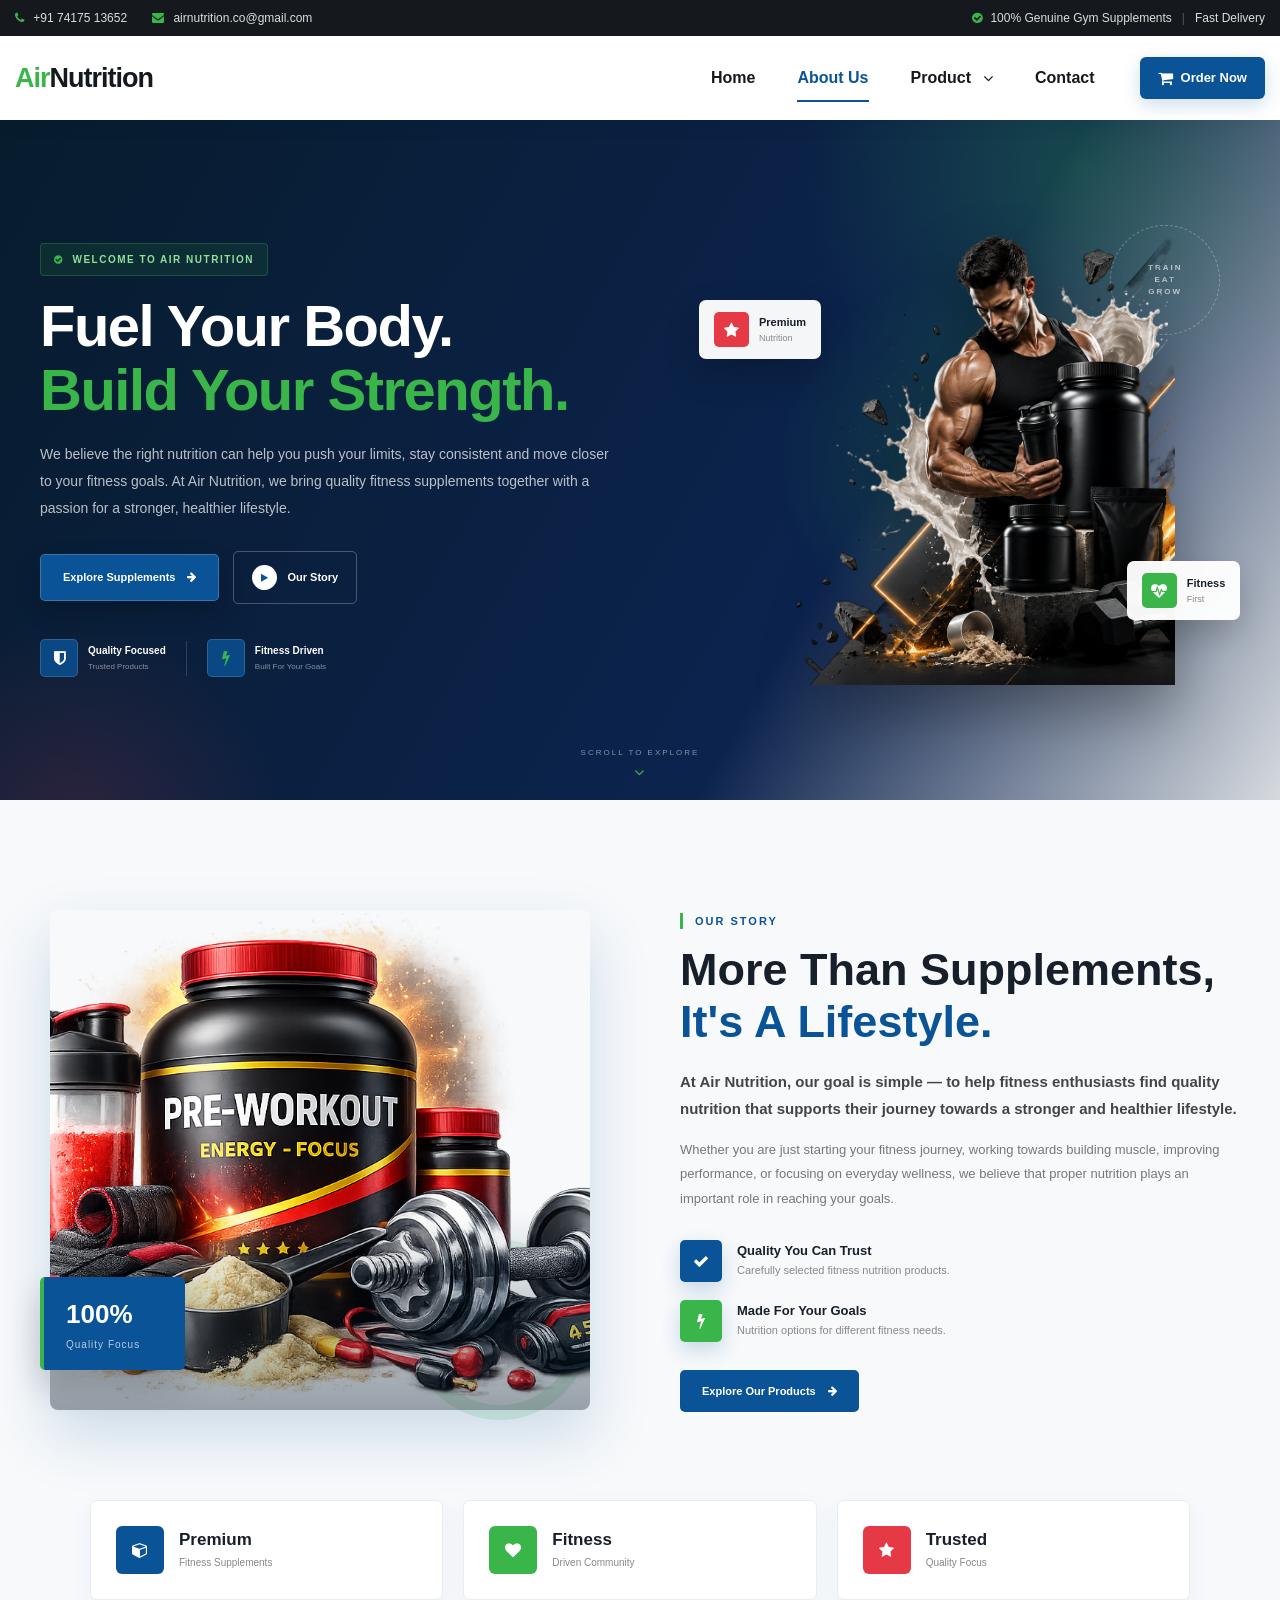
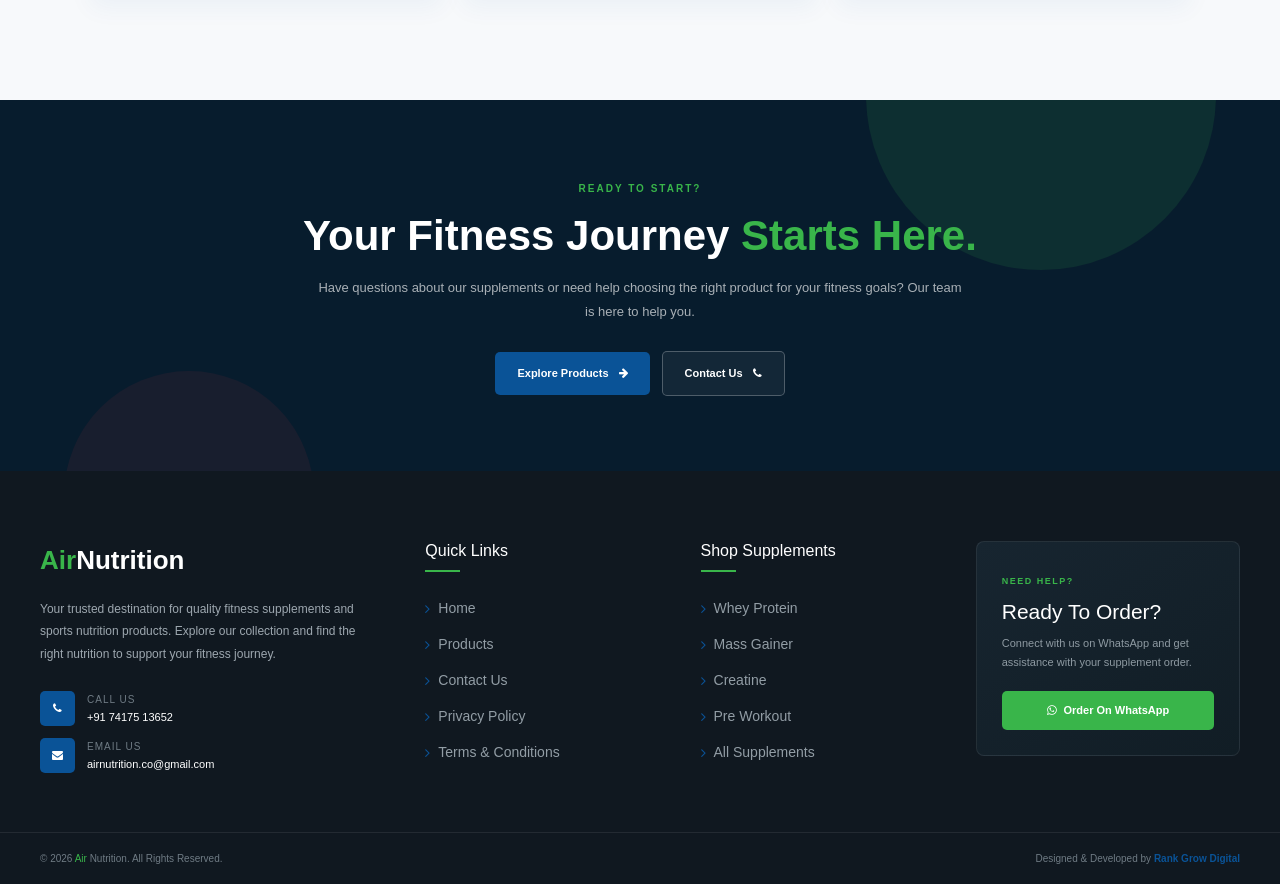
<file: about.html>
<!DOCTYPE html>
<html lang="en">

<head>
    <meta charset="UTF-8">
    <meta name="description"
        content="AirNutrition - Premium Gym Supplements including Creatine, Whey Protein, Mass Gainer, Pre Workout, Vitamins & Fitness Nutrition.">
    <meta name="keywords"
        content="AirNutrition, Gym Supplements, Creatine, Whey Protein, Mass Gainer, BCAA, Pre Workout, Fish Oil, Fitness">
    <meta name="author" content="AirNutrition">
    <meta name="viewport" content="width=device-width, initial-scale=1.0">
    <meta http-equiv="X-UA-Compatible" content="ie=edge">
    <title>AirNutrition | Premium Gym Supplements</title>
    <link rel="icon" href="img/favi.png" type="image/x-icon">
    <!-- Google Font -->
    <link href="https://fonts.googleapis.com/css2?family=Cairo:wght@200;300;400;600;700;900&display=swap"
        rel="stylesheet">
    <!-- Css Styles -->
    <link rel="stylesheet" href="css/bootstrap.min.css">
    <link rel="stylesheet" href="css/font-awesome.min.css">
    <link rel="stylesheet" href="css/elegant-icons.css">
    <link rel="stylesheet" href="css/nice-select.css">
    <link rel="stylesheet" href="css/jquery-ui.min.css">
    <link rel="stylesheet" href="css/owl.carousel.min.css">
    <link rel="stylesheet" href="css/slicknav.min.css">
    <link rel="stylesheet" href="css/style.css">
    <link rel="stylesheet" href="css/about.css">
</head>

<body>
    <!-- Preloader -->
    <div id="preloder">
        <div class="loader"></div>
    </div>
    <header class="header">
        <!-- ================= TOP BAR ================= -->
        <div class="header__top">
            <div class="container-fluid">
                <div class="header__top__inner">
                    <div class="header__top__left">
                        <a href="tel:+917417513652">
                            <i class="fa fa-phone"></i>
                            +91 74175 13652
                        </a>
                        <a href="mailto:airnutrition.co@gmail.com">
                            <i class="fa fa-envelope"></i>
                            airnutrition.co@gmail.com
                        </a>
                    </div>
                    <div class="header__top__right">
                        <span>
                            <i class="fa fa-check-circle"></i>
                            100% Genuine Gym Supplements
                        </span>
                        <span class="top-divider">|</span>
                        <span>Fast Delivery</span>
                    </div>
                </div>
            </div>
        </div>
        <!-- ================= MAIN HEADER ================= -->
        <div class="header__main">
            <div class="container-fluid">
                <div class="header__main__inner">
                    <!-- LOGO -->
                    <div class="header__logo">
                        <a href="index.html" class="logo-text">
                            <span class="logo-green">Air</span><span class="logo-dark">Nutrition</span>
                        </a>
                    </div>
                    <!-- DESKTOP NAVIGATION -->
                    <nav class="header__menu">
                        <ul>
                            <li>
                                <a href="index.html">Home</a>
                            </li>
                            <li class="active">
                                <a href="about.html">About Us</a>
                            </li>
                            <li class="product-dropdown">
                                <a href="products.html">
                                    Product <i class="fa fa-angle-down"></i>
                                </a>
                                <div class="product-mega-menu">
                                    <!-- COLUMN 1 -->
                                    <div class="product-menu-column">
                                        <h4>Shop By Product</h4>
                                        <a href="products.html?category=whey" data-category="whey">
                                            <i class="fa fa-bolt"></i>
                                            Whey Protein
                                        </a>
                                        <a href="products.html?category=gainer" data-category="gainer">
                                            <i class="fa fa-line-chart"></i>
                                            Mass Gainer
                                        </a>
                                        <a href="products.html?category=preworkout" data-category="preworkout">
                                            <i class="fa fa-fire"></i>
                                            Pre-Workout
                                        </a>
                                        <a href="products.html?category=creatine" data-category="creatine">
                                            <i class="fa fa-diamond"></i>
                                            Creatine
                                        </a>
                                        <a href="products.html?category=bcaa" data-category="bcaa">
                                            <i class="fa fa-heartbeat"></i>
                                            BCAA
                                        </a>
                                    </div>
                                    <!-- COLUMN 2 -->
                                    <div class="product-menu-column">
                                        <h4>More Supplements</h4>
                                        <a href="products.html?category=fatburner" data-category="fatburner">
                                            <i class="fa fa-fire"></i>
                                            Fat Burner
                                        </a>
                                        <a href="products.html?category=vitamins" data-category="vitamins">
                                            <i class="fa fa-medkit"></i>
                                            Vitamins
                                        </a>
                                        <a href="products.html?category=health" data-category="health">
                                            <i class="fa fa-heartbeat"></i>
                                            Health Supplements
                                        </a>
                                        <a href="products.html?category=fitness" data-category="fitness">
                                            <i class="fa fa-bolt"></i>
                                            Fitness Essentials
                                        </a>
                                        <a href="products.html?category=dietary" data-category="dietary">
                                            <i class="fa fa-leaf"></i>
                                            Dietary Supplements
                                        </a>
                                    </div>
                                </div>
                            </li>
                            <li>
                                <a href="contact.html">Contact</a>
                            </li>
                        </ul>
                    </nav>
                    <!-- DESKTOP ORDER BUTTON -->
                    <a href="products.html" class="header-order-btn">
                        <i class="fa fa-shopping-cart"></i>
                        <span>Order Now</span>
                    </a>
                    <!-- MOBILE MENU BUTTON -->
                    <button class="mobile-menu-toggle" id="mobileMenuToggle" aria-label="Open Menu">
                        <i class="fa fa-bars"></i>
                    </button>
                </div>
            </div>
        </div>
        <!-- ================= MOBILE MENU ================= -->
        <div class="mobile-menu" id="mobileMenu">
            <div class="mobile-menu__inner">
                <a href="index.html" class="mobile-menu-link active">
                    <i class="fa fa-home"></i>
                    Home
                </a>
                <a href="about.html" class="mobile-menu-link">
                    <i class="fa fa-info-circle"></i>
                    About Us
                </a>
                <!-- MOBILE PRODUCT -->
                <div class="mobile-product">
                    <button class="mobile-product-toggle" id="mobileProductToggle">
                        <span>
                            <i class="fa fa-shopping-bag"></i>
                            Products
                        </span>
                        <i class="fa fa-angle-down"></i>
                    </button>
                    <div class="mobile-product-menu" id="mobileProductMenu">
                        <!-- SHOP BY PRODUCT -->
                        <div class="mobile-product-title">
                            Shop By Product
                        </div>
                        <a href="products.html?category=whey" data-category="whey">
                            <i class="fa fa-bolt"></i>
                            Whey Protein
                        </a>
                        <a href="products.html?category=gainer" data-category="gainer">
                            <i class="fa fa-line-chart"></i>
                            Mass Gainer
                        </a>
                        <a href="products.html?category=preworkout" data-category="preworkout">
                            <i class="fa fa-fire"></i>
                            Pre-Workout
                        </a>
                        <a href="products.html?category=creatine" data-category="creatine">
                            <i class="fa fa-diamond"></i>
                            Creatine
                        </a>
                        <a href="products.html?category=bcaa" data-category="bcaa">
                            <i class="fa fa-heartbeat"></i>
                            BCAA
                        </a>
                        <!-- MORE SUPPLEMENTS -->
                        <div class="mobile-product-title">
                            More Supplements
                        </div>
                        <a href="products.html?category=fatburner" data-category="fatburner">
                            <i class="fa fa-fire"></i>
                            Fat Burner
                        </a>
                        <a href="products.html?category=vitamins" data-category="vitamins">
                            <i class="fa fa-medkit"></i>
                            Vitamins
                        </a>
                        <a href="products.html?category=health" data-category="health">
                            <i class="fa fa-heartbeat"></i>
                            Health Supplements
                        </a>
                        <a href="products.html?category=fitness" data-category="fitness">
                            <i class="fa fa-bolt"></i>
                            Fitness Essentials
                        </a>
                        <a href="products.html?category=dietary" data-category="dietary">
                            <i class="fa fa-leaf"></i>
                            Dietary Supplements
                        </a>
                    </div>
                </div>
                <a href="contact.html" class="mobile-menu-link">
                    <i class="fa fa-phone"></i>
                    Contact
                </a>
                <a href="products.html?category=all" class="mobile-order-btn">
                    <i class="fa fa-shopping-cart"></i>
                    Order Now
                </a>
            </div>
        </div>
    </header>
    <!-- ========================================== ABOUT US HERO SECTION ========================================== -->
    <section class="about-hero-section">
        <!-- Animated Background Elements -->
        <div class="about-hero-shape about-shape-one"></div>
        <div class="about-hero-shape about-shape-two"></div>
        <div class="about-hero-container">
            <!-- LEFT CONTENT -->
            <div class="about-hero-content">
                <span class="about-hero-tag">
                    <i class="fa fa-check-circle"></i>
                    WELCOME TO AIR NUTRITION
                </span>
                <h1>
                    Fuel Your Body.
                    <span>Build Your Strength.</span>
                </h1>
                <p>
                    We believe the right nutrition can help you push
                    your limits, stay consistent and move closer to
                    your fitness goals. At Air Nutrition, we bring
                    quality fitness supplements together with a
                    passion for a stronger, healthier lifestyle.
                </p>
                <div class="about-hero-buttons">
                    <a href="products.html" class="about-primary-btn">
                        Explore Supplements
                        <i class="fa fa-arrow-right"></i>
                    </a>
                    <a href="#about-story" class="about-secondary-btn">
                        <i class="fa fa-play"></i>
                        Our Story
                    </a>
                </div>
                <!-- Mini Trust Points -->
                <div class="about-hero-trust">
                    <div class="about-trust-item">
                        <span class="about-trust-icon">
                            <i class="fa fa-shield"></i>
                        </span>
                        <div>
                            <strong>Quality Focused</strong>
                            <small>Trusted Products</small>
                        </div>
                    </div>
                    <div class="about-trust-divider"></div>
                    <div class="about-trust-item">
                        <span class="about-trust-icon green">
                            <i class="fa fa-bolt"></i>
                        </span>
                        <div>
                            <strong>Fitness Driven</strong>
                            <small>Built For Your Goals</small>
                        </div>
                    </div>
                </div>
            </div>
            <!-- RIGHT IMAGE -->
            <div class="about-hero-visual">
                <div class="about-image-glow"></div>
                <div class="about-hero-image-wrapper">
                    <img src="img/about.png" alt="Air Nutrition Fitness Supplements">
                </div>
                <!-- Floating Badge 1 -->
                <div class="about-floating-card about-card-quality">
                    <div class="about-floating-icon">
                        <i class="fa fa-star"></i>
                    </div>
                    <div>
                        <strong>Premium</strong>
                        <span>Nutrition</span>
                    </div>
                </div>
                <!-- Floating Badge 2 -->
                <div class="about-floating-card about-card-fitness">
                    <div class="about-floating-icon green">
                        <i class="fa fa-heartbeat"></i>
                    </div>
                    <div>
                        <strong>Fitness</strong>
                        <span>First</span>
                    </div>
                </div>
                <!-- Decorative Circle -->
                <div class="about-hero-circle">
                    <span>
                        TRAIN<br>
                        EAT<br>
                        GROW
                    </span>
                </div>
            </div>
        </div>
        <!-- Bottom Scroll Indicator -->
        <a href="#about-story" class="about-scroll-down">
            <span>SCROLL TO EXPLORE</span>
            <i class="fa fa-angle-down"></i>
        </a>
    </section>

    <section class="about-story-section" id="about-story">
        <div class="about-story-container">
            <div class="about-story-image">
                <div class="story-image-box">
                    <img src="img/categories/cat33.png" alt="Air Nutrition Fitness">
                </div>
                <div class="story-experience-card">
                    <span class="story-number">100%</span>
                    <span class="story-label">Quality Focus</span>
                </div>
                <div class="story-accent"></div>
            </div>
            <div class="about-story-content">
                <span class="story-tag">
                    OUR STORY
                </span>
                <h2>
                    More Than Supplements,
                    <span>It's A Lifestyle.</span>
                </h2>
                <p class="story-intro">
                    At Air Nutrition, our goal is simple — to help fitness
                    enthusiasts find quality nutrition that supports their
                    journey towards a stronger and healthier lifestyle.
                </p>
                <p>
                    Whether you are just starting your fitness journey,
                    working towards building muscle, improving performance,
                    or focusing on everyday wellness, we believe that
                    proper nutrition plays an important role in reaching
                    your goals.
                </p>
                <div class="story-points">
                    <div class="story-point">
                        <div class="story-point-icon">
                            <i class="fa fa-check"></i>
                        </div>
                        <div>
                            <h4>Quality You Can Trust</h4>
                            <p>Carefully selected fitness nutrition products.</p>
                        </div>
                    </div>
                    <div class="story-point">
                        <div class="story-point-icon green">
                            <i class="fa fa-bolt"></i>
                        </div>
                        <div>
                            <h4>Made For Your Goals</h4>
                            <p>Nutrition options for different fitness needs.</p>
                        </div>
                    </div>
                </div>
                <a href="products.html" class="story-btn">
                    Explore Our Products
                    <i class="fa fa-arrow-right"></i>
                </a>
            </div>
        </div>
        <div class="story-stats-container">
            <div class="story-stat-card">
                <div class="story-stat-icon">
                    <i class="fa fa-cube"></i>
                </div>
                <div>
                    <h3>Premium</h3>
                    <p>Fitness Supplements</p>
                </div>
            </div>
            <div class="story-stat-card">
                <div class="story-stat-icon green">
                    <i class="fa fa-heart"></i>
                </div>
                <div>
                    <h3>Fitness</h3>
                    <p>Driven Community</p>
                </div>
            </div>
            <div class="story-stat-card">
                <div class="story-stat-icon red">
                    <i class="fa fa-star"></i>
                </div>
                <div>
                    <h3>Trusted</h3>
                    <p>Quality Focus</p>
                </div>
            </div>
        </div>
    </section>
    <section class="about-cta-section">
        <div class="about-cta-container">
            <div class="about-cta-content">
                <span class="about-cta-tag">
                    READY TO START?
                </span>
                <h2>
                    Your Fitness Journey
                    <span>Starts Here.</span>
                </h2>
                <p>
                    Have questions about our supplements or need help
                    choosing the right product for your fitness goals?
                    Our team is here to help you.
                </p>
                <div class="about-cta-buttons">
                    <a href="products.html" class="cta-product-btn">
                        Explore Products
                        <i class="fa fa-arrow-right"></i>
                    </a>
                    <a href="contact.html" class="cta-contact-btn">
                        Contact Us
                        <i class="fa fa-phone"></i>
                    </a>
                </div>
            </div>
        </div>

    </section>
    <footer class="air-footer">
        <div class="air-footer-main">
            <div class="air-footer-container">
                <!-- BRAND -->
                <div class="air-footer-column air-footer-brand">
                    <a href="index.html" class="air-footer-logo">
                        <span>Air</span>Nutrition
                    </a>
                    <p>
                        Your trusted destination for quality fitness
                        supplements and sports nutrition products.
                        Explore our collection and find the right
                        nutrition to support your fitness journey.
                    </p>
                    <div class="air-footer-contact-list">
                        <a href="tel:+917417513652">
                            <span class="air-contact-icon">
                                <i class="fa fa-phone"></i>
                            </span>
                            <span>
                                <small>Call Us</small>
                                +91 74175 13652
                            </span>
                        </a>
                        <a href="mailto:airnutrition.co@gmail.com">
                            <span class="air-contact-icon">
                                <i class="fa fa-envelope"></i>
                            </span>
                            <span>
                                <small>Email Us</small>
                                airnutrition.co@gmail.com
                            </span>
                        </a>
                    </div>
                </div>
                <!-- QUICK LINKS -->
                <div class="air-footer-column">
                    <h4>
                        Quick Links
                    </h4>
                    <ul class="air-footer-links">
                        <li>
                            <a href="index.html">
                                <i class="fa fa-angle-right"></i>
                                Home
                            </a>
                        </li>
                        <li>
                            <a href="products.html">
                                <i class="fa fa-angle-right"></i>
                                Products
                            </a>
                        </li>
                        <li>
                            <a href="contact.html">
                                <i class="fa fa-angle-right"></i>
                                Contact Us
                            </a>
                        </li>
                        <li>
                            <a href="#">
                                <i class="fa fa-angle-right"></i>
                                Privacy Policy
                            </a>
                        </li>
                        <li>
                            <a href="#">
                                <i class="fa fa-angle-right"></i>
                                Terms & Conditions
                            </a>
                        </li>
                    </ul>
                </div>
                <!-- SHOP -->
                <div class="air-footer-column">
                    <h4>
                        Shop Supplements
                    </h4>
                    <ul class="air-footer-links">
                        <li>
                            <a href="products.html?category=protein">
                                <i class="fa fa-angle-right"></i>
                                Whey Protein
                            </a>
                        </li>
                        <li>
                            <a href="products.html?category=gainer">
                                <i class="fa fa-angle-right"></i>
                                Mass Gainer
                            </a>
                        </li>
                        <li>
                            <a href="products.html?category=creatine">
                                <i class="fa fa-angle-right"></i>
                                Creatine
                            </a>
                        </li>
                        <li>
                            <a href="products.html?category=preworkout">
                                <i class="fa fa-angle-right"></i>
                                Pre Workout
                            </a>
                        </li>
                        <li>
                            <a href="products.html">
                                <i class="fa fa-angle-right"></i>
                                All Supplements
                            </a>
                        </li>
                    </ul>
                </div>
                <!-- ORDER -->
                <div class="air-footer-column air-footer-order">
                    <div class="air-footer-order-box">
                        <span class="air-order-label">
                            NEED HELP?
                        </span>
                        <h4>
                            Ready To Order?
                        </h4>
                        <p>
                            Connect with us on WhatsApp and
                            get assistance with your supplement order.
                        </p>
                        <a href="https://wa.me/917417513652?text=Hi%20airNutrition,%20I%20want%20to%20order."
                            class="air-footer-whatsapp" target="_blank">
                            <i class="fa fa-whatsapp"></i>
                            Order On WhatsApp
                        </a>
                    </div>
                </div>
            </div>
        </div>
        <!-- FOOTER BOTTOM -->
        <div class="air-footer-bottom">
            <div class="air-footer-bottom-container">
                <p>
                    ©
                    <script>
                        document.write(
                            new Date().getFullYear()
                        )
                    </script>
                    <span>
                        Air
                    </span>Nutrition.
                    All Rights Reserved.
                </p>
                <p>
                    Designed & Developed by
                    <a href="https://rankgrowdigital.in" target="_blank">
                        Rank Grow Digital
                    </a>
                </p>
            </div>
        </div>
    </footer>
    <!-- Js Plugins -->
    <script src="js/jquery-3.3.1.min.js"></script>
    <script src="js/bootstrap.min.js"></script>
    <script src="js/jquery.nice-select.min.js"></script>
    <script src="js/jquery-ui.min.js"></script>
    <script src="js/jquery.slicknav.js"></script>
    <script src="js/mixitup.min.js"></script>
    <script src="js/owl.carousel.min.js"></script>
    <script src="js/main.js"></script>
</body>

</html>
</file>
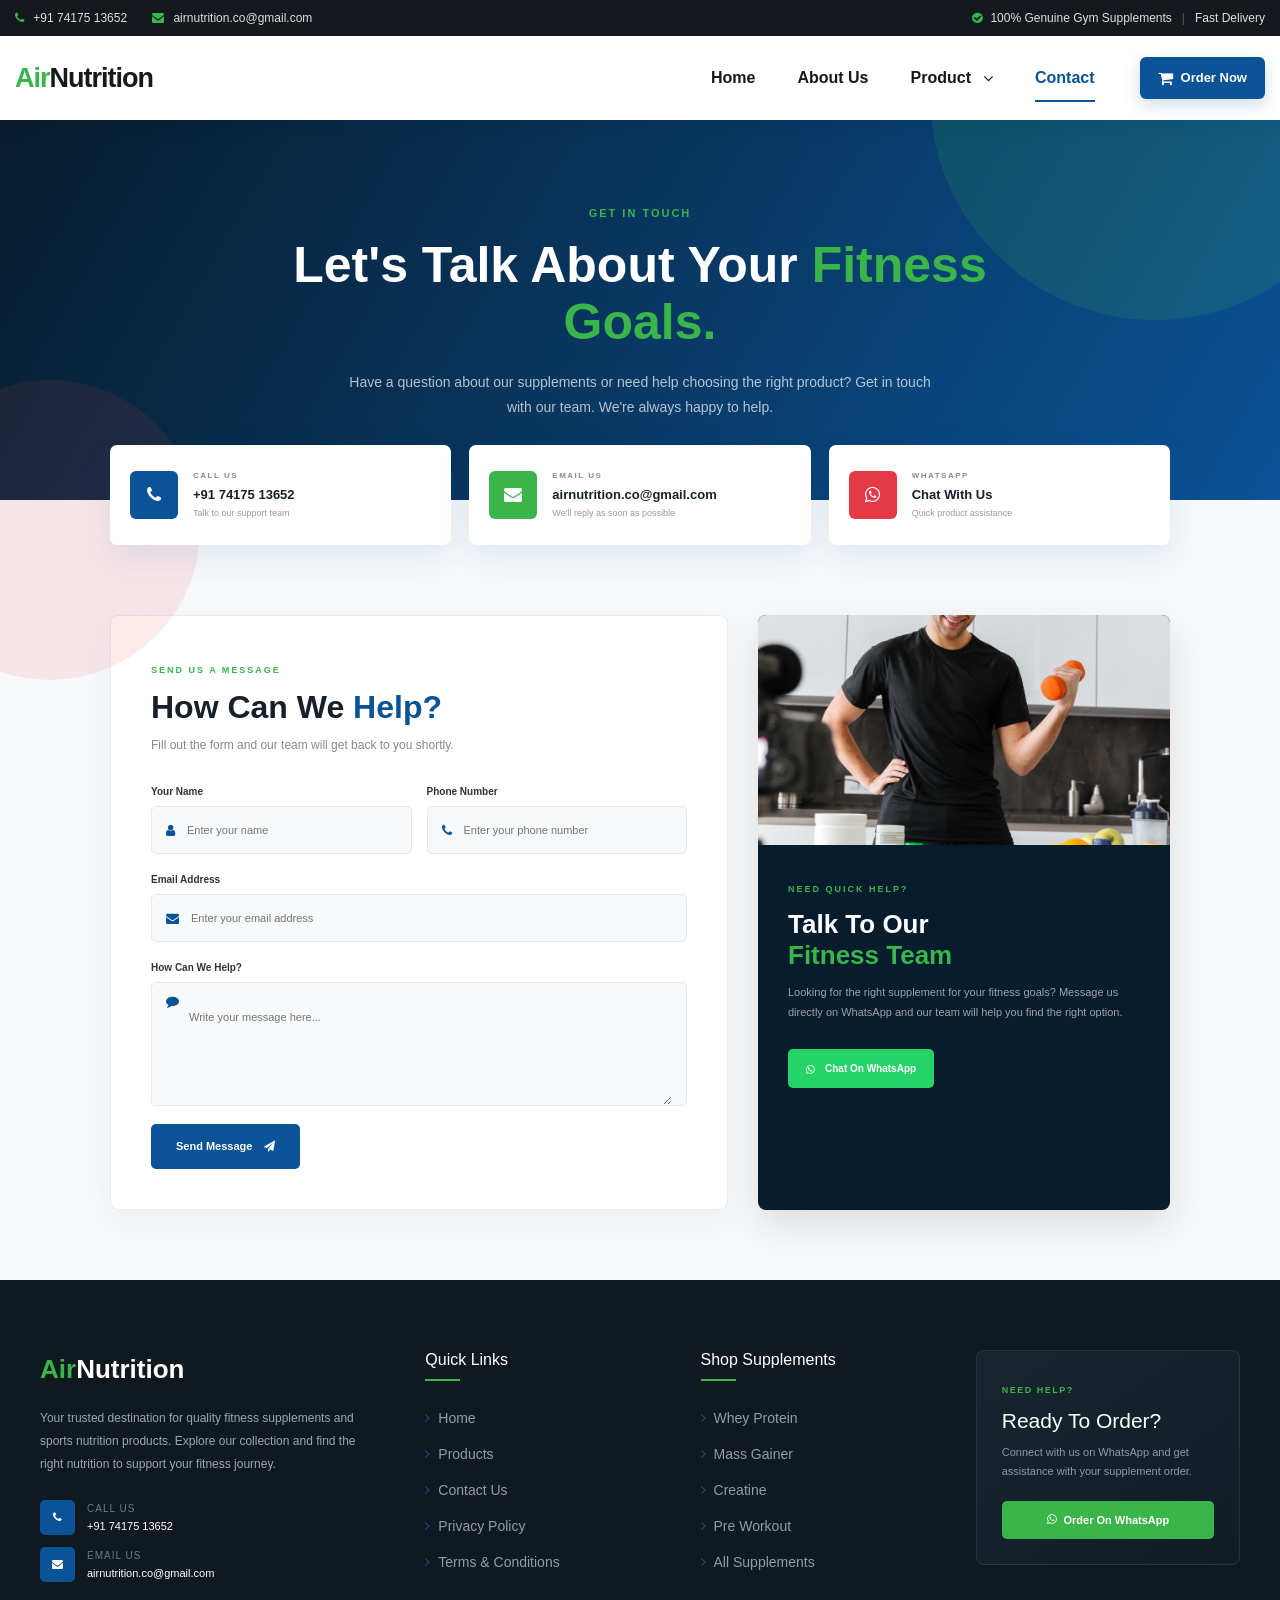
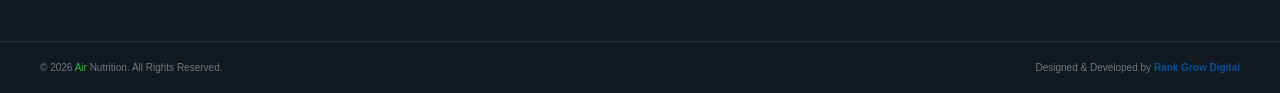
<file: contact.html>
<!DOCTYPE html>
<html lang="en">

<head>
    <meta charset="UTF-8">
    <meta name="description"
        content="AirNutrition - Premium Gym Supplements including Creatine, Whey Protein, Mass Gainer, Pre Workout, Vitamins & Fitness Nutrition.">
    <meta name="keywords"
        content="AirNutrition, Gym Supplements, Creatine, Whey Protein, Mass Gainer, BCAA, Pre Workout, Fish Oil, Fitness">
    <meta name="author" content="AirNutrition">
    <meta name="viewport" content="width=device-width, initial-scale=1.0">
    <meta http-equiv="X-UA-Compatible" content="ie=edge">
    <title>AirNutrition | Premium Gym Supplements</title>
    <link rel="icon" href="img/favi.png" type="image/x-icon">
    <!-- Google Font -->
    <link href="https://fonts.googleapis.com/css2?family=Cairo:wght@200;300;400;600;700;900&display=swap"
        rel="stylesheet">
    <!-- Css Styles -->
    <link rel="stylesheet" href="css/bootstrap.min.css">
    <link rel="stylesheet" href="css/font-awesome.min.css">
    <link rel="stylesheet" href="css/elegant-icons.css">
    <link rel="stylesheet" href="css/nice-select.css">
    <link rel="stylesheet" href="css/jquery-ui.min.css">
    <link rel="stylesheet" href="css/owl.carousel.min.css">
    <link rel="stylesheet" href="css/slicknav.min.css">
    <link rel="stylesheet" href="css/style.css">
    <link rel="stylesheet" href="css/contact.css">

</head>

<body>
    <!-- Preloader -->
    <div id="preloder">
        <div class="loader"></div>
    </div>
    <header class="header">
        <!-- ================= TOP BAR ================= -->
        <div class="header__top">
            <div class="container-fluid">
                <div class="header__top__inner">
                    <div class="header__top__left">
                        <a href="tel:+917417513652">
                            <i class="fa fa-phone"></i>
                            +91 74175 13652
                        </a>
                        <a href="mailto:airnutrition.co@gmail.com">
                            <i class="fa fa-envelope"></i>
                            airnutrition.co@gmail.com
                        </a>
                    </div>
                    <div class="header__top__right">
                        <span>
                            <i class="fa fa-check-circle"></i>
                            100% Genuine Gym Supplements
                        </span>
                        <span class="top-divider">|</span>
                        <span>Fast Delivery</span>
                    </div>
                </div>
            </div>
        </div>
        <!-- ================= MAIN HEADER ================= -->
        <div class="header__main">
            <div class="container-fluid">
                <div class="header__main__inner">
                    <!-- LOGO -->
                    <div class="header__logo">
                        <a href="index.html" class="logo-text">
                            <span class="logo-green">Air</span><span class="logo-dark">Nutrition</span>
                        </a>
                    </div>
                    <!-- DESKTOP NAVIGATION -->
                    <nav class="header__menu">
                        <ul>
                            <li>
                                <a href="index.html">Home</a>
                            </li>
                            <li>
                                <a href="about.html">About Us</a>
                            </li>
                            <li class="product-dropdown" >
                                <a href="products.html">
                                    Product <i class="fa fa-angle-down"></i>
                                </a>
                                <div class="product-mega-menu">
                                    <!-- COLUMN 1 -->
                                    <div class="product-menu-column">
                                        <h4>Shop By Product</h4>
                                        <a href="products.html?category=whey" data-category="whey">
                                            <i class="fa fa-bolt"></i>
                                            Whey Protein
                                        </a>
                                        <a href="products.html?category=gainer" data-category="gainer">
                                            <i class="fa fa-line-chart"></i>
                                            Mass Gainer
                                        </a>
                                        <a href="products.html?category=preworkout" data-category="preworkout">
                                            <i class="fa fa-fire"></i>
                                            Pre-Workout
                                        </a>
                                        <a href="products.html?category=creatine" data-category="creatine">
                                            <i class="fa fa-diamond"></i>
                                            Creatine
                                        </a>
                                        <a href="products.html?category=bcaa" data-category="bcaa">
                                            <i class="fa fa-heartbeat"></i>
                                            BCAA
                                        </a>
                                    </div>
                                    <!-- COLUMN 2 -->
                                    <div class="product-menu-column">
                                        <h4>More Supplements</h4>
                                        <a href="products.html?category=fatburner" data-category="fatburner">
                                            <i class="fa fa-fire"></i>
                                            Fat Burner
                                        </a>
                                        <a href="products.html?category=vitamins" data-category="vitamins">
                                            <i class="fa fa-medkit"></i>
                                            Vitamins
                                        </a>
                                        <a href="products.html?category=health" data-category="health">
                                            <i class="fa fa-heartbeat"></i>
                                            Health Supplements
                                        </a>
                                        <a href="products.html?category=fitness" data-category="fitness">
                                            <i class="fa fa-bolt"></i>
                                            Fitness Essentials
                                        </a>
                                        <a href="products.html?category=dietary" data-category="dietary">
                                            <i class="fa fa-leaf"></i>
                                            Dietary Supplements
                                        </a>
                                    </div>
                                </div>
                            </li>
                            <li class="active">
                                <a href="contact.html">Contact</a>
                            </li>
                        </ul>
                    </nav>
                    <!-- DESKTOP ORDER BUTTON -->
                    <a href="products.html" class="header-order-btn">
                        <i class="fa fa-shopping-cart"></i>
                        <span>Order Now</span>
                    </a>
                    <!-- MOBILE MENU BUTTON -->
                    <button class="mobile-menu-toggle" id="mobileMenuToggle" aria-label="Open Menu">
                        <i class="fa fa-bars"></i>
                    </button>
                </div>
            </div>
        </div>
        <!-- ================= MOBILE MENU ================= -->
        <div class="mobile-menu" id="mobileMenu">
            <div class="mobile-menu__inner">
                <a href="index.html" class="mobile-menu-link active">
                    <i class="fa fa-home"></i>
                    Home
                </a>
                <a href="about.html" class="mobile-menu-link">
                    <i class="fa fa-info-circle"></i>
                    About Us
                </a>
                <!-- MOBILE PRODUCT -->
                <div class="mobile-product">
                    <button class="mobile-product-toggle" id="mobileProductToggle">
                        <span>
                            <i class="fa fa-shopping-bag"></i>
                            Products
                        </span>
                        <i class="fa fa-angle-down"></i>
                    </button>
                    <div class="mobile-product-menu" id="mobileProductMenu">
                        <!-- SHOP BY PRODUCT -->
                        <div class="mobile-product-title">
                            Shop By Product
                        </div>
                        <a href="products.html?category=whey" data-category="whey">
                            <i class="fa fa-bolt"></i>
                            Whey Protein
                        </a>
                        <a href="products.html?category=gainer" data-category="gainer">
                            <i class="fa fa-line-chart"></i>
                            Mass Gainer
                        </a>
                        <a href="products.html?category=preworkout" data-category="preworkout">
                            <i class="fa fa-fire"></i>
                            Pre-Workout
                        </a>
                        <a href="products.html?category=creatine" data-category="creatine">
                            <i class="fa fa-diamond"></i>
                            Creatine
                        </a>
                        <a href="products.html?category=bcaa" data-category="bcaa">
                            <i class="fa fa-heartbeat"></i>
                            BCAA
                        </a>
                        <!-- MORE SUPPLEMENTS -->
                        <div class="mobile-product-title">
                            More Supplements
                        </div>
                        <a href="products.html?category=fatburner" data-category="fatburner">
                            <i class="fa fa-fire"></i>
                            Fat Burner
                        </a>
                        <a href="products.html?category=vitamins" data-category="vitamins">
                            <i class="fa fa-medkit"></i>
                            Vitamins
                        </a>
                        <a href="products.html?category=health" data-category="health">
                            <i class="fa fa-heartbeat"></i>
                            Health Supplements
                        </a>
                        <a href="products.html?category=fitness" data-category="fitness">
                            <i class="fa fa-bolt"></i>
                            Fitness Essentials
                        </a>
                        <a href="products.html?category=dietary" data-category="dietary">
                            <i class="fa fa-leaf"></i>
                            Dietary Supplements
                        </a>
                    </div>
                </div>
                <a href="contact.html" class="mobile-menu-link">
                    <i class="fa fa-phone"></i>
                    Contact
                </a>
                <a href="products.html?category=all" class="mobile-order-btn">
                    <i class="fa fa-shopping-cart"></i>
                    Order Now
                </a>
            </div>
        </div>
    </header>
    <section class="contact-page">


        <div class="contact-hero">
            <div class="contact-hero-content">
                <span>GET IN TOUCH</span>
                <h1>Let's Talk About Your <strong>Fitness Goals.</strong></h1>
                <p>
                    Have a question about our supplements or need help
                    choosing the right product? Get in touch with our team.
                    We're always happy to help.
                </p>
            </div>
        </div>

        <div class="contact-info-wrapper">

            <div class="contact-info-card">
                <div class="contact-info-icon">
                    <i class="fa fa-phone"></i>
                </div>
                <div>
                    <span>CALL US</span>
                    <h3>+91 74175 13652</h3>
                    <p>Talk to our support team</p>
                </div>
            </div>

            <div class="contact-info-card">
                <div class="contact-info-icon green">
                    <i class="fa fa-envelope"></i>
                </div>
                <div>
                    <span>EMAIL US</span>
                    <h3>airnutrition.co@gmail.com</h3>
                    <p>We'll reply as soon as possible</p>
                </div>
            </div>

            <div class="contact-info-card">
                <div class="contact-info-icon red">
                    <i class="fa fa-whatsapp"></i>
                </div>
                <div>
                    <span>WHATSAPP</span>
                    <h3>Chat With Us</h3>
                    <p>Quick product assistance</p>
                </div>
            </div>

        </div>


        <div class="contact-main">

            <div class="contact-form-box">

                <div class="contact-heading">
                    <span>SEND US A MESSAGE</span>
                    <h2>How Can We <strong>Help?</strong></h2>
                    <p>
                        Fill out the form and our team will get back
                        to you shortly.
                    </p>
                </div>

                <form class="contact-form">

                    <div class="contact-form-row">

                        <div class="contact-field">
                            <label>Your Name</label>
                            <div class="contact-input">
                                <i class="fa fa-user"></i>
                                <input type="text" placeholder="Enter your name" required>
                            </div>
                        </div>

                        <div class="contact-field">
                            <label>Phone Number</label>
                            <div class="contact-input">
                                <i class="fa fa-phone"></i>
                                <input type="tel" placeholder="Enter your phone number" required>
                            </div>
                        </div>

                    </div>

                    <div class="contact-field">
                        <label>Email Address</label>
                        <div class="contact-input">
                            <i class="fa fa-envelope"></i>
                            <input type="email" placeholder="Enter your email address" required>
                        </div>
                    </div>

                    <div class="contact-field">
                        <label>How Can We Help?</label>
                        <div class="contact-input contact-textarea">
                            <i class="fa fa-comment"></i>
                            <textarea placeholder="Write your message here..." required></textarea>
                        </div>
                    </div>

                    <button type="submit" class="contact-submit-btn">
                        Send Message
                        <i class="fa fa-paper-plane"></i>
                    </button>

                </form>

            </div>


            <div class="contact-side">

                <div class="contact-side-image">
                    <img src="img/f3.jpg" alt="Air Nutrition Support">
                </div>

                <div class="contact-side-content">

                    <span>NEED QUICK HELP?</span>

                    <h3>
                        Talk To Our
                        <strong>Fitness Team</strong>
                    </h3>

                    <p>
                        Looking for the right supplement for your fitness
                        goals? Message us directly on WhatsApp and our
                        team will help you find the right option.
                    </p>

                    <a href="https://wa.me/917417513652?text=Hi%20Air%20Nutrition,%20I%20need%20help%20choosing%20a%20supplement."
                        class="contact-whatsapp-btn" target="_blank">

                        <i class="fa fa-whatsapp"></i>
                        Chat On WhatsApp

                    </a>

                </div>

            </div>

        </div>


    </section>

    <footer class="air-footer">
        <div class="air-footer-main">
            <div class="air-footer-container">
                <!-- BRAND -->
                <div class="air-footer-column air-footer-brand">
                    <a href="index.html" class="air-footer-logo">
                        <span>Air</span>Nutrition
                    </a>
                    <p>
                        Your trusted destination for quality fitness
                        supplements and sports nutrition products.
                        Explore our collection and find the right
                        nutrition to support your fitness journey.
                    </p>
                    <div class="air-footer-contact-list">
                        <a href="tel:+917417513652">
                            <span class="air-contact-icon">
                                <i class="fa fa-phone"></i>
                            </span>
                            <span>
                                <small>Call Us</small>
                                +91 74175 13652
                            </span>
                        </a>
                        <a href="mailto:airnutrition.co@gmail.com">
                            <span class="air-contact-icon">
                                <i class="fa fa-envelope"></i>
                            </span>
                            <span>
                                <small>Email Us</small>
                                airnutrition.co@gmail.com
                            </span>
                        </a>
                    </div>
                </div>
                <!-- QUICK LINKS -->
                <div class="air-footer-column">
                    <h4>
                        Quick Links
                    </h4>
                    <ul class="air-footer-links">
                        <li>
                            <a href="index.html">
                                <i class="fa fa-angle-right"></i>
                                Home
                            </a>
                        </li>
                        <li>
                            <a href="products.html">
                                <i class="fa fa-angle-right"></i>
                                Products
                            </a>
                        </li>
                        <li>
                            <a href="contact.html">
                                <i class="fa fa-angle-right"></i>
                                Contact Us
                            </a>
                        </li>
                        <li>
                            <a href="#">
                                <i class="fa fa-angle-right"></i>
                                Privacy Policy
                            </a>
                        </li>
                        <li>
                            <a href="#">
                                <i class="fa fa-angle-right"></i>
                                Terms & Conditions
                            </a>
                        </li>
                    </ul>
                </div>
                <!-- SHOP -->
                <div class="air-footer-column">
                    <h4>
                        Shop Supplements
                    </h4>
                    <ul class="air-footer-links">
                        <li>
                            <a href="products.html?category=protein">
                                <i class="fa fa-angle-right"></i>
                                Whey Protein
                            </a>
                        </li>
                        <li>
                            <a href="products.html?category=gainer">
                                <i class="fa fa-angle-right"></i>
                                Mass Gainer
                            </a>
                        </li>
                        <li>
                            <a href="products.html?category=creatine">
                                <i class="fa fa-angle-right"></i>
                                Creatine
                            </a>
                        </li>
                        <li>
                            <a href="products.html?category=preworkout">
                                <i class="fa fa-angle-right"></i>
                                Pre Workout
                            </a>
                        </li>
                        <li>
                            <a href="products.html">
                                <i class="fa fa-angle-right"></i>
                                All Supplements
                            </a>
                        </li>
                    </ul>
                </div>
                <!-- ORDER -->
                <div class="air-footer-column air-footer-order">
                    <div class="air-footer-order-box">
                        <span class="air-order-label">
                            NEED HELP?
                        </span>
                        <h4>
                            Ready To Order?
                        </h4>
                        <p>
                            Connect with us on WhatsApp and
                            get assistance with your supplement order.
                        </p>
                        <a href="https://wa.me/917417513652?text=Hi%20airNutrition,%20I%20want%20to%20order."
                            class="air-footer-whatsapp" target="_blank">
                            <i class="fa fa-whatsapp"></i>
                            Order On WhatsApp
                        </a>
                    </div>
                </div>
            </div>
        </div>
        <!-- FOOTER BOTTOM -->
        <div class="air-footer-bottom">
            <div class="air-footer-bottom-container">
                <p>
                    ©
                    <script>
                        document.write(
                            new Date().getFullYear()
                        )
                    </script>
                    <span>
                        Air
                    </span>Nutrition.
                    All Rights Reserved.
                </p>
                <p>
                    Designed & Developed by
                    <a href="https://rankgrowdigital.in" target="_blank">
                        Rank Grow Digital
                    </a>
                </p>
            </div>
        </div>
    </footer>
    <!-- Js Plugins -->
    <script src="js/jquery-3.3.1.min.js"></script>
    <script src="js/bootstrap.min.js"></script>
    <script src="js/jquery.nice-select.min.js"></script>
    <script src="js/jquery-ui.min.js"></script>
    <script src="js/jquery.slicknav.js"></script>
    <script src="js/mixitup.min.js"></script>
    <script src="js/owl.carousel.min.js"></script>
    <script src="js/main.js"></script>
</body>

</html>
</file>
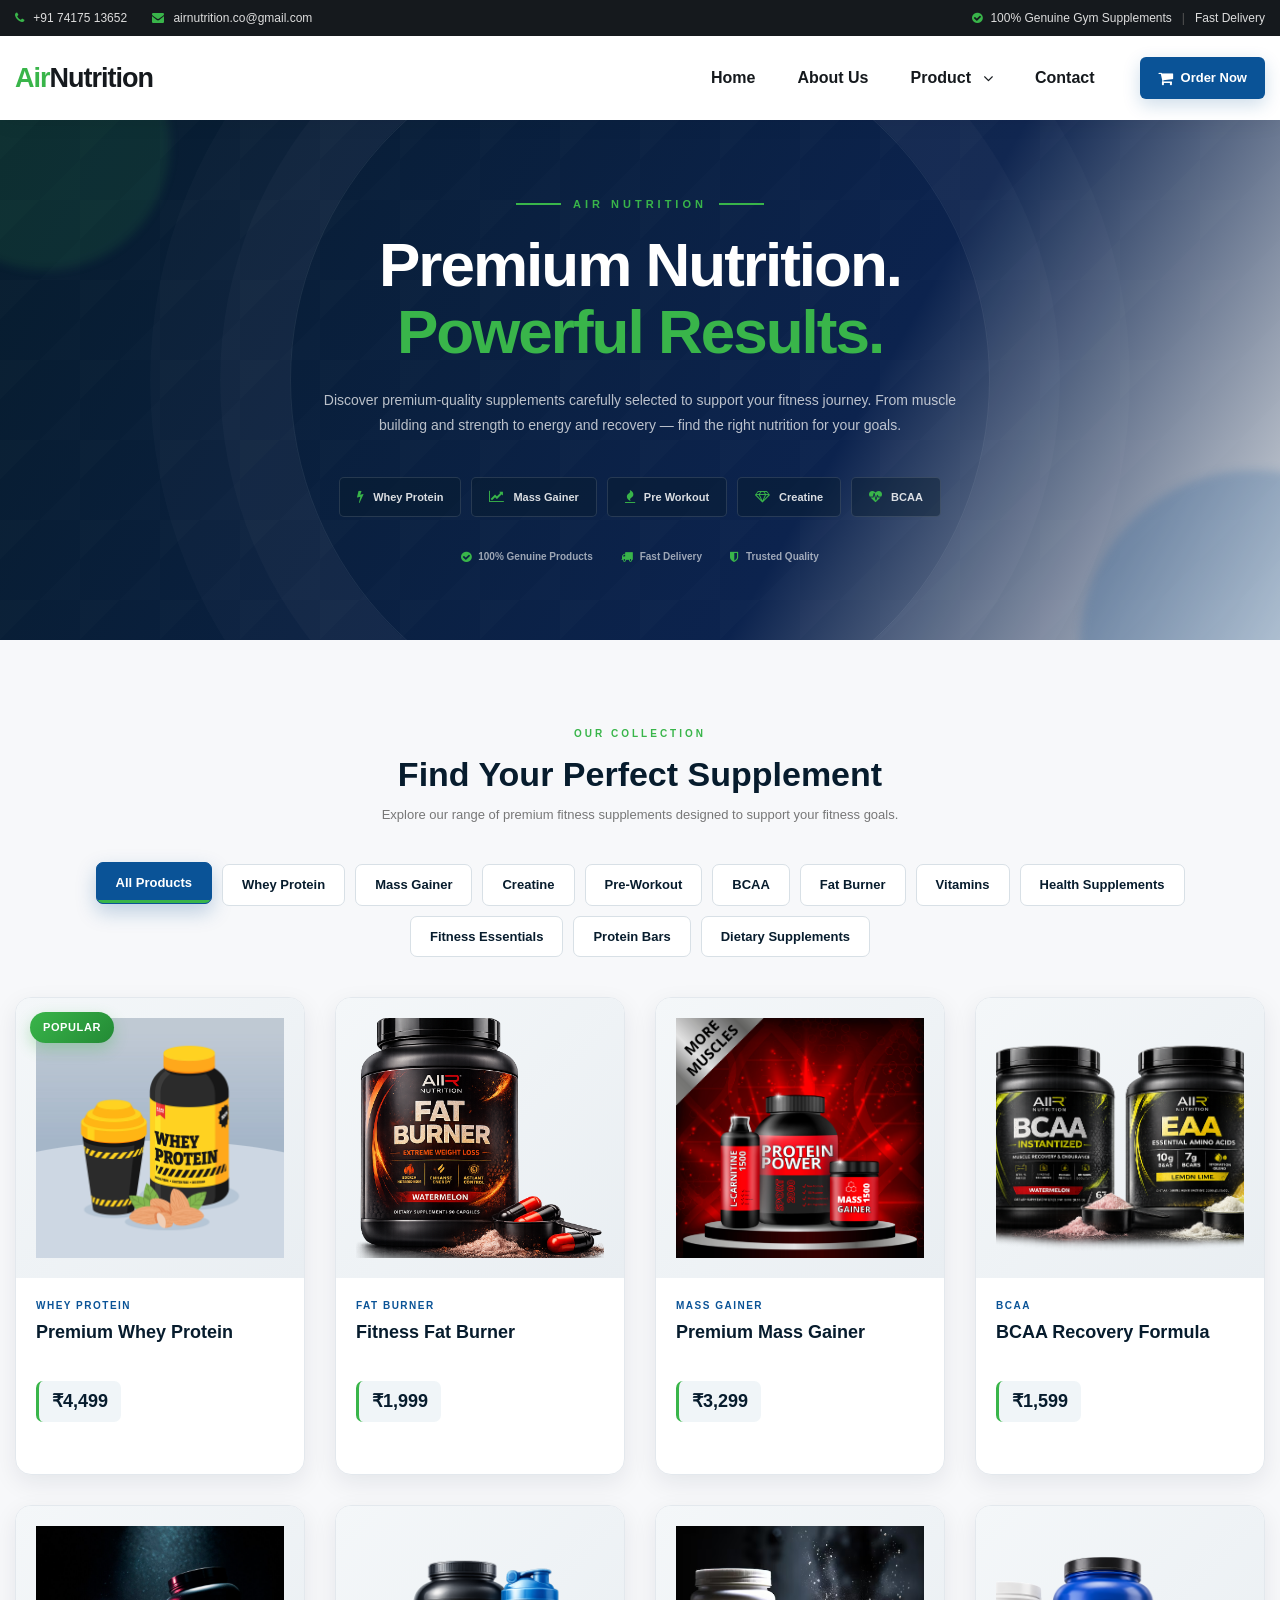
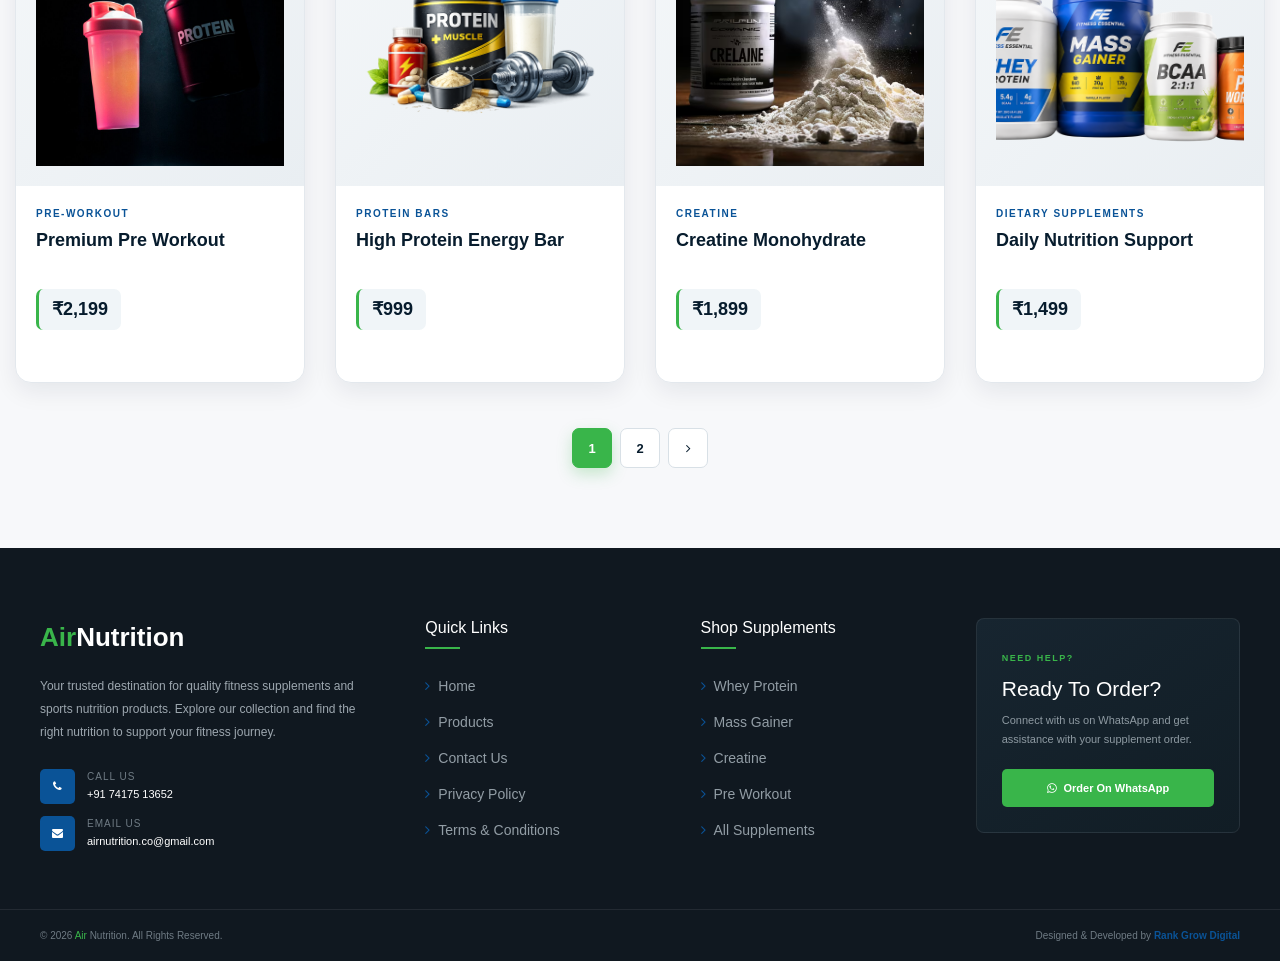
<file: products.html>
<!DOCTYPE html>
<html lang="en">

<head>
    <meta charset="UTF-8">
    <meta name="description"
        content="AirNutrition - Premium Gym Supplements including Creatine, Whey Protein, Mass Gainer, Pre Workout, Vitamins & Fitness Nutrition.">
    <meta name="keywords"
        content="AirNutrition, Gym Supplements, Creatine, Whey Protein, Mass Gainer, BCAA, Pre Workout, Fish Oil, Fitness">
    <meta name="author" content="AirNutrition">
    <meta name="viewport" content="width=device-width, initial-scale=1.0">
    <meta http-equiv="X-UA-Compatible" content="ie=edge">
    <title>AirNutrition | Premium Gym Supplements</title>
    <link rel="icon" href="img/favi.png" type="image/x-icon">
    <!-- Google Font -->
    <link href="https://fonts.googleapis.com/css2?family=Cairo:wght@200;300;400;600;700;900&display=swap"
        rel="stylesheet">
    <!-- Css Styles -->
    <link rel="stylesheet" href="css/bootstrap.min.css">
    <link rel="stylesheet" href="css/font-awesome.min.css">
    <link rel="stylesheet" href="css/elegant-icons.css">
    <link rel="stylesheet" href="css/nice-select.css">
    <link rel="stylesheet" href="css/jquery-ui.min.css">
    <link rel="stylesheet" href="css/owl.carousel.min.css">
    <link rel="stylesheet" href="css/slicknav.min.css">
    <link rel="stylesheet" href="css/style.css">
    <link rel="stylesheet" href="css/contact.css">
</head>

<body>
    <!-- Preloader -->
    <div id="preloder">
        <div class="loader"></div>
    </div>
    <header class="header">
        <!-- ================= TOP BAR ================= -->
        <div class="header__top">
            <div class="container-fluid">
                <div class="header__top__inner">
                    <div class="header__top__left">
                        <a href="tel:+917417513652">
                            <i class="fa fa-phone"></i>
                            +91 74175 13652
                        </a>
                        <a href="mailto:airnutrition.co@gmail.com">
                            <i class="fa fa-envelope"></i>
                            airnutrition.co@gmail.com
                        </a>
                    </div>
                    <div class="header__top__right">
                        <span>
                            <i class="fa fa-check-circle"></i>
                            100% Genuine Gym Supplements
                        </span>
                        <span class="top-divider">|</span>
                        <span>Fast Delivery</span>
                    </div>
                </div>
            </div>
        </div>
        <!-- ================= MAIN HEADER ================= -->
        <div class="header__main">
            <div class="container-fluid">
                <div class="header__main__inner">
                    <!-- LOGO -->
                    <div class="header__logo">
                        <a href="index.html" class="logo-text">
                            <span class="logo-green">Air</span><span class="logo-dark">Nutrition</span>
                        </a>
                    </div>
                    <!-- DESKTOP NAVIGATION -->
                    <nav class="header__menu">
                        <ul>
                            <li >
                                <a href="index.html">Home</a>
                            </li>
                            <li>
                                <a href="about.html">About Us</a>
                            </li>
                            <li class="product-dropdown" class="active">
                                <a href="products.html">
                                    Product <i class="fa fa-angle-down"></i>
                                </a>
                                <div class="product-mega-menu">
                                    <!-- COLUMN 1 -->
                                    <div class="product-menu-column">
                                        <h4>Shop By Product</h4>
                                        <a href="products.html?category=whey" data-category="whey">
                                            <i class="fa fa-bolt"></i>
                                            Whey Protein
                                        </a>
                                        <a href="products.html?category=gainer" data-category="gainer">
                                            <i class="fa fa-line-chart"></i>
                                            Mass Gainer
                                        </a>
                                        <a href="products.html?category=preworkout" data-category="preworkout">
                                            <i class="fa fa-fire"></i>
                                            Pre-Workout
                                        </a>
                                        <a href="products.html?category=creatine" data-category="creatine">
                                            <i class="fa fa-diamond"></i>
                                            Creatine
                                        </a>
                                        <a href="products.html?category=bcaa" data-category="bcaa">
                                            <i class="fa fa-heartbeat"></i>
                                            BCAA
                                        </a>
                                    </div>
                                    <!-- COLUMN 2 -->
                                    <div class="product-menu-column">
                                        <h4>More Supplements</h4>
                                        <a href="products.html?category=fatburner" data-category="fatburner">
                                            <i class="fa fa-fire"></i>
                                            Fat Burner
                                        </a>
                                        <a href="products.html?category=vitamins" data-category="vitamins">
                                            <i class="fa fa-medkit"></i>
                                            Vitamins
                                        </a>
                                        <a href="products.html?category=health" data-category="health">
                                            <i class="fa fa-heartbeat"></i>
                                            Health Supplements
                                        </a>
                                        <a href="products.html?category=fitness" data-category="fitness">
                                            <i class="fa fa-bolt"></i>
                                            Fitness Essentials
                                        </a>
                                        <a href="products.html?category=dietary" data-category="dietary">
                                            <i class="fa fa-leaf"></i>
                                            Dietary Supplements
                                        </a>
                                    </div>
                                </div>
                            </li>
                            <li>
                                <a href="contact.html">Contact</a>
                            </li>
                        </ul>
                    </nav>
                    <!-- DESKTOP ORDER BUTTON -->
                    <a href="products.html" class="header-order-btn">
                        <i class="fa fa-shopping-cart"></i>
                        <span>Order Now</span>
                    </a>
                    <!-- MOBILE MENU BUTTON -->
                    <button class="mobile-menu-toggle" id="mobileMenuToggle" aria-label="Open Menu">
                        <i class="fa fa-bars"></i>
                    </button>
                </div>
            </div>
        </div>
        <!-- ================= MOBILE MENU ================= -->
        <div class="mobile-menu" id="mobileMenu">
            <div class="mobile-menu__inner">
                <a href="index.html" class="mobile-menu-link active">
                    <i class="fa fa-home"></i>
                    Home
                </a>
                <a href="about.html" class="mobile-menu-link">
                    <i class="fa fa-info-circle"></i>
                    About Us
                </a>
                <!-- MOBILE PRODUCT -->
                <div class="mobile-product">
                    <button class="mobile-product-toggle" id="mobileProductToggle">
                        <span>
                            <i class="fa fa-shopping-bag"></i>
                            Products
                        </span>
                        <i class="fa fa-angle-down"></i>
                    </button>
                    <div class="mobile-product-menu" id="mobileProductMenu">
                        <!-- SHOP BY PRODUCT -->
                        <div class="mobile-product-title">
                            Shop By Product
                        </div>
                        <a href="products.html?category=whey" data-category="whey">
                            <i class="fa fa-bolt"></i>
                            Whey Protein
                        </a>
                        <a href="products.html?category=gainer" data-category="gainer">
                            <i class="fa fa-line-chart"></i>
                            Mass Gainer
                        </a>
                        <a href="products.html?category=preworkout" data-category="preworkout">
                            <i class="fa fa-fire"></i>
                            Pre-Workout
                        </a>
                        <a href="products.html?category=creatine" data-category="creatine">
                            <i class="fa fa-diamond"></i>
                            Creatine
                        </a>
                        <a href="products.html?category=bcaa" data-category="bcaa">
                            <i class="fa fa-heartbeat"></i>
                            BCAA
                        </a>
                        <!-- MORE SUPPLEMENTS -->
                        <div class="mobile-product-title">
                            More Supplements
                        </div>
                        <a href="products.html?category=fatburner" data-category="fatburner">
                            <i class="fa fa-fire"></i>
                            Fat Burner
                        </a>
                        <a href="products.html?category=vitamins" data-category="vitamins">
                            <i class="fa fa-medkit"></i>
                            Vitamins
                        </a>
                        <a href="products.html?category=health" data-category="health">
                            <i class="fa fa-heartbeat"></i>
                            Health Supplements
                        </a>
                        <a href="products.html?category=fitness" data-category="fitness">
                            <i class="fa fa-bolt"></i>
                            Fitness Essentials
                        </a>
                        <a href="products.html?category=dietary" data-category="dietary">
                            <i class="fa fa-leaf"></i>
                            Dietary Supplements
                        </a>
                    </div>
                </div>
                <a href="contact.html" class="mobile-menu-link">
                    <i class="fa fa-phone"></i>
                    Contact
                </a>
                <a href="products.html?category=all" class="mobile-order-btn">
                    <i class="fa fa-shopping-cart"></i>
                    Order Now
                </a>
            </div>
        </div>
    </header>
    <section class="products-hero">
        <div class="products-hero-glow products-glow-one"></div>
        <div class="products-hero-glow products-glow-two"></div>
        <div class="products-hero-content">
            <div class="products-hero-label">
                <span></span>
                AIR NUTRITION
                <span></span>
            </div>
            <h1>
                Premium Nutrition.
                <strong>Powerful Results.</strong>
            </h1>
            <p>
                Discover premium-quality supplements carefully selected to support
                your fitness journey. From muscle building and strength to energy
                and recovery — find the right nutrition for your goals.
            </p>
            <div class="products-hero-categories">
                <div class="hero-category">
                    <i class="fa fa-bolt"></i>
                    <span>Whey Protein</span>
                </div>
                <div class="hero-category">
                    <i class="fa fa-line-chart"></i>
                    <span>Mass Gainer</span>
                </div>
                <div class="hero-category">
                    <i class="fa fa-fire"></i>
                    <span>Pre Workout</span>
                </div>
                <div class="hero-category">
                    <i class="fa fa-diamond"></i>
                    <span>Creatine</span>
                </div>
                <div class="hero-category">
                    <i class="fa fa-heartbeat"></i>
                    <span>BCAA</span>
                </div>
            </div>
            <div class="products-hero-bottom">
                <span><i class="fa fa-check-circle"></i> 100% Genuine Products</span>
                <span><i class="fa fa-truck"></i> Fast Delivery</span>
                <span><i class="fa fa-shield"></i> Trusted Quality</span>
            </div>
        </div>
    </section>
    <section class="products-section" id="all-products">
        <div class="container">
            <div class="products-section-heading">
                <span>OUR COLLECTION</span>
                <h2>Find Your Perfect Supplement</h2>
                <p>
                    Explore our range of premium fitness supplements
                    designed to support your fitness goals.
                </p>
            </div>
            <div class="product-filters">
                <button class="product-filter active" data-category="all">
                    All Products
                </button>
                <button class="product-filter" data-category="whey">
                    Whey Protein
                </button>
                <button class="product-filter" data-category="gainer">
                    Mass Gainer
                </button>
                <button class="product-filter" data-category="creatine">
                    Creatine
                </button>
                <button class="product-filter" data-category="preworkout">
                    Pre-Workout
                </button>
                <button class="product-filter" data-category="bcaa">
                    BCAA
                </button>
                <button class="product-filter" data-category="fatburner">
                    Fat Burner
                </button>
                <button class="product-filter" data-category="vitamins">
                    Vitamins
                </button>

                <button class="product-filter" data-category="health">
                    Health Supplements
                </button>

                <button class="product-filter" data-category="essentials">
                    Fitness Essentials
                </button>
                <button class="product-filter" data-category="proteinbars">
                    Protein Bars
                </button>
                <button class="product-filter" data-category="dietary">
                    Dietary Supplements
                </button>
            </div>
            <div class="row product-grid">
                <!-- Whey Protein -->
                <div class="col-lg-3 col-md-4 col-sm-6 product-item" data-category="whey">
                    <div class="product-card">
                        <div class="product-card-image">
                            <span class="product-badge">Popular</span>
                            <img src="img/whey.jpg" alt="Whey Protein">
                            <div class="product-card-overlay">
                                <a href="https://wa.me/917417513652?text=Hi%20AirNutrition,%20I%20want%20to%20order%20Premium%20Whey%20Protein%20priced%20at%20₹4%2C499."
                                    target="_blank">
                                    <i class="fa fa-whatsapp"></i>
                                    Order Now
                                </a>
                            </div>
                        </div>
                        <div class="product-card-content">
                            <small>WHEY PROTEIN</small>
                            <h3>Premium Whey Protein</h3>
                            <div class="product-price">₹4,499</div>
                        </div>
                    </div>
                </div>
                <!-- Fat Burner -->
                <div class="col-lg-3 col-md-4 col-sm-6 product-item" data-category="fatburner">
                    <div class="product-card">
                        <div class="product-card-image">
                            <img src="img/categories/cat5.png" alt="Fat Burner">
                            <div class="product-card-overlay">
                                <a href="https://wa.me/917417513652?text=Hi%20AirNutrition,%20I%20want%20to%20order%20Fitness%20Fat%20Burner%20priced%20at%20₹1%2C999."
                                    target="_blank">
                                    <i class="fa fa-whatsapp"></i>
                                    Order Now
                                </a>
                            </div>
                        </div>
                        <div class="product-card-content">
                            <small>FAT BURNER</small>
                            <h3>Fitness Fat Burner</h3>
                            <div class="product-price">₹1,999</div>
                        </div>
                    </div>
                </div>
                <!-- Mass Gainer -->
                <div class="col-lg-3 col-md-4 col-sm-6 product-item" data-category="gainer">
                    <div class="product-card">
                        <div class="product-card-image">
                            <img src="img/data3.jpg" alt="Mass Gainer">
                            <div class="product-card-overlay">
                                <a href="https://wa.me/917417513652?text=Hi%20AirNutrition,%20I%20want%20to%20order%20Premium%20Mass%20Gainer%20priced%20at%20₹3%2C299."
                                    target="_blank">
                                    <i class="fa fa-whatsapp"></i>
                                    Order Now
                                </a>
                            </div>
                        </div>
                        <div class="product-card-content">
                            <small>MASS GAINER</small>
                            <h3>Premium Mass Gainer</h3>
                            <div class="product-price">₹3,299</div>
                        </div>
                    </div>
                </div>

                <!-- BCAA -->
                <div class="col-lg-3 col-md-4 col-sm-6 product-item" data-category="bcaa">
                    <div class="product-card">
                        <div class="product-card-image">
                            <img src="img/categories/cat4.png" alt="BCAA">
                            <div class="product-card-overlay">
                                <a href="https://wa.me/917417513652?text=Hi%20AirNutrition,%20I%20want%20to%20order%20BCAA%20Recovery%20Formula%20priced%20at%20₹1%2C599."
                                    target="_blank">
                                    <i class="fa fa-whatsapp"></i>
                                    Order Now
                                </a>
                            </div>
                        </div>
                        <div class="product-card-content">
                            <small>BCAA</small>
                            <h3>BCAA Recovery Formula</h3>
                            <div class="product-price">₹1,599</div>
                        </div>
                    </div>
                </div>
                <div class="col-lg-3 col-md-4 col-sm-6 product-item" data-category="preworkout">
                    <div class="product-card">
                        <div class="product-card-image">
                            <img src="img/data4.png" alt="Pre Workout">
                            <div class="product-card-overlay">
                                <a href="https://wa.me/917417513652?text=Hi%20AirNutrition,%20I%20want%20to%20order%20Premium%20Pre-Workout%20priced%20at%20₹2%2C199."
                                    target="_blank">
                                    <i class="fa fa-whatsapp"></i>
                                    Order Now
                                </a>
                            </div>
                        </div>
                        <div class="product-card-content">
                            <small>PRE-WORKOUT</small>
                            <h3>Premium Pre Workout</h3>
                            <div class="product-price">₹2,199</div>
                        </div>
                    </div>
                </div>

                <!-- Pre Workout -->
                <!-- Protein Bars -->
                <div class="col-lg-3 col-md-4 col-sm-6 product-item" data-category="proteinbars">
                    <div class="product-card">
                        <div class="product-card-image">
                            <img src="img/categories/cat10.png" alt="Protein Bars">
                            <div class="product-card-overlay">
                                <a href="https://wa.me/917417513652?text=Hi%20AirNutrition,%20I%20want%20to%20order%20High%20Protein%20Energy%20Bar%20priced%20at%20₹999."
                                    target="_blank">
                                    <i class="fa fa-whatsapp"></i>
                                    Order Now
                                </a>
                            </div>
                        </div>
                        <div class="product-card-content">
                            <small>PROTEIN BARS</small>
                            <h3>High Protein Energy Bar</h3>
                            <div class="product-price">₹999</div>
                        </div>
                    </div>
                </div>
                <!-- Creatine -->
                <div class="col-lg-3 col-md-4 col-sm-6 product-item" data-category="creatine">
                    <div class="product-card">
                        <div class="product-card-image">
                            <img src="img/data1.png" alt="Creatine">
                            <div class="product-card-overlay">
                                <a href="https://wa.me/917417513652?text=Hi%20AirNutrition,%20I%20want%20to%20order%20Creatine%20Monohydrate%20priced%20at%20₹1%2C899."
                                    target="_blank">
                                    <i class="fa fa-whatsapp"></i>
                                    Order Now
                                </a>
                            </div>
                        </div>
                        <div class="product-card-content">
                            <small>CREATINE</small>
                            <h3>Creatine Monohydrate</h3>
                            <div class="product-price">₹1,899</div>
                        </div>
                    </div>
                </div>
                <!-- Dietary Supplements -->
                <div class="col-lg-3 col-md-4 col-sm-6 product-item" data-category="dietary">
                    <div class="product-card">
                        <div class="product-card-image">
                            <img src="img/categories/cat99.png" alt="Dietary Supplements">
                            <div class="product-card-overlay">
                                <a href="https://wa.me/917417513652?text=Hi%20AirNutrition,%20I%20want%20to%20order%20Daily%20Nutrition%20Support%20priced%20at%20₹1%2C499."
                                    target="_blank">
                                    <i class="fa fa-whatsapp"></i>
                                    Order Now
                                </a>
                            </div>
                        </div>
                        <div class="product-card-content">
                            <small>DIETARY SUPPLEMENTS</small>
                            <h3>Daily Nutrition Support</h3>
                            <div class="product-price">₹1,499</div>
                        </div>
                    </div>
                </div>

                <div class="col-lg-3 col-md-4 col-sm-6 product-item" data-category="fatburner">
                    <div class="product-card">
                        <div class="product-card-image">
                            <img src="img/categories/cat5.png" alt="Fat Burner">
                            <div class="product-card-overlay">
                                <a href="https://wa.me/917417513652?text=Hi%20AirNutrition,%20I%20want%20to%20order%20Fitness%20Fat%20Burner%20priced%20at%20₹1%2C999."
                                    target="_blank">
                                    <i class="fa fa-whatsapp"></i>
                                    Order Now
                                </a>
                            </div>
                        </div>
                        <div class="product-card-content">
                            <small>FAT BURNER</small>
                            <h3>Fitness Fat Burner</h3>
                            <div class="product-price">₹1,999</div>
                        </div>
                    </div>
                </div>
                <!-- Mass Gainer -->
                <div class="col-lg-3 col-md-4 col-sm-6 product-item" data-category="gainer">
                    <div class="product-card">
                        <div class="product-card-image">
                            <img src="img/data3.jpg" alt="Mass Gainer">
                            <div class="product-card-overlay">
                                <a href="https://wa.me/917417513652?text=Hi%20AirNutrition,%20I%20want%20to%20order%20Premium%20Mass%20Gainer%20priced%20at%20₹3%2C299."
                                    target="_blank">
                                    <i class="fa fa-whatsapp"></i>
                                    Order Now
                                </a>
                            </div>
                        </div>
                        <div class="product-card-content">
                            <small>MASS GAINER</small>
                            <h3>Premium Mass Gainer</h3>
                            <div class="product-price">₹3,299</div>
                        </div>
                    </div>
                </div>

                <!-- BCAA -->
                <div class="col-lg-3 col-md-4 col-sm-6 product-item" data-category="bcaa">
                    <div class="product-card">
                        <div class="product-card-image">
                            <img src="img/categories/cat4.png" alt="BCAA">
                            <div class="product-card-overlay">
                                <a href="https://wa.me/917417513652?text=Hi%20AirNutrition,%20I%20want%20to%20order%20BCAA%20Recovery%20Formula%20priced%20at%20₹1%2C599."
                                    target="_blank">
                                    <i class="fa fa-whatsapp"></i>
                                    Order Now
                                </a>
                            </div>
                        </div>
                        <div class="product-card-content">
                            <small>BCAA</small>
                            <h3>BCAA Recovery Formula</h3>
                            <div class="product-price">₹1,599</div>
                        </div>
                    </div>
                </div>
                <div class="col-lg-3 col-md-4 col-sm-6 product-item" data-category="preworkout">
                    <div class="product-card">
                        <div class="product-card-image">
                            <img src="img/data4.png" alt="Pre Workout">
                            <div class="product-card-overlay">
                                <a href="https://wa.me/917417513652?text=Hi%20AirNutrition,%20I%20want%20to%20order%20Premium%20Pre-Workout%20priced%20at%20₹2%2C199."
                                    target="_blank">
                                    <i class="fa fa-whatsapp"></i>
                                    Order Now
                                </a>
                            </div>
                        </div>
                        <div class="product-card-content">
                            <small>PRE-WORKOUT</small>
                            <h3>Premium Pre Workout</h3>
                            <div class="product-price">₹2,199</div>
                        </div>
                    </div>
                </div>
                <div class="col-lg-3 col-md-4 col-sm-6 product-item" data-category="whey">
                    <div class="product-card">
                        <div class="product-card-image">
                            <span class="product-badge">Popular</span>
                            <img src="img/whey.jpg" alt="Whey Protein">
                            <div class="product-card-overlay">
                                <a href="https://wa.me/917417513652?text=Hi%20AirNutrition,%20I%20want%20to%20order%20Premium%20Whey%20Protein%20priced%20at%20₹4%2C499."
                                    target="_blank">
                                    <i class="fa fa-whatsapp"></i>
                                    Order Now
                                </a>
                            </div>
                        </div>
                        <div class="product-card-content">
                            <small>WHEY PROTEIN</small>
                            <h3>Premium Whey Protein</h3>
                            <div class="product-price">₹4,499</div>
                        </div>
                    </div>
                </div>
                <!-- Fat Burner -->
                <div class="col-lg-3 col-md-4 col-sm-6 product-item" data-category="fatburner">
                    <div class="product-card">
                        <div class="product-card-image">
                            <img src="img/categories/cat5.png" alt="Fat Burner">
                            <div class="product-card-overlay">
                                <a href="https://wa.me/917417513652?text=Hi%20AirNutrition,%20I%20want%20to%20order%20Fitness%20Fat%20Burner%20priced%20at%20₹1%2C999."
                                    target="_blank">
                                    <i class="fa fa-whatsapp"></i>
                                    Order Now
                                </a>
                            </div>
                        </div>
                        <div class="product-card-content">
                            <small>FAT BURNER</small>
                            <h3>Fitness Fat Burner</h3>
                            <div class="product-price">₹1,999</div>
                        </div>
                    </div>
                </div>
                <!-- Mass Gainer -->
                <div class="col-lg-3 col-md-4 col-sm-6 product-item" data-category="gainer">
                    <div class="product-card">
                        <div class="product-card-image">
                            <img src="img/data3.jpg" alt="Mass Gainer">
                            <div class="product-card-overlay">
                                <a href="https://wa.me/917417513652?text=Hi%20AirNutrition,%20I%20want%20to%20order%20Premium%20Mass%20Gainer%20priced%20at%20₹3%2C299."
                                    target="_blank">
                                    <i class="fa fa-whatsapp"></i>
                                    Order Now
                                </a>
                            </div>
                        </div>
                        <div class="product-card-content">
                            <small>MASS GAINER</small>
                            <h3>Premium Mass Gainer</h3>
                            <div class="product-price">₹3,299</div>
                        </div>
                    </div>
                </div>


                <!-- Pre Workout -->
                <!-- Protein Bars -->
                <div class="col-lg-3 col-md-4 col-sm-6 product-item" data-category="proteinbars">
                    <div class="product-card">
                        <div class="product-card-image">
                            <img src="img/categories/cat10.png" alt="Protein Bars">
                            <div class="product-card-overlay">
                                <a href="https://wa.me/917417513652?text=Hi%20AirNutrition,%20I%20want%20to%20order%20High%20Protein%20Energy%20Bar%20priced%20at%20₹999."
                                    target="_blank">
                                    <i class="fa fa-whatsapp"></i>
                                    Order Now
                                </a>
                            </div>
                        </div>
                        <div class="product-card-content">
                            <small>PROTEIN BARS</small>
                            <h3>High Protein Energy Bar</h3>
                            <div class="product-price">₹999</div>
                        </div>
                    </div>
                </div>
            </div>
            <div class="product-pagination"></div>
        </div>
    </section>
    <footer class="air-footer">
        <div class="air-footer-main">
            <div class="air-footer-container">
                <!-- BRAND -->
                <div class="air-footer-column air-footer-brand">
                    <a href="index.html" class="air-footer-logo">
                        <span>Air</span>Nutrition
                    </a>
                    <p>
                        Your trusted destination for quality fitness
                        supplements and sports nutrition products.
                        Explore our collection and find the right
                        nutrition to support your fitness journey.
                    </p>
                    <div class="air-footer-contact-list">
                        <a href="tel:+917417513652">
                            <span class="air-contact-icon">
                                <i class="fa fa-phone"></i>
                            </span>
                            <span>
                                <small>Call Us</small>
                                +91 74175 13652
                            </span>
                        </a>
                        <a href="mailto:airnutrition.co@gmail.com">
                            <span class="air-contact-icon">
                                <i class="fa fa-envelope"></i>
                            </span>
                            <span>
                                <small>Email Us</small>
                                airnutrition.co@gmail.com
                            </span>
                        </a>
                    </div>
                </div>
                <!-- QUICK LINKS -->
                <div class="air-footer-column">
                    <h4>
                        Quick Links
                    </h4>
                    <ul class="air-footer-links">
                        <li>
                            <a href="index.html">
                                <i class="fa fa-angle-right"></i>
                                Home
                            </a>
                        </li>
                        <li>
                            <a href="products.html">
                                <i class="fa fa-angle-right"></i>
                                Products
                            </a>
                        </li>
                        <li>
                            <a href="contact.html">
                                <i class="fa fa-angle-right"></i>
                                Contact Us
                            </a>
                        </li>
                        <li>
                            <a href="#">
                                <i class="fa fa-angle-right"></i>
                                Privacy Policy
                            </a>
                        </li>
                        <li>
                            <a href="#">
                                <i class="fa fa-angle-right"></i>
                                Terms & Conditions
                            </a>
                        </li>
                    </ul>
                </div>
                <!-- SHOP -->
                <div class="air-footer-column">
                    <h4>
                        Shop Supplements
                    </h4>
                    <ul class="air-footer-links">
                        <li>
                            <a href="products.html?category=protein">
                                <i class="fa fa-angle-right"></i>
                                Whey Protein
                            </a>
                        </li>
                        <li>
                            <a href="products.html?category=gainer">
                                <i class="fa fa-angle-right"></i>
                                Mass Gainer
                            </a>
                        </li>
                        <li>
                            <a href="products.html?category=creatine">
                                <i class="fa fa-angle-right"></i>
                                Creatine
                            </a>
                        </li>
                        <li>
                            <a href="products.html?category=preworkout">
                                <i class="fa fa-angle-right"></i>
                                Pre Workout
                            </a>
                        </li>
                        <li>
                            <a href="products.html">
                                <i class="fa fa-angle-right"></i>
                                All Supplements
                            </a>
                        </li>
                    </ul>
                </div>
                <!-- ORDER -->
                <div class="air-footer-column air-footer-order">
                    <div class="air-footer-order-box">
                        <span class="air-order-label">
                            NEED HELP?
                        </span>
                        <h4>
                            Ready To Order?
                        </h4>
                        <p>
                            Connect with us on WhatsApp and
                            get assistance with your supplement order.
                        </p>
                        <a href="https://wa.me/917417513652?text=Hi%20airNutrition,%20I%20want%20to%20order."
                            class="air-footer-whatsapp" target="_blank">
                            <i class="fa fa-whatsapp"></i>
                            Order On WhatsApp
                        </a>
                    </div>
                </div>
            </div>
        </div>
        <!-- FOOTER BOTTOM -->
        <div class="air-footer-bottom">
            <div class="air-footer-bottom-container">
                <p>
                    ©
                    <script>
                        document.write(
                            new Date().getFullYear()
                        )
                    </script>
                    <span>
                        Air
                    </span>Nutrition.
                    All Rights Reserved.
                </p>
                <p>
                    Designed & Developed by
                    <a href="https://rankgrowdigital.in" target="_blank">
                        Rank Grow Digital
                    </a>
                </p>
            </div>
        </div>
    </footer>
    <!-- Js Plugins -->
    <script src="js/jquery-3.3.1.min.js"></script>
    <script src="js/bootstrap.min.js"></script>
    <script src="js/jquery.nice-select.min.js"></script>
    <script src="js/jquery-ui.min.js"></script>
    <script src="js/jquery.slicknav.js"></script>
    <script src="js/mixitup.min.js"></script>
    <script src="js/owl.carousel.min.js"></script>
    <script src="js/main.js"></script>
</body>

</html>
</file>
<file: css/elegant-icons.css>
@font-face {
	font-family: 'ElegantIcons';
	src:url('../fonts/ElegantIcons.eot');
	src:url('../fonts/ElegantIcons.eot?#iefix') format('embedded-opentype'),
		url('../fonts/ElegantIcons.woff') format('woff'),
		url('../fonts/ElegantIcons.ttf') format('truetype'),
		url('../fonts/ElegantIcons.svg#ElegantIcons') format('svg');
	font-weight: normal;
	font-style: normal;
}

/* Use the following CSS code if you want to use data attributes for inserting your icons */
[data-icon]:before {
	font-family: 'ElegantIcons';
	content: attr(data-icon);
	speak: none;
	font-weight: normal;
	font-variant: normal;
	text-transform: none;
	line-height: 1;
	-webkit-font-smoothing: antialiased;
	-moz-osx-font-smoothing: grayscale;
}

/* Use the following CSS code if you want to have a class per icon */
/*
Instead of a list of all class selectors,
you can use the generic selector below, but it's slower:
[class*="your-class-prefix"] {
*/
.arrow_up, .arrow_down, .arrow_left, .arrow_right, .arrow_left-up, .arrow_right-up, .arrow_right-down, .arrow_left-down, .arrow-up-down, .arrow_up-down_alt, .arrow_left-right_alt, .arrow_left-right, .arrow_expand_alt2, .arrow_expand_alt, .arrow_condense, .arrow_expand, .arrow_move, .arrow_carrot-up, .arrow_carrot-down, .arrow_carrot-left, .arrow_carrot-right, .arrow_carrot-2up, .arrow_carrot-2down, .arrow_carrot-2left, .arrow_carrot-2right, .arrow_carrot-up_alt2, .arrow_carrot-down_alt2, .arrow_carrot-left_alt2, .arrow_carrot-right_alt2, .arrow_carrot-2up_alt2, .arrow_carrot-2down_alt2, .arrow_carrot-2left_alt2, .arrow_carrot-2right_alt2, .arrow_triangle-up, .arrow_triangle-down, .arrow_triangle-left, .arrow_triangle-right, .arrow_triangle-up_alt2, .arrow_triangle-down_alt2, .arrow_triangle-left_alt2, .arrow_triangle-right_alt2, .arrow_back, .icon_minus-06, .icon_plus, .icon_close, .icon_check, .icon_minus_alt2, .icon_plus_alt2, .icon_close_alt2, .icon_check_alt2, .icon_zoom-out_alt, .icon_zoom-in_alt, .icon_search, .icon_box-empty, .icon_box-selected, .icon_minus-box, .icon_plus-box, .icon_box-checked, .icon_circle-empty, .icon_circle-slelected, .icon_stop_alt2, .icon_stop, .icon_pause_alt2, .icon_pause, .icon_menu, .icon_menu-square_alt2, .icon_menu-circle_alt2, .icon_ul, .icon_ol, .icon_adjust-horiz, .icon_adjust-vert, .icon_document_alt, .icon_documents_alt, .icon_pencil, .icon_pencil-edit_alt, .icon_pencil-edit, .icon_folder-alt, .icon_folder-open_alt, .icon_folder-add_alt, .icon_info_alt, .icon_error-oct_alt, .icon_error-circle_alt, .icon_error-triangle_alt, .icon_question_alt2, .icon_question, .icon_comment_alt, .icon_chat_alt, .icon_vol-mute_alt, .icon_volume-low_alt, .icon_volume-high_alt, .icon_quotations, .icon_quotations_alt2, .icon_clock_alt, .icon_lock_alt, .icon_lock-open_alt, .icon_key_alt, .icon_cloud_alt, .icon_cloud-upload_alt, .icon_cloud-download_alt, .icon_image, .icon_images, .icon_lightbulb_alt, .icon_gift_alt, .icon_house_alt, .icon_genius, .icon_mobile, .icon_tablet, .icon_laptop, .icon_desktop, .icon_camera_alt, .icon_mail_alt, .icon_cone_alt, .icon_ribbon_alt, .icon_bag_alt, .icon_creditcard, .icon_cart_alt, .icon_paperclip, .icon_tag_alt, .icon_tags_alt, .icon_trash_alt, .icon_cursor_alt, .icon_mic_alt, .icon_compass_alt, .icon_pin_alt, .icon_pushpin_alt, .icon_map_alt, .icon_drawer_alt, .icon_toolbox_alt, .icon_book_alt, .icon_calendar, .icon_film, .icon_table, .icon_contacts_alt, .icon_headphones, .icon_lifesaver, .icon_piechart, .icon_refresh, .icon_link_alt, .icon_link, .icon_loading, .icon_blocked, .icon_archive_alt, .icon_heart_alt, .icon_star_alt, .icon_star-half_alt, .icon_star, .icon_star-half, .icon_tools, .icon_tool, .icon_cog, .icon_cogs, .arrow_up_alt, .arrow_down_alt, .arrow_left_alt, .arrow_right_alt, .arrow_left-up_alt, .arrow_right-up_alt, .arrow_right-down_alt, .arrow_left-down_alt, .arrow_condense_alt, .arrow_expand_alt3, .arrow_carrot_up_alt, .arrow_carrot-down_alt, .arrow_carrot-left_alt, .arrow_carrot-right_alt, .arrow_carrot-2up_alt, .arrow_carrot-2dwnn_alt, .arrow_carrot-2left_alt, .arrow_carrot-2right_alt, .arrow_triangle-up_alt, .arrow_triangle-down_alt, .arrow_triangle-left_alt, .arrow_triangle-right_alt, .icon_minus_alt, .icon_plus_alt, .icon_close_alt, .icon_check_alt, .icon_zoom-out, .icon_zoom-in, .icon_stop_alt, .icon_menu-square_alt, .icon_menu-circle_alt, .icon_document, .icon_documents, .icon_pencil_alt, .icon_folder, .icon_folder-open, .icon_folder-add, .icon_folder_upload, .icon_folder_download, .icon_info, .icon_error-circle, .icon_error-oct, .icon_error-triangle, .icon_question_alt, .icon_comment, .icon_chat, .icon_vol-mute, .icon_volume-low, .icon_volume-high, .icon_quotations_alt, .icon_clock, .icon_lock, .icon_lock-open, .icon_key, .icon_cloud, .icon_cloud-upload, .icon_cloud-download, .icon_lightbulb, .icon_gift, .icon_house, .icon_camera, .icon_mail, .icon_cone, .icon_ribbon, .icon_bag, .icon_cart, .icon_tag, .icon_tags, .icon_trash, .icon_cursor, .icon_mic, .icon_compass, .icon_pin, .icon_pushpin, .icon_map, .icon_drawer, .icon_toolbox, .icon_book, .icon_contacts, .icon_archive, .icon_heart, .icon_profile, .icon_group, .icon_grid-2x2, .icon_grid-3x3, .icon_music, .icon_pause_alt, .icon_phone, .icon_upload, .icon_download, .social_facebook, .social_twitter, .social_pinterest, .social_googleplus, .social_tumblr, .social_tumbleupon, .social_wordpress, .social_instagram, .social_dribbble, .social_vimeo, .social_linkedin, .social_rss, .social_deviantart, .social_share, .social_myspace, .social_skype, .social_youtube, .social_picassa, .social_googledrive, .social_flickr, .social_blogger, .social_spotify, .social_delicious, .social_facebook_circle, .social_twitter_circle, .social_pinterest_circle, .social_googleplus_circle, .social_tumblr_circle, .social_stumbleupon_circle, .social_wordpress_circle, .social_instagram_circle, .social_dribbble_circle, .social_vimeo_circle, .social_linkedin_circle, .social_rss_circle, .social_deviantart_circle, .social_share_circle, .social_myspace_circle, .social_skype_circle, .social_youtube_circle, .social_picassa_circle, .social_googledrive_alt2, .social_flickr_circle, .social_blogger_circle, .social_spotify_circle, .social_delicious_circle, .social_facebook_square, .social_twitter_square, .social_pinterest_square, .social_googleplus_square, .social_tumblr_square, .social_stumbleupon_square, .social_wordpress_square, .social_instagram_square, .social_dribbble_square, .social_vimeo_square, .social_linkedin_square, .social_rss_square, .social_deviantart_square, .social_share_square, .social_myspace_square, .social_skype_square, .social_youtube_square, .social_picassa_square, .social_googledrive_square, .social_flickr_square, .social_blogger_square, .social_spotify_square, .social_delicious_square, .icon_printer, .icon_calulator, .icon_building, .icon_floppy, .icon_drive, .icon_search-2, .icon_id, .icon_id-2, .icon_puzzle, .icon_like, .icon_dislike, .icon_mug, .icon_currency, .icon_wallet, .icon_pens, .icon_easel, .icon_flowchart, .icon_datareport, .icon_briefcase, .icon_shield, .icon_percent, .icon_globe, .icon_globe-2, .icon_target, .icon_hourglass, .icon_balance, .icon_rook, .icon_printer-alt, .icon_calculator_alt, .icon_building_alt, .icon_floppy_alt, .icon_drive_alt, .icon_search_alt, .icon_id_alt, .icon_id-2_alt, .icon_puzzle_alt, .icon_like_alt, .icon_dislike_alt, .icon_mug_alt, .icon_currency_alt, .icon_wallet_alt, .icon_pens_alt, .icon_easel_alt, .icon_flowchart_alt, .icon_datareport_alt, .icon_briefcase_alt, .icon_shield_alt, .icon_percent_alt, .icon_globe_alt, .icon_clipboard {
	font-family: 'ElegantIcons';
	speak: none;
	font-style: normal;
	font-weight: normal;
	font-variant: normal;
	text-transform: none;
	line-height: 1;
	-webkit-font-smoothing: antialiased;
}
.arrow_up:before {
	content: "\21";
}
.arrow_down:before {
	content: "\22";
}
.arrow_left:before {
	content: "\23";
}
.arrow_right:before {
	content: "\24";
}
.arrow_left-up:before {
	content: "\25";
}
.arrow_right-up:before {
	content: "\26";
}
.arrow_right-down:before {
	content: "\27";
}
.arrow_left-down:before {
	content: "\28";
}
.arrow-up-down:before {
	content: "\29";
}
.arrow_up-down_alt:before {
	content: "\2a";
}
.arrow_left-right_alt:before {
	content: "\2b";
}
.arrow_left-right:before {
	content: "\2c";
}
.arrow_expand_alt2:before {
	content: "\2d";
}
.arrow_expand_alt:before {
	content: "\2e";
}
.arrow_condense:before {
	content: "\2f";
}
.arrow_expand:before {
	content: "\30";
}
.arrow_move:before {
	content: "\31";
}
.arrow_carrot-up:before {
	content: "\32";
}
.arrow_carrot-down:before {
	content: "\33";
}
.arrow_carrot-left:before {
	content: "\34";
}
.arrow_carrot-right:before {
	content: "\35";
}
.arrow_carrot-2up:before {
	content: "\36";
}
.arrow_carrot-2down:before {
	content: "\37";
}
.arrow_carrot-2left:before {
	content: "\38";
}
.arrow_carrot-2right:before {
	content: "\39";
}
.arrow_carrot-up_alt2:before {
	content: "\3a";
}
.arrow_carrot-down_alt2:before {
	content: "\3b";
}
.arrow_carrot-left_alt2:before {
	content: "\3c";
}
.arrow_carrot-right_alt2:before {
	content: "\3d";
}
.arrow_carrot-2up_alt2:before {
	content: "\3e";
}
.arrow_carrot-2down_alt2:before {
	content: "\3f";
}
.arrow_carrot-2left_alt2:before {
	content: "\40";
}
.arrow_carrot-2right_alt2:before {
	content: "\41";
}
.arrow_triangle-up:before {
	content: "\42";
}
.arrow_triangle-down:before {
	content: "\43";
}
.arrow_triangle-left:before {
	content: "\44";
}
.arrow_triangle-right:before {
	content: "\45";
}
.arrow_triangle-up_alt2:before {
	content: "\46";
}
.arrow_triangle-down_alt2:before {
	content: "\47";
}
.arrow_triangle-left_alt2:before {
	content: "\48";
}
.arrow_triangle-right_alt2:before {
	content: "\49";
}
.arrow_back:before {
	content: "\4a";
}
.icon_minus-06:before {
	content: "\4b";
}
.icon_plus:before {
	content: "\4c";
}
.icon_close:before {
	content: "\4d";
}
.icon_check:before {
	content: "\4e";
}
.icon_minus_alt2:before {
	content: "\4f";
}
.icon_plus_alt2:before {
	content: "\50";
}
.icon_close_alt2:before {
	content: "\51";
}
.icon_check_alt2:before {
	content: "\52";
}
.icon_zoom-out_alt:before {
	content: "\53";
}
.icon_zoom-in_alt:before {
	content: "\54";
}
.icon_search:before {
	content: "\55";
}
.icon_box-empty:before {
	content: "\56";
}
.icon_box-selected:before {
	content: "\57";
}
.icon_minus-box:before {
	content: "\58";
}
.icon_plus-box:before {
	content: "\59";
}
.icon_box-checked:before {
	content: "\5a";
}
.icon_circle-empty:before {
	content: "\5b";
}
.icon_circle-slelected:before {
	content: "\5c";
}
.icon_stop_alt2:before {
	content: "\5d";
}
.icon_stop:before {
	content: "\5e";
}
.icon_pause_alt2:before {
	content: "\5f";
}
.icon_pause:before {
	content: "\60";
}
.icon_menu:before {
	content: "\61";
}
.icon_menu-square_alt2:before {
	content: "\62";
}
.icon_menu-circle_alt2:before {
	content: "\63";
}
.icon_ul:before {
	content: "\64";
}
.icon_ol:before {
	content: "\65";
}
.icon_adjust-horiz:before {
	content: "\66";
}
.icon_adjust-vert:before {
	content: "\67";
}
.icon_document_alt:before {
	content: "\68";
}
.icon_documents_alt:before {
	content: "\69";
}
.icon_pencil:before {
	content: "\6a";
}
.icon_pencil-edit_alt:before {
	content: "\6b";
}
.icon_pencil-edit:before {
	content: "\6c";
}
.icon_folder-alt:before {
	content: "\6d";
}
.icon_folder-open_alt:before {
	content: "\6e";
}
.icon_folder-add_alt:before {
	content: "\6f";
}
.icon_info_alt:before {
	content: "\70";
}
.icon_error-oct_alt:before {
	content: "\71";
}
.icon_error-circle_alt:before {
	content: "\72";
}
.icon_error-triangle_alt:before {
	content: "\73";
}
.icon_question_alt2:before {
	content: "\74";
}
.icon_question:before {
	content: "\75";
}
.icon_comment_alt:before {
	content: "\76";
}
.icon_chat_alt:before {
	content: "\77";
}
.icon_vol-mute_alt:before {
	content: "\78";
}
.icon_volume-low_alt:before {
	content: "\79";
}
.icon_volume-high_alt:before {
	content: "\7a";
}
.icon_quotations:before {
	content: "\7b";
}
.icon_quotations_alt2:before {
	content: "\7c";
}
.icon_clock_alt:before {
	content: "\7d";
}
.icon_lock_alt:before {
	content: "\7e";
}
.icon_lock-open_alt:before {
	content: "\e000";
}
.icon_key_alt:before {
	content: "\e001";
}
.icon_cloud_alt:before {
	content: "\e002";
}
.icon_cloud-upload_alt:before {
	content: "\e003";
}
.icon_cloud-download_alt:before {
	content: "\e004";
}
.icon_image:before {
	content: "\e005";
}
.icon_images:before {
	content: "\e006";
}
.icon_lightbulb_alt:before {
	content: "\e007";
}
.icon_gift_alt:before {
	content: "\e008";
}
.icon_house_alt:before {
	content: "\e009";
}
.icon_genius:before {
	content: "\e00a";
}
.icon_mobile:before {
	content: "\e00b";
}
.icon_tablet:before {
	content: "\e00c";
}
.icon_laptop:before {
	content: "\e00d";
}
.icon_desktop:before {
	content: "\e00e";
}
.icon_camera_alt:before {
	content: "\e00f";
}
.icon_mail_alt:before {
	content: "\e010";
}
.icon_cone_alt:before {
	content: "\e011";
}
.icon_ribbon_alt:before {
	content: "\e012";
}
.icon_bag_alt:before {
	content: "\e013";
}
.icon_creditcard:before {
	content: "\e014";
}
.icon_cart_alt:before {
	content: "\e015";
}
.icon_paperclip:before {
	content: "\e016";
}
.icon_tag_alt:before {
	content: "\e017";
}
.icon_tags_alt:before {
	content: "\e018";
}
.icon_trash_alt:before {
	content: "\e019";
}
.icon_cursor_alt:before {
	content: "\e01a";
}
.icon_mic_alt:before {
	content: "\e01b";
}
.icon_compass_alt:before {
	content: "\e01c";
}
.icon_pin_alt:before {
	content: "\e01d";
}
.icon_pushpin_alt:before {
	content: "\e01e";
}
.icon_map_alt:before {
	content: "\e01f";
}
.icon_drawer_alt:before {
	content: "\e020";
}
.icon_toolbox_alt:before {
	content: "\e021";
}
.icon_book_alt:before {
	content: "\e022";
}
.icon_calendar:before {
	content: "\e023";
}
.icon_film:before {
	content: "\e024";
}
.icon_table:before {
	content: "\e025";
}
.icon_contacts_alt:before {
	content: "\e026";
}
.icon_headphones:before {
	content: "\e027";
}
.icon_lifesaver:before {
	content: "\e028";
}
.icon_piechart:before {
	content: "\e029";
}
.icon_refresh:before {
	content: "\e02a";
}
.icon_link_alt:before {
	content: "\e02b";
}
.icon_link:before {
	content: "\e02c";
}
.icon_loading:before {
	content: "\e02d";
}
.icon_blocked:before {
	content: "\e02e";
}
.icon_archive_alt:before {
	content: "\e02f";
}
.icon_heart_alt:before {
	content: "\e030";
}
.icon_star_alt:before {
	content: "\e031";
}
.icon_star-half_alt:before {
	content: "\e032";
}
.icon_star:before {
	content: "\e033";
}
.icon_star-half:before {
	content: "\e034";
}
.icon_tools:before {
	content: "\e035";
}
.icon_tool:before {
	content: "\e036";
}
.icon_cog:before {
	content: "\e037";
}
.icon_cogs:before {
	content: "\e038";
}
.arrow_up_alt:before {
	content: "\e039";
}
.arrow_down_alt:before {
	content: "\e03a";
}
.arrow_left_alt:before {
	content: "\e03b";
}
.arrow_right_alt:before {
	content: "\e03c";
}
.arrow_left-up_alt:before {
	content: "\e03d";
}
.arrow_right-up_alt:before {
	content: "\e03e";
}
.arrow_right-down_alt:before {
	content: "\e03f";
}
.arrow_left-down_alt:before {
	content: "\e040";
}
.arrow_condense_alt:before {
	content: "\e041";
}
.arrow_expand_alt3:before {
	content: "\e042";
}
.arrow_carrot_up_alt:before {
	content: "\e043";
}
.arrow_carrot-down_alt:before {
	content: "\e044";
}
.arrow_carrot-left_alt:before {
	content: "\e045";
}
.arrow_carrot-right_alt:before {
	content: "\e046";
}
.arrow_carrot-2up_alt:before {
	content: "\e047";
}
.arrow_carrot-2dwnn_alt:before {
	content: "\e048";
}
.arrow_carrot-2left_alt:before {
	content: "\e049";
}
.arrow_carrot-2right_alt:before {
	content: "\e04a";
}
.arrow_triangle-up_alt:before {
	content: "\e04b";
}
.arrow_triangle-down_alt:before {
	content: "\e04c";
}
.arrow_triangle-left_alt:before {
	content: "\e04d";
}
.arrow_triangle-right_alt:before {
	content: "\e04e";
}
.icon_minus_alt:before {
	content: "\e04f";
}
.icon_plus_alt:before {
	content: "\e050";
}
.icon_close_alt:before {
	content: "\e051";
}
.icon_check_alt:before {
	content: "\e052";
}
.icon_zoom-out:before {
	content: "\e053";
}
.icon_zoom-in:before {
	content: "\e054";
}
.icon_stop_alt:before {
	content: "\e055";
}
.icon_menu-square_alt:before {
	content: "\e056";
}
.icon_menu-circle_alt:before {
	content: "\e057";
}
.icon_document:before {
	content: "\e058";
}
.icon_documents:before {
	content: "\e059";
}
.icon_pencil_alt:before {
	content: "\e05a";
}
.icon_folder:before {
	content: "\e05b";
}
.icon_folder-open:before {
	content: "\e05c";
}
.icon_folder-add:before {
	content: "\e05d";
}
.icon_folder_upload:before {
	content: "\e05e";
}
.icon_folder_download:before {
	content: "\e05f";
}
.icon_info:before {
	content: "\e060";
}
.icon_error-circle:before {
	content: "\e061";
}
.icon_error-oct:before {
	content: "\e062";
}
.icon_error-triangle:before {
	content: "\e063";
}
.icon_question_alt:before {
	content: "\e064";
}
.icon_comment:before {
	content: "\e065";
}
.icon_chat:before {
	content: "\e066";
}
.icon_vol-mute:before {
	content: "\e067";
}
.icon_volume-low:before {
	content: "\e068";
}
.icon_volume-high:before {
	content: "\e069";
}
.icon_quotations_alt:before {
	content: "\e06a";
}
.icon_clock:before {
	content: "\e06b";
}
.icon_lock:before {
	content: "\e06c";
}
.icon_lock-open:before {
	content: "\e06d";
}
.icon_key:before {
	content: "\e06e";
}
.icon_cloud:before {
	content: "\e06f";
}
.icon_cloud-upload:before {
	content: "\e070";
}
.icon_cloud-download:before {
	content: "\e071";
}
.icon_lightbulb:before {
	content: "\e072";
}
.icon_gift:before {
	content: "\e073";
}
.icon_house:before {
	content: "\e074";
}
.icon_camera:before {
	content: "\e075";
}
.icon_mail:before {
	content: "\e076";
}
.icon_cone:before {
	content: "\e077";
}
.icon_ribbon:before {
	content: "\e078";
}
.icon_bag:before {
	content: "\e079";
}
.icon_cart:before {
	content: "\e07a";
}
.icon_tag:before {
	content: "\e07b";
}
.icon_tags:before {
	content: "\e07c";
}
.icon_trash:before {
	content: "\e07d";
}
.icon_cursor:before {
	content: "\e07e";
}
.icon_mic:before {
	content: "\e07f";
}
.icon_compass:before {
	content: "\e080";
}
.icon_pin:before {
	content: "\e081";
}
.icon_pushpin:before {
	content: "\e082";
}
.icon_map:before {
	content: "\e083";
}
.icon_drawer:before {
	content: "\e084";
}
.icon_toolbox:before {
	content: "\e085";
}
.icon_book:before {
	content: "\e086";
}
.icon_contacts:before {
	content: "\e087";
}
.icon_archive:before {
	content: "\e088";
}
.icon_heart:before {
	content: "\e089";
}
.icon_profile:before {
	content: "\e08a";
}
.icon_group:before {
	content: "\e08b";
}
.icon_grid-2x2:before {
	content: "\e08c";
}
.icon_grid-3x3:before {
	content: "\e08d";
}
.icon_music:before {
	content: "\e08e";
}
.icon_pause_alt:before {
	content: "\e08f";
}
.icon_phone:before {
	content: "\e090";
}
.icon_upload:before {
	content: "\e091";
}
.icon_download:before {
	content: "\e092";
}
.social_facebook:before {
	content: "\e093";
}
.social_twitter:before {
	content: "\e094";
}
.social_pinterest:before {
	content: "\e095";
}
.social_googleplus:before {
	content: "\e096";
}
.social_tumblr:before {
	content: "\e097";
}
.social_tumbleupon:before {
	content: "\e098";
}
.social_wordpress:before {
	content: "\e099";
}
.social_instagram:before {
	content: "\e09a";
}
.social_dribbble:before {
	content: "\e09b";
}
.social_vimeo:before {
	content: "\e09c";
}
.social_linkedin:before {
	content: "\e09d";
}
.social_rss:before {
	content: "\e09e";
}
.social_deviantart:before {
	content: "\e09f";
}
.social_share:before {
	content: "\e0a0";
}
.social_myspace:before {
	content: "\e0a1";
}
.social_skype:before {
	content: "\e0a2";
}
.social_youtube:before {
	content: "\e0a3";
}
.social_picassa:before {
	content: "\e0a4";
}
.social_googledrive:before {
	content: "\e0a5";
}
.social_flickr:before {
	content: "\e0a6";
}
.social_blogger:before {
	content: "\e0a7";
}
.social_spotify:before {
	content: "\e0a8";
}
.social_delicious:before {
	content: "\e0a9";
}
.social_facebook_circle:before {
	content: "\e0aa";
}
.social_twitter_circle:before {
	content: "\e0ab";
}
.social_pinterest_circle:before {
	content: "\e0ac";
}
.social_googleplus_circle:before {
	content: "\e0ad";
}
.social_tumblr_circle:before {
	content: "\e0ae";
}
.social_stumbleupon_circle:before {
	content: "\e0af";
}
.social_wordpress_circle:before {
	content: "\e0b0";
}
.social_instagram_circle:before {
	content: "\e0b1";
}
.social_dribbble_circle:before {
	content: "\e0b2";
}
.social_vimeo_circle:before {
	content: "\e0b3";
}
.social_linkedin_circle:before {
	content: "\e0b4";
}
.social_rss_circle:before {
	content: "\e0b5";
}
.social_deviantart_circle:before {
	content: "\e0b6";
}
.social_share_circle:before {
	content: "\e0b7";
}
.social_myspace_circle:before {
	content: "\e0b8";
}
.social_skype_circle:before {
	content: "\e0b9";
}
.social_youtube_circle:before {
	content: "\e0ba";
}
.social_picassa_circle:before {
	content: "\e0bb";
}
.social_googledrive_alt2:before {
	content: "\e0bc";
}
.social_flickr_circle:before {
	content: "\e0bd";
}
.social_blogger_circle:before {
	content: "\e0be";
}
.social_spotify_circle:before {
	content: "\e0bf";
}
.social_delicious_circle:before {
	content: "\e0c0";
}
.social_facebook_square:before {
	content: "\e0c1";
}
.social_twitter_square:before {
	content: "\e0c2";
}
.social_pinterest_square:before {
	content: "\e0c3";
}
.social_googleplus_square:before {
	content: "\e0c4";
}
.social_tumblr_square:before {
	content: "\e0c5";
}
.social_stumbleupon_square:before {
	content: "\e0c6";
}
.social_wordpress_square:before {
	content: "\e0c7";
}
.social_instagram_square:before {
	content: "\e0c8";
}
.social_dribbble_square:before {
	content: "\e0c9";
}
.social_vimeo_square:before {
	content: "\e0ca";
}
.social_linkedin_square:before {
	content: "\e0cb";
}
.social_rss_square:before {
	content: "\e0cc";
}
.social_deviantart_square:before {
	content: "\e0cd";
}
.social_share_square:before {
	content: "\e0ce";
}
.social_myspace_square:before {
	content: "\e0cf";
}
.social_skype_square:before {
	content: "\e0d0";
}
.social_youtube_square:before {
	content: "\e0d1";
}
.social_picassa_square:before {
	content: "\e0d2";
}
.social_googledrive_square:before {
	content: "\e0d3";
}
.social_flickr_square:before {
	content: "\e0d4";
}
.social_blogger_square:before {
	content: "\e0d5";
}
.social_spotify_square:before {
	content: "\e0d6";
}
.social_delicious_square:before {
	content: "\e0d7";
}
.icon_printer:before {
	content: "\e103";
}
.icon_calulator:before {
	content: "\e0ee";
}
.icon_building:before {
	content: "\e0ef";
}
.icon_floppy:before {
	content: "\e0e8";
}
.icon_drive:before {
	content: "\e0ea";
}
.icon_search-2:before {
	content: "\e101";
}
.icon_id:before {
	content: "\e107";
}
.icon_id-2:before {
	content: "\e108";
}
.icon_puzzle:before {
	content: "\e102";
}
.icon_like:before {
	content: "\e106";
}
.icon_dislike:before {
	content: "\e0eb";
}
.icon_mug:before {
	content: "\e105";
}
.icon_currency:before {
	content: "\e0ed";
}
.icon_wallet:before {
	content: "\e100";
}
.icon_pens:before {
	content: "\e104";
}
.icon_easel:before {
	content: "\e0e9";
}
.icon_flowchart:before {
	content: "\e109";
}
.icon_datareport:before {
	content: "\e0ec";
}
.icon_briefcase:before {
	content: "\e0fe";
}
.icon_shield:before {
	content: "\e0f6";
}
.icon_percent:before {
	content: "\e0fb";
}
.icon_globe:before {
	content: "\e0e2";
}
.icon_globe-2:before {
	content: "\e0e3";
}
.icon_target:before {
	content: "\e0f5";
}
.icon_hourglass:before {
	content: "\e0e1";
}
.icon_balance:before {
	content: "\e0ff";
}
.icon_rook:before {
	content: "\e0f8";
}
.icon_printer-alt:before {
	content: "\e0fa";
}
.icon_calculator_alt:before {
	content: "\e0e7";
}
.icon_building_alt:before {
	content: "\e0fd";
}
.icon_floppy_alt:before {
	content: "\e0e4";
}
.icon_drive_alt:before {
	content: "\e0e5";
}
.icon_search_alt:before {
	content: "\e0f7";
}
.icon_id_alt:before {
	content: "\e0e0";
}
.icon_id-2_alt:before {
	content: "\e0fc";
}
.icon_puzzle_alt:before {
	content: "\e0f9";
}
.icon_like_alt:before {
	content: "\e0dd";
}
.icon_dislike_alt:before {
	content: "\e0f1";
}
.icon_mug_alt:before {
	content: "\e0dc";
}
.icon_currency_alt:before {
	content: "\e0f3";
}
.icon_wallet_alt:before {
	content: "\e0d8";
}
.icon_pens_alt:before {
	content: "\e0db";
}
.icon_easel_alt:before {
	content: "\e0f0";
}
.icon_flowchart_alt:before {
	content: "\e0df";
}
.icon_datareport_alt:before {
	content: "\e0f2";
}
.icon_briefcase_alt:before {
	content: "\e0f4";
}
.icon_shield_alt:before {
	content: "\e0d9";
}
.icon_percent_alt:before {
	content: "\e0da";
}
.icon_globe_alt:before {
	content: "\e0de";
}
.icon_clipboard:before {
	content: "\e0e6";
}


	.glyph {
		float: left;
		text-align: center;
		padding: .75em;
		margin: .4em 1.5em .75em 0;
		width: 6em;
text-shadow: none;
	}
        .glyph_big {
        font-size: 128px;
        color: #59c5dc;
        float: left;
        margin-right: 20px;
        }

        .glyph div { padding-bottom: 10px;}

	.glyph input {
		font-family: consolas, monospace;
		font-size: 12px;
		width: 100%;
		text-align: center;
		border: 0;
		box-shadow: 0 0 0 1px #ccc;
		padding: .2em;
                -moz-border-radius: 5px;
                -webkit-border-radius: 5px;
	}
	.centered {
		margin-left: auto;
		margin-right: auto;
	}
	.glyph .fs1 {
		font-size: 2em;
	}
</file>
<file: css/nice-select.css>
.nice-select {
  -webkit-tap-highlight-color: transparent;
  background-color: #fff;
  border-radius: 5px;
  border: solid 1px #e8e8e8;
  box-sizing: border-box;
  clear: both;
  cursor: pointer;
  display: block;
  float: left;
  font-family: inherit;
  font-size: 14px;
  font-weight: normal;
  height: 42px;
  line-height: 40px;
  outline: none;
  padding-left: 18px;
  padding-right: 30px;
  position: relative;
  text-align: left !important;
  -webkit-transition: all 0.2s ease-in-out;
  transition: all 0.2s ease-in-out;
  -webkit-user-select: none;
     -moz-user-select: none;
      -ms-user-select: none;
          user-select: none;
  white-space: nowrap;
  width: auto; }
  .nice-select:hover {
    border-color: #dbdbdb; }
  .nice-select:active, .nice-select.open, .nice-select:focus {
    border-color: #999; }
  .nice-select:after {
    border-bottom: 2px solid #999;
    border-right: 2px solid #999;
    content: '';
    display: block;
    height: 5px;
    margin-top: -4px;
    pointer-events: none;
    position: absolute;
    right: 12px;
    top: 50%;
    -webkit-transform-origin: 66% 66%;
        -ms-transform-origin: 66% 66%;
            transform-origin: 66% 66%;
    -webkit-transform: rotate(45deg);
        -ms-transform: rotate(45deg);
            transform: rotate(45deg);
    -webkit-transition: all 0.15s ease-in-out;
    transition: all 0.15s ease-in-out;
    width: 5px; }
  .nice-select.open:after {
    -webkit-transform: rotate(-135deg);
        -ms-transform: rotate(-135deg);
            transform: rotate(-135deg); }
  .nice-select.open .list {
    opacity: 1;
    pointer-events: auto;
    -webkit-transform: scale(1) translateY(0);
        -ms-transform: scale(1) translateY(0);
            transform: scale(1) translateY(0); }
  .nice-select.disabled {
    border-color: #ededed;
    color: #999;
    pointer-events: none; }
    .nice-select.disabled:after {
      border-color: #cccccc; }
  .nice-select.wide {
    width: 100%; }
    .nice-select.wide .list {
      left: 0 !important;
      right: 0 !important; }
  .nice-select.right {
    float: right; }
    .nice-select.right .list {
      left: auto;
      right: 0; }
  .nice-select.small {
    font-size: 12px;
    height: 36px;
    line-height: 34px; }
    .nice-select.small:after {
      height: 4px;
      width: 4px; }
    .nice-select.small .option {
      line-height: 34px;
      min-height: 34px; }
  .nice-select .list {
    background-color: #fff;
    border-radius: 5px;
    box-shadow: 0 0 0 1px rgba(68, 68, 68, 0.11);
    box-sizing: border-box;
    margin-top: 4px;
    opacity: 0;
    overflow: hidden;
    padding: 0;
    pointer-events: none;
    position: absolute;
    top: 100%;
    left: 0;
    -webkit-transform-origin: 50% 0;
        -ms-transform-origin: 50% 0;
            transform-origin: 50% 0;
    -webkit-transform: scale(0.75) translateY(-21px);
        -ms-transform: scale(0.75) translateY(-21px);
            transform: scale(0.75) translateY(-21px);
    -webkit-transition: all 0.2s cubic-bezier(0.5, 0, 0, 1.25), opacity 0.15s ease-out;
    transition: all 0.2s cubic-bezier(0.5, 0, 0, 1.25), opacity 0.15s ease-out;
    z-index: 9; }
    .nice-select .list:hover .option:not(:hover) {
      background-color: transparent !important; }
  .nice-select .option {
    cursor: pointer;
    font-weight: 400;
    line-height: 40px;
    list-style: none;
    min-height: 40px;
    outline: none;
    padding-left: 18px;
    padding-right: 29px;
    text-align: left;
    -webkit-transition: all 0.2s;
    transition: all 0.2s; }
    .nice-select .option:hover, .nice-select .option.focus, .nice-select .option.selected.focus {
      background-color: #f6f6f6; }
    .nice-select .option.selected {
      font-weight: bold; }
    .nice-select .option.disabled {
      background-color: transparent;
      color: #999;
      cursor: default; }

.no-csspointerevents .nice-select .list {
  display: none; }

.no-csspointerevents .nice-select.open .list {
  display: block; }
</file>
<file: css/style.css>
/* ========================================== AIR NUTRITION HEADER ========================================== */
:root {
  --primary: #0a5397;
  --primary-dark: #073d70;
  --green: #39b54a;
  --dark: #15191d;
  --text: #555;
  --white: #fff;
  --border: #e8edf2;
  --shadow: 0 15px 40px rgba(0, 0, 0, 0.12);
  --transition: all 0.3s ease;
}
/* ========================================== HEADER ========================================== */
.header {
  position: sticky;
  top: 0;
  z-index: 9999;
  background: #fff;
  box-shadow: 0 3px 20px rgba(0, 0, 0, 0.06);
}
/* ========================================== TOP BAR ========================================== */
.header__top {
  background: var(--dark);
  color: #fff;
  padding: 9px 0;
}
.header__top .container {
  max-width: 1200px;
}
.header__top__inner {
  display: flex;
  justify-content: space-between;
  align-items: center;
}
.header__top__left {
  display: flex;
  align-items: center;
  gap: 25px;
}
.header__top__left a {
  color: #ddd;
  text-decoration: none;
  font-size: 12px;
  transition: var(--transition);
}
.header__top__left a:hover {
  color: #fff;
}
.header__top__left i {
  color: var(--green);
  margin-right: 6px;
}
.header__top__right {
  display: flex;
  align-items: center;
  gap: 10px;
  font-size: 12px;
  color: #ddd;
}
.header__top__right i {
  color: var(--green);
  margin-right: 5px;
}
.top-divider {
  color: #555;
}
/* ========================================== MAIN HEADER ========================================== */
.header__main {
  background: #fff;
}
.container-fluid {
  max-width: 1700px;
}
.header__main__inner {
  min-height: 78px;
  display: flex;
  align-items: center;
  justify-content: space-between;
}
/* ========================================== LOGO ========================================== */
.logo-text {
  display: inline-block;
  text-decoration: none;
  font-size: 27px;
  font-weight: 800;
  letter-spacing: -1px;
  transition: var(--transition);
}
.logo-green {
  color: var(--green);
}
.logo-dark {
  color: var(--dark);
}
.logo-text:hover {
  transform: translateY(-2px);
}
/* ========================================== DESKTOP MENU ========================================== */
.header__menu {
  margin-left: auto;
  margin-right: 30px;
}
.header__menu ul {
  display: flex;
  align-items: center;
  gap: 12px;
  list-style: none;
  padding: 0;
  margin: 0;
}
.header__menu ul li {
  position: relative;
}
.header__menu ul li > a {
  position: relative;
  display: flex;
  align-items: center;
  gap: 12px;
  padding: 30px 15px;
  color: var(--dark);
  text-decoration: none;
  font-size: 16px;
  font-weight: 700;
  transition: var(--transition);
}
.header__menu ul li > a::after {
  content: "";
  position: absolute;
  left: 15px;
  right: 15px;
  bottom: 18px;
  height: 2px;
  background: var(--primary);
  transform: scaleX(0);
  transition: var(--transition);
}
.header__menu ul li:hover > a,
.header__menu ul li.active > a {
  color: var(--primary);
}
.header__menu ul li:hover > a::after,
.header__menu ul li.active > a::after {
  transform: scaleX(1);
}
/* ========================================== PRODUCT MEGA MENU ========================================== */
.product-mega-menu {
  position: absolute;
  top: calc(100% - 1px);
  left: 50%;
  width: 580px;
  padding: 28px;
  display: grid;
  grid-template-columns: 1fr 1fr;
  gap: 35px;
  background: #fff;
  border-top: 3px solid var(--primary);
  border-radius: 0 0 12px 12px;
  box-shadow: var(--shadow);
  opacity: 0;
  visibility: hidden;
  pointer-events: none;
  transform: translate(-50%, 15px);
  transition: var(--transition);
}
.product-dropdown:hover .product-mega-menu {
  opacity: 1;
  visibility: visible;
  pointer-events: auto;
  transform: translate(-50%, 0);
}
/* Mega Heading */
.product-menu-column h4 {
  position: relative;
  margin: 0 0 14px;
  padding-bottom: 12px;
  font-size: 14px;
  font-weight: 700;
  color: var(--dark);
  border-bottom: 1px solid var(--border);
}
.product-menu-column h4::after {
  content: "";
  position: absolute;
  left: 0;
  bottom: -1px;
  width: 45px;
  height: 2px;
  background: var(--primary);
}
/* Mega Links */
.product-menu-column a {
  display: flex;
  align-items: center;
  gap: 9px;
  padding: 8px 9px;
  margin-bottom: 2px;
  color: #555;
  text-decoration: none;
  font-size: 13px;
  border-radius: 5px;
  transition: var(--transition);
}
.product-menu-column a i {
  color: var(--primary);
  font-size: 11px;
  transition: var(--transition);
}
.product-menu-column a:hover {
  color: var(--primary);
  background: #f3f7fb;
  padding-left: 15px;
}
.product-menu-column a:hover i {
  transform: translateX(3px);
}
/* ========================================== ORDER BUTTON ========================================== */
.header-order-btn {
  display: inline-flex;
  align-items: center;
  justify-content: center;
  gap: 8px;
  min-width: 125px;
  height: 42px;
  padding: 0 18px;
  color: #fff;
  background: var(--primary);
  border-radius: 6px;
  text-decoration: none;
  font-size: 13px;
  font-weight: 700;
  box-shadow: 0 6px 18px rgba(10, 83, 151, 0.2);
  transition: var(--transition);
}
.header-order-btn:hover {
  color: #fff;
  background: var(--primary-dark);
  transform: translateY(-2px);
  box-shadow: 0 10px 25px rgba(10, 83, 151, 0.3);
}
.header-order-btn i {
  font-size: 16px;
}
/* ========================================== MOBILE MENU BUTTON ========================================== */
.mobile-menu-toggle {
  display: none;
  width: 42px;
  height: 42px;
  border: none;
  border-radius: 6px;
  color: #fff;
  background: var(--dark);
  font-size: 18px;
  cursor: pointer;
  transition: var(--transition);
}
.mobile-menu-toggle:hover {
  background: var(--primary);
}
/* ========================================== MOBILE MENU ========================================== */
.mobile-menu {
  display: none;
}
/* ========================================== TABLET ========================================== */
@media (max-width: 991px) {
  .header__menu {
    display: none;
  }
  .header__main__inner {
    min-height: 70px;
  }
  .mobile-menu-toggle {
    display: flex;
    align-items: center;
    justify-content: center;
  }
  .header-order-btn {
    margin-left: auto;
    margin-right: 10px;
  }
}
/* ========================================== MOBILE ========================================== */
@media (max-width: 767px) {
  .header__top {
    padding: 8px 12px;
  }
  .header__top__inner {
    justify-content: center;
  }
  .header__top__left {
    gap: 15px;
  }
  .header__top__left a {
    font-size: 10px;
  }
  .header__top__right {
    display: none;
  }
  .header__main .container {
    padding: 0 15px;
  }
  .header__main__inner {
    min-height: 65px;
  }
  .logo-text {
    font-size: 22px;
  }
  .header-order-btn {
    display: none;
  }
  .mobile-menu-toggle {
    width: 40px;
    height: 40px;
  }
  /* MOBILE MENU */
  .mobile-menu {
    display: block;
    max-height: 0;
    overflow: hidden;
    background: #fff;
    box-shadow: 0 15px 30px rgba(0, 0, 0, 0.1);
    transition: max-height 0.4s ease;
  }
  .mobile-menu.active {
    max-height: 700px;
  }
  .mobile-menu__inner {
    padding: 12px 15px 20px;
  }
  .mobile-menu-link,
  .mobile-product-toggle {
    width: 100%;
    display: flex;
    align-items: center;
    padding: 13px 14px;
    color: var(--dark);
    text-decoration: none;
    font-size: 14px;
    font-weight: 600;
    background: transparent;
    border: none;
    border-bottom: 1px solid var(--border);
    transition: var(--transition);
  }
  .mobile-menu-link i {
    color: var(--primary);
    margin-right: 8px;
  }
  .mobile-menu-link:hover,
  .mobile-menu-link.active {
    color: var(--primary);
    background: #f4f8fc;
  }
  /* PRODUCT TOGGLE */
  .mobile-product-toggle {
    cursor: pointer;
    text-align: left;
  }
  .mobile-product-toggle span {
    display: flex;
    align-items: center;
    gap: 9px;
  }
  .mobile-product-toggle span i {
    color: var(--primary);
  }
  .mobile-product-toggle > i {
    transition: transform 0.3s ease;
  }
  .mobile-product-toggle.active > i {
    transform: rotate(180deg);
  }
  /* PRODUCT MOBILE MENU */
  .mobile-product-menu {
    max-height: 0;
    overflow: hidden;
    background: #f7f9fb;
    transition: max-height 0.4s ease;
  }
  .mobile-product-menu.active {
    max-height: 600px;
  }
  .mobile-product-menu a {
    display: block;
    padding: 10px 25px;
    color: #555;
    text-decoration: none;
    font-size: 13px;
    border-bottom: 1px solid #e8edf2;
    transition: var(--transition);
  }
  .mobile-product-menu a:hover {
    color: var(--primary);
    padding-left: 32px;
    background: #eef5fb;
  }
  .mobile-product-title {
    padding: 12px 20px 7px;
    color: var(--primary);
    font-size: 11px;
    font-weight: 700;
    text-transform: uppercase;
    letter-spacing: 0.5px;
  }
  /* MOBILE ORDER BUTTON */
  .mobile-order-btn {
    display: flex;
    align-items: center;
    justify-content: center;
    gap: 8px;
    margin-top: 15px;
    height: 45px;
    color: #fff;
    background: var(--primary);
    border-radius: 6px;
    text-decoration: none;
    font-size: 14px;
    font-weight: 700;
    transition: var(--transition);
  }
  .mobile-order-btn:hover {
    color: #fff;
    background: var(--primary-dark);
  }
}
/* ========================================== SMALL MOBILE ========================================== */
@media (max-width: 400px) {
  .header__top__left {
    gap: 10px;
  }
  .header__top__left a {
    font-size: 9px;
  }
  .logo-text {
    font-size: 20px;
  }
}
/* ========================================== AIR NUTRITION HERO SLIDER ========================================== */
.hero-slider {
  position: relative;
  width: 100%;
  height: 650px;
  overflow: hidden;
  background: #111;
}
/* ========================================== SLIDES ========================================== */
.hero-slides {
  width: 100%;
  height: 100%;
  position: relative;
}
.hero-slide {
  position: absolute;
  inset: 0;
  width: 100%;
  height: 100%;
  opacity: 0;
  visibility: hidden;
  transition: opacity 0.8s ease;
}
.hero-slide.active {
  opacity: 1;
  visibility: visible;
  z-index: 2;
}
/* ========================================== SLIDE IMAGE ========================================== */
.hero-slide img {
  position: absolute;
  inset: 0;
  width: 100%;
  height: 100%;
  object-fit: cover;
  object-position: center;
}
/* ========================================== DARK OVERLAY ========================================== */
.hero-overlay {
  position: absolute;
  inset: 0;
  background: linear-gradient(
    90deg,
    rgba(0, 0, 0, 0.78) 0%,
    rgba(0, 0, 0, 0.48) 45%,
    rgba(0, 0, 0, 0.12) 100%
  );
  z-index: 1;
}
/* ========================================== CONTENT ========================================== */
.hero-content {
  position: relative;
  z-index: 3;
  width: 100%;
  max-width: 1380px;
  height: 100%;
  margin: auto;
  padding: 0 30px;
  display: flex;
  flex-direction: column;
  align-items: flex-start;
  justify-content: center;
  color: #fff;
}
/* Small Heading */
.hero-small-title {
  display: inline-block;
  margin-bottom: 12px;
  color: #39b54a;
  font-size: 14px;
  font-weight: 700;
  letter-spacing: 2px;
}
/* Main Heading */
.hero-content h1 {
  max-width: 700px;
  margin: 0 0 12px;
  font-size: 58px;
  line-height: 1.1;
  font-weight: 800;
  color: #fff;
}
.hero-content h1 span {
  color: #39b54a;
}
/* Description */
.hero-content p {
  max-width: 580px;
  margin: 0 0 25px;
  color: #eee;
  font-size: 16px;
  line-height: 1.7;
}
/* ========================================== SHOP BUTTON ========================================== */
.hero-btn {
  display: inline-flex;
  align-items: center;
  gap: 10px;
  padding: 13px 24px;
  color: #fff;
  background: #0a5397;
  border-radius: 5px;
  text-decoration: none;
  font-size: 14px;
  font-weight: 700;
  box-shadow: 0 8px 20px rgba(0, 0, 0, 0.2);
  transition: all 0.3s ease;
}
.hero-btn i {
  transition: transform 0.3s ease;
}
.hero-btn:hover {
  color: #fff;
  background: #073d70;
  transform: translateY(-3px);
}
.hero-btn:hover i {
  transform: translateX(5px);
}
/* ========================================== LEFT / RIGHT ARROWS ========================================== */
.hero-arrow {
  position: absolute;
  top: 50%;
  z-index: 10;
  width: 50px;
  height: 50px;
  display: flex;
  align-items: center;
  justify-content: center;
  border: 1px solid rgba(255, 255, 255, 0.45);
  border-radius: 50%;
  color: #fff;
  background: rgba(10, 83, 151, 0.75);
  font-size: 25px;
  cursor: pointer;
  transform: translateY(-50%);
  backdrop-filter: blur(5px);
  transition: all 0.3s ease;
}
.hero-arrow:hover {
  color: #fff;
  background: #0a5397;
  border-color: #fff;
  transform: translateY(-50%) scale(1.1);
}
.hero-prev {
  left: 25px;
}
.hero-next {
  right: 25px;
}
/* ========================================== SLIDER DOTS ========================================== */
.hero-dots {
  position: absolute;
  z-index: 10;
  left: 50%;
  bottom: 22px;
  display: flex;
  align-items: center;
  gap: 8px;
  transform: translateX(-50%);
}
.hero-dot {
  width: 9px;
  height: 9px;
  padding: 0;
  border: none;
  border-radius: 50%;
  background: rgba(255, 255, 255, 0.55);
  cursor: pointer;
  transition: all 0.3s ease;
}
.hero-dot.active {
  width: 28px;
  border-radius: 10px;
  background: #39b54a;
}
/* ========================================== TABLET ========================================== */
@media (max-width: 991px) {
  .hero-slider {
    height: 450px;
  }
  .hero-content {
    padding: 0 80px;
    max-width: 100%;
  }
  .hero-content h1 {
    font-size: 44px;
  }
  .hero-content p {
    font-size: 15px;
  }
  .hero-arrow {
    width: 44px;
    height: 44px;
    font-size: 21px;
  }
  .hero-prev {
    left: 15px;
  }
  .hero-next {
    right: 15px;
  }
}
/* ========================================== MOBILE ========================================== */
@media (max-width: 767px) {
  .hero-slider {
    height: 430px;
  }
  .hero-overlay {
    background: linear-gradient(
      90deg,
      rgba(0, 0, 0, 0.78),
      rgba(0, 0, 0, 0.38)
    );
  }
  .hero-content {
    padding: 0 50px;
  }
  .hero-small-title {
    font-size: 11px;
    letter-spacing: 1.5px;
  }
  .hero-content h1 {
    font-size: 34px;
    line-height: 1.15;
  }
  .hero-content p {
    max-width: 300px;
    font-size: 13px;
    line-height: 1.6;
  }
  .hero-btn {
    padding: 11px 18px;
    font-size: 12px;
  }
  .hero-arrow {
    width: 36px;
    height: 36px;
    font-size: 18px;
  }
  .hero-prev {
    left: 10px;
  }
  .hero-next {
    right: 10px;
  }
  .hero-dots {
    bottom: 15px;
  }
}
/* ========================================== SMALL MOBILE ========================================== */
@media (max-width: 400px) {
  .hero-slider {
    height: 400px;
  }
  .hero-content {
    padding: 0 45px;
  }
  .hero-content h1 {
    font-size: 29px;
  }
  .hero-content p {
    font-size: 12px;
  }
}

/* ========================================================= AIR NUTRITION - PREMIUM INFINITE CATEGORY SLIDER MAIN COLOR: #0A5397 ========================================================= */ /* ========================================================= MAIN SECTION ========================================================= */
.categories-section {
  position: relative;
  width: 100%;
  padding: 85px 0 90px;
  overflow: hidden; /* Main brand color with depth */
  background:
    radial-gradient(
      circle at 15% 20%,
      rgba(255, 255, 255, 0.1) 0,
      transparent 25%
    ),
    radial-gradient(circle at 85% 80%, rgba(0, 0, 0, 0.18) 0, transparent 30%),
    linear-gradient(135deg, #073b6c 0%, #0a5397 45%, #08477f 100%);
} /* ========================================================= DECORATIVE BACKGROUND GLOW ========================================================= */
.categories-section::before {
  content: "";
  position: absolute;
  width: 450px;
  height: 450px;
  top: -220px;
  left: -180px;
  border-radius: 50%;
  background: rgba(255, 255, 255, 0.07);
  filter: blur(5px);
  pointer-events: none;
}
.categories-section::after {
  content: "";
  position: absolute;
  width: 500px;
  height: 500px;
  bottom: -300px;
  right: -200px;
  border-radius: 50%;
  border: 1px solid rgba(255, 255, 255, 0.08);
  box-shadow:
    0 0 0 35px rgba(255, 255, 255, 0.025),
    0 0 0 70px rgba(255, 255, 255, 0.02),
    0 0 0 105px rgba(255, 255, 255, 0.015);
  pointer-events: none;
} /* ========================================================= CONTAINER ========================================================= */
.categories-container {
  position: relative;
  z-index: 2;
  width: 100%;
  margin: 0 auto;
} /* ========================================================= HEADING ========================================================= */
.categories-heading {
  position: relative;
  text-align: center;
  margin: 0 auto 55px;
  padding: 0 20px;
  color: #ffffff;
}
.categories-heading > span {
  display: inline-flex;
  align-items: center;
  gap: 10px;
  margin-bottom: 12px;
  color: #dceeff;
  font-size: 11px;
  font-weight: 800;
  letter-spacing: 3px;
}
.categories-heading > span::before,
.categories-heading > span::after {
  content: "";
  width: 28px;
  height: 1px;
  background: rgba(255, 255, 255, 0.5);
}
.categories-heading h2 {
  margin: 0 0 12px;
  color: #ffffff;
  font-size: 36px;
  font-weight: 800;
  letter-spacing: -0.5px;
}
.categories-heading h2 strong {
  color: #bfe4ff;
}
.categories-heading p {
  max-width: 620px;
  margin: 0 auto;
  color: rgba(255, 255, 255, 0.75);
  font-size: 14px;
  line-height: 1.8;
} /* ========================================================= SLIDER AREA ========================================================= */
.categories-slider {
  position: relative;
  width: 100%;
  overflow: hidden;
  padding: 20px 0 35px;
} /* ========================================================= LEFT / RIGHT FADE ========================================================= */
.categories-slider::before,
.categories-slider::after {
  content: "";
  position: absolute;
  top: 0;
  width: 110px;
  height: 100%;
  z-index: 10;
  pointer-events: none;
}
.categories-slider::before {
  left: 0;
  background: linear-gradient(
    to right,
    #084a85 0%,
    rgba(10, 83, 151, 0.85) 30%,
    transparent 100%
  );
}
.categories-slider::after {
  right: 0;
  background: linear-gradient(
    to left,
    #084a85 0%,
    rgba(10, 83, 151, 0.85) 30%,
    transparent 100%
  );
} /* ========================================================= SLIDER TRACK ========================================================= */
.categories-slider-track {
  display: flex;
  width: max-content;
  gap: 20px;
  padding: 0 20px;
  animation: categoryInfiniteSlide 45s linear infinite;
  will-change: transform;
} /* ========================================================= INFINITE LOOP ========================================================= */
@keyframes categoryInfiniteSlide {
  0% {
    transform: translateX(0);
  }
  100% {
    transform: translateX(calc(-50% - 10px));
  }
} /* ========================================================= PAUSE ON HOVER ========================================================= */
.categories-slider:hover .categories-slider-track {
  animation-play-state: paused;
} /* ========================================================= CATEGORY CARD ========================================================= */
.category-card {
  position: relative;
  flex: 0 0 205px;
  width: 205px;
  height: 270px;
  display: flex;
  flex-direction: column;
  align-items: center;
  justify-content: space-between;
  padding: 14px 12px 18px;
  text-decoration: none;
  overflow: hidden;
  border-radius: 18px; /* Premium card background */
  background: linear-gradient(145deg, #ffffff 0%, #f8fbfe 55%, #eaf4fb 100%);
  border: 1px solid rgba(255, 255, 255, 0.8);
  box-shadow:
    0 12px 30px rgba(0, 25, 55, 0.18),
    inset 0 1px 0 rgba(255, 255, 255, 0.9);
  transition:
    transform 0.5s cubic-bezier(0.2, 0.8, 0.2, 1),
    box-shadow 0.5s ease,
    border-color 0.4s ease;
} /* ========================================================= CARD TOP BLUE ACCENT ========================================================= */
.category-card::before {
  content: "";
  position: absolute;
  top: 0;
  left: 50%;
  width: 45%;
  height: 4px;
  transform: translateX(-50%);
  background: linear-gradient(
    90deg,
    transparent,
    #0a5397,
    #39b54a,
    #0a5397,
    transparent
  );
  border-radius: 0 0 10px 10px;
  transition: width 0.5s ease;
}
.category-card:hover::before {
  width: 100%;
} /* ========================================================= CARD BLUE GLOW ========================================================= */
.category-card::after {
  content: "";
  position: absolute;
  width: 150px;
  height: 150px;
  top: -80px;
  left: -80px;
  border-radius: 50%;
  background: radial-gradient(circle, rgba(10, 83, 151, 0.14), transparent 70%);
  transition:
    transform 0.7s ease,
    opacity 0.5s ease;
  pointer-events: none;
}
.category-card:hover::after {
  transform: translate(150px, 150px) scale(1.4);
} /* ========================================================= NUMBER ========================================================= */
.category-number {
  position: absolute;
  top: 11px;
  right: 13px;
  color: #c3d0da;
  font-size: 10px;
  font-weight: 800;
  letter-spacing: 1px;
  transition:
    color 0.35s ease,
    transform 0.35s ease;
}
.category-card:hover .category-number {
  color: #0a5397;
  transform: translateY(-2px) scale(1.1);
} /* ========================================================= IMAGE AREA ========================================================= */
.category-image {
  position: relative;
  width: 100%;
  height: 155px;
  margin-top: 10px;
  display: flex;
  align-items: center;
  justify-content: center;
  overflow: hidden;
  border-radius: 12px;
  background: radial-gradient(
    circle at center,
    #ffffff 0%,
    #f3f8fc 55%,
    #e2eef7 100%
  );
  border: 1px solid #e3edf4;
  box-shadow:
    inset 0 1px 0 #ffffff,
    0 5px 15px rgba(10, 83, 151, 0.06);
  transition:
    transform 0.5s ease,
    background 0.5s ease,
    border-color 0.5s ease,
    box-shadow 0.5s ease;
} /* ========================================================= IMAGE SHINE ANIMATION ========================================================= */
.category-image::before {
  content: "";
  position: absolute;
  top: -60%;
  left: -100%;
  width: 50%;
  height: 220%;
  background: linear-gradient(
    90deg,
    transparent,
    rgba(255, 255, 255, 0.65),
    transparent
  );
  transform: rotate(25deg);
  transition: left 0.8s ease;
  z-index: 3;
}
.category-card:hover .category-image::before {
  left: 140%;
} /* ========================================================= PRODUCT IMAGE ========================================================= */
.category-image img {
  position: relative;
  z-index: 2;
  width: 88%;
  height: 88%;
  object-fit: contain;
  filter: drop-shadow(0 8px 8px rgba(0, 0, 0, 0.12));
  transition:
    transform 0.6s cubic-bezier(0.2, 0.8, 0.2, 1),
    filter 0.5s ease;
} /* ========================================================= CATEGORY INFO ========================================================= */
.category-info {
  position: relative;
  width: 100%;
  padding-top: 10px;
  text-align: center;
} /* ========================================================= SMALL LINE ========================================================= */
.category-info::before {
  content: "";
  display: block;
  width: 28px;
  height: 2px;
  margin: 0 auto 9px;
  border-radius: 20px;
  background: #cddce7;
  transition:
    width 0.4s ease,
    background 0.4s ease;
} /* ========================================================= TITLE ========================================================= */
.category-info h3 {
  margin: 0 0 9px;
  color: #17232d;
  font-size: 14px;
  font-weight: 800;
  white-space: nowrap;
  overflow: hidden;
  text-overflow: ellipsis;
  transition:
    color 0.35s ease,
    transform 0.35s ease;
} /* ========================================================= SHOP NOW ========================================================= */
.category-info span {
  display: inline-flex;
  align-items: center;
  gap: 7px;
  color: #7c8993;
  font-size: 10px;
  font-weight: 800;
  letter-spacing: 0.4px;
  transition:
    color 0.35s ease,
    transform 0.35s ease;
} /* ========================================================= ARROW ========================================================= */
.category-info span i {
  display: inline-flex;
  align-items: center;
  justify-content: center;
  width: 20px;
  height: 20px;
  color: #ffffff;
  background: #0a5397;
  border-radius: 50%;
  font-size: 8px;
  transition:
    transform 0.4s ease,
    background 0.4s ease,
    box-shadow 0.4s ease;
} /* ========================================================= CARD HOVER ========================================================= */
.category-card:hover {
  transform: translateY(-12px) scale(1.025);
  border-color: rgba(10, 83, 151, 0.5);
  box-shadow:
    0 25px 50px rgba(0, 25, 55, 0.25),
    0 5px 15px rgba(10, 83, 151, 0.15);
} /* ========================================================= IMAGE HOVER ========================================================= */
.category-card:hover .category-image {
  transform: translateY(-3px);
  border-color: rgba(10, 83, 151, 0.25);
  background: radial-gradient(
    circle at center,
    #ffffff 0%,
    #eaf6ff 55%,
    #d9edfa 100%
  );
  box-shadow: 0 10px 25px rgba(10, 83, 151, 0.13);
}
.category-card:hover .category-image img {
  transform: scale(1.14) translateY(-5px);
  filter: drop-shadow(0 14px 12px rgba(10, 83, 151, 0.2));
} /* ========================================================= INFO HOVER ========================================================= */
.category-card:hover .category-info::before {
  width: 55px;
  background: linear-gradient(90deg, #0a5397, #39b54a);
}
.category-card:hover .category-info h3 {
  color: #0a5397;
  transform: translateY(-2px);
}
.category-card:hover .category-info span {
  color: #39b54a;
  transform: translateY(-2px);
}
.category-card:hover .category-info span i {
  background: #39b54a;
  box-shadow: 0 5px 12px rgba(57, 181, 74, 0.3);
  transform: translateX(5px) rotate(-5deg);
} /* ========================================================= TABLET ========================================================= */
@media (max-width: 768px) {
  .categories-section {
    padding: 60px 0 65px;
  }
  .categories-heading {
    margin-bottom: 38px;
  }
  .categories-heading h2 {
    font-size: 29px;
  }
  .categories-heading p {
    font-size: 13px;
    max-width: 500px;
  }
  .categories-slider-track {
    gap: 15px;
    animation-duration: 38s;
  }
  .category-card {
    flex: 0 0 180px;
    width: 180px;
    height: 245px;
    border-radius: 15px;
  }
  .category-image {
    height: 135px;
  }
  .categories-slider::before,
  .categories-slider::after {
    width: 65px;
  }
} /* ========================================================= MOBILE ========================================================= */
@media (max-width: 550px) {
  .categories-section {
    padding: 48px 0 55px;
  }
  .categories-heading {
    margin-bottom: 28px;
    padding: 0 18px;
  }
  .categories-heading > span {
    font-size: 9px;
    letter-spacing: 2px;
  }
  .categories-heading > span::before,
  .categories-heading > span::after {
    width: 18px;
  }
  .categories-heading h2 {
    font-size: 24px;
  }
  .categories-heading p {
    font-size: 12px;
    line-height: 1.7;
  }
  .categories-slider {
    padding: 15px 0 28px;
  }
  .categories-slider-track {
    gap: 12px;
    animation-duration: 30s;
  }
  .category-card {
    flex: 0 0 160px;
    width: 160px;
    height: 215px;
    padding: 11px 8px 14px;
    border-radius: 13px;
  }
  .category-image {
    height: 115px;
    border-radius: 9px;
  }
  .category-info h3 {
    font-size: 12px;
  }
  .category-info span {
    font-size: 9px;
  }
  .category-info span i {
    width: 17px;
    height: 17px;
    font-size: 7px;
  }
  .categories-slider::before,
  .categories-slider::after {
    width: 35px;
  }
} /* ========================================================= SMALL MOBILE ========================================================= */
@media (max-width: 360px) {
  .category-card {
    flex: 0 0 150px;
    width: 150px;
    height: 205px;
  }
  .category-image {
    height: 108px;
  }
  .categories-slider-track {
    gap: 10px;
    animation-duration: 27s;
  }
} /* ========================================================= ACCESSIBILITY ========================================================= */
@media (prefers-reduced-motion: reduce) {
  .categories-slider-track {
    animation: none;
  }
  .category-card,
  .category-image,
  .category-image img {
    transition: none;
  }
}
/* ========================================== AIR NUTRITION PREMIUM PRODUCT SHOWCASE ========================================== */
.premium-showcase {
  width: 100%;
  background: #f5f7f9;
  overflow: hidden;
}
/* ========================================== MAIN INTRO ========================================== */
.showcase-intro {
  max-width: 800px;
  margin: auto;
  padding: 80px 20px 60px;
  text-align: center;
}
.showcase-label {
  color: #0a5397;
  font-size: 11px;
  font-weight: 800;
  letter-spacing: 2.5px;
}
.showcase-intro h2 {
  margin: 12px 0;
  color: #161a1e;
  font-size: 42px;
  line-height: 1.15;
  font-weight: 800;
}
.showcase-intro h2 strong {
  color: #0a5397;
}
.showcase-intro p {
  max-width: 600px;
  margin: auto;
  color: #777;
  font-size: 14px;
  line-height: 1.8;
}
/* ========================================== CATEGORY SECTION ========================================== */
.showcase-category {
  padding: 65px 0;
  background: #ffffff;
}
.showcase-category:nth-child(odd) {
  background: #f5f7f9;
}
/* ========================================== DARK CATEGORY ========================================== */
.showcase-dark {
  color: #ffffff;
  background: linear-gradient(110deg, #101820, #172735);
}
/* .showcase-dark .showcase-category-info h3 {
  color: #ffffff;
} */
.showcase-dark .showcase-category-info p {
  color: #b9c2ca;
}
/* ========================================== CONTAINER ========================================== */
.showcase-container {
  width: 100%;
  max-width: 1450px;
  margin: auto;
  padding: 0 35px;
  display: grid;
  grid-template-columns: 270px minmax(0, 1fr);
  align-items: center;
  gap: 45px;
}
/* ========================================== CATEGORY INFO ========================================== */
.showcase-category-info {
  position: relative;
  padding-left: 20px;
}
.showcase-category-info::before {
  content: "";
  position: absolute;
  left: 0;
  top: 4px;
  width: 4px;
  height: 100px;
  background: #0a5397;
  border-radius: 10px;
}
.category-label {
  display: block;
  margin-bottom: 12px;
  color: #39b54a;
  font-size: 10px;
  font-weight: 800;
  letter-spacing: 1.5px;
}
.showcase-category-info h3 {
  margin: 0 0 15px;
  color: #161a1e;
  font-size: 34px;
  line-height: 1.1;
  font-weight: 800;
}
.showcase-category-info h3 strong {
  display: block;
  color: #0a5397;
}
.showcase-category-info p {
  margin: 0 0 25px;
  color: #777;
  font-size: 13px;
  line-height: 1.8;
}
/* ========================================== EXPLORE BUTTON ========================================== */
.showcase-view-all {
  display: inline-flex;
  align-items: center;
  gap: 10px;
  padding: 11px 18px;
  color: #ffffff;
  background: #0a5397;
  border-radius: 5px;
  font-size: 11px;
  font-weight: 700;
  text-decoration: none;
  transition:
    background 0.3s ease,
    transform 0.3s ease,
    box-shadow 0.3s ease;
}
.showcase-view-all i {
  transition: transform 0.3s ease;
}
.showcase-view-all:hover {
  color: #ffffff;
  background: #073d70;
  transform: translateY(-3px);
  box-shadow: 0 10px 20px rgba(10, 83, 151, 0.2);
}
.showcase-view-all:hover i {
  transform: translateX(5px);
}
/* ========================================== PRODUCTS AREA ========================================== */
.showcase-products-wrapper {
  position: relative;
  min-width: 0;
  padding: 0 25px;
}
.showcase-products {
  display: flex;
  gap: 18px;
  overflow-x: auto;
  scroll-behavior: smooth;
  scrollbar-width: none;
}
.showcase-products::-webkit-scrollbar {
  display: none;
}
/* ========================================== PRODUCT CARD ========================================== */
.showcase-product-card {
  flex: 0 0 calc(25% - 14px);
  min-width: 0;
  background: #ffffff;
  border: 1px solid #e5e9ed;
  border-radius: 9px;
  overflow: hidden;
  box-shadow: 0 5px 20px rgba(0, 0, 0, 0.04);
  transition:
    transform 0.4s ease,
    box-shadow 0.4s ease;
}
.showcase-product-card:hover {
  transform: translateY(-8px);
  box-shadow: 0 18px 35px rgba(10, 83, 151, 0.14);
}
/* ========================================== PRODUCT IMAGE ========================================== */
.showcase-product-image {
  position: relative;
  height: 245px;
  display: flex;
  align-items: center;
  justify-content: center;
  padding: 20px;
  background: linear-gradient(145deg, #f8fafb, #edf3f7);
  overflow: hidden;
}
.showcase-product-image img {
  width: 100%;
  height: 100%;
  object-fit: contain;
  transition: transform 0.55s cubic-bezier(0.2, 0.8, 0.2, 1);
}
.showcase-product-card:hover .showcase-product-image img {
  transform: scale(1.1) translateY(-5px);
}
/* ========================================== BADGE ========================================== */
.showcase-badge {
  position: absolute;
  top: 12px;
  left: 12px;
  z-index: 3;
  padding: 5px 8px;
  color: #ffffff;
  background: #0a5397;
  border-radius: 4px;
  font-size: 8px;
  font-weight: 800;
  letter-spacing: 0.8px;
}
.showcase-badge.green {
  background: #39b54a;
}
/* ========================================== QUICK VIEW ========================================== */
.quick-view {
  position: absolute;
  left: 50%;
  bottom: 15px;
  z-index: 5;
  display: flex;
  align-items: center;
  gap: 6px;
  padding: 9px 15px;
  color: #ffffff;
  background: #0a5397;
  border-radius: 4px;
  font-size: 10px;
  font-weight: 700;
  text-decoration: none;
  opacity: 0;
  transform: translate(-50%, 15px);
  transition:
    opacity 0.35s ease,
    transform 0.35s ease;
}
.showcase-product-card:hover .quick-view {
  opacity: 1;
  transform: translate(-50%, 0);
}
.quick-view:hover {
  color: #ffffff;
  background: #39b54a;
}
/* ========================================== PRODUCT INFO ========================================== */
.showcase-product-info {
  padding: 16px 17px 18px;
}
.showcase-product-info > span {
  color: #39b54a;
  font-size: 8px;
  font-weight: 800;
  letter-spacing: 1px;
}
.showcase-product-info h4 {
  margin: 7px 0 15px;
  color: #202428;
  font-size: 14px;
  font-weight: 700;
  /* white-space: nowrap; */
  overflow: hidden;
  /* text-overflow: ellipsis; */
  transition: color 0.3s ease;
}
.showcase-product-card:hover .showcase-product-info h4 {
  color: #0a5397;
}
/* ========================================== PRICE ========================================== */
.showcase-product-bottom {
  display: flex;
  align-items: center;
  justify-content: space-between;
}
.showcase-product-bottom strong {
  color: #0a5397;
  font-size: 18px;
  font-weight: 800;
}
.showcase-product-bottom a {
  display: flex;
  align-items: center;
  gap: 4px;
  color: #777;
  font-size: 10px;
  font-weight: 700;
  text-decoration: none;
  transition: color 0.3s ease;
}
.showcase-product-bottom a:hover {
  color: #0a5397;
}
/* ========================================== SLIDER ARROWS ========================================== */
.showcase-arrow {
  position: absolute;
  top: 50%;
  z-index: 10;
  width: 38px;
  height: 38px;
  display: flex;
  align-items: center;
  justify-content: center;
  color: #ffffff;
  background: #0a5397;
  border: 3px solid #ffffff;
  border-radius: 50%;
  cursor: pointer;
  transform: translateY(-50%);
  box-shadow: 0 5px 15px rgba(0, 0, 0, 0.15);
  transition:
    transform 0.3s ease,
    background 0.3s ease;
}
.showcase-arrow:hover {
  background: #073d70;
  transform: translateY(-50%) scale(1.1);
}
.showcase-prev {
  left: 5px;
}
.showcase-next {
  right: 5px;
}
/* ========================================== TABLET ========================================== */
@media (max-width: 1100px) {
  .showcase-container {
    grid-template-columns: 220px 1fr;
    gap: 25px;
    padding: 0 25px;
  }
  .showcase-product-card {
    flex: 0 0 calc(33.333% - 12px);
  }
  .showcase-product-image {
    height: 220px;
  }
}
/* ========================================== MOBILE / TABLET ========================================== */
@media (max-width: 800px) {
  .showcase-intro {
    padding: 60px 20px 45px;
  }
  .showcase-intro h2 {
    font-size: 34px;
  }
  .showcase-category {
    padding: 45px 0;
  }
  .showcase-container {
    display: block;
    padding: 0 18px;
  }
  .showcase-category-info {
    margin-bottom: 30px;
    padding-left: 15px;
  }
  .showcase-category-info::before {
    height: 75px;
  }
  .showcase-category-info h3 {
    font-size: 30px;
  }
  .showcase-category-info p {
    max-width: 600px;
  }
  .showcase-products-wrapper {
    padding: 0 20px;
  }
  .showcase-product-card {
    flex: 0 0 calc(50% - 9px);
  }
}
/* ========================================== MOBILE ========================================== */
@media (max-width: 550px) {
  .showcase-intro {
    padding: 50px 15px 35px;
  }
  .showcase-intro h2 {
    font-size: 28px;
  }
  .showcase-intro p {
    font-size: 12px;
  }
  .showcase-category {
    padding: 38px 0;
  }
  .showcase-container {
    padding: 0 12px;
  }
  .showcase-category-info {
    margin-bottom: 25px;
  }
  .showcase-category-info h3 {
    font-size: 27px;
  }
  .showcase-category-info p {
    font-size: 12px;
    line-height: 1.7;
  }
  .showcase-products-wrapper {
    padding: 0 15px;
  }
  .showcase-products {
    gap: 10px;
  }
  .showcase-product-card {
    flex: 0 0 calc(50% - 5px);
    border-radius: 7px;
  }
  .showcase-product-image {
    height: 175px;
    padding: 10px;
  }
  .showcase-product-info {
    padding: 12px;
  }
  .showcase-product-info h4 {
    font-size: 12px;
    margin-bottom: 12px;
  }
  .showcase-product-bottom strong {
    font-size: 15px;
  }
  .showcase-product-bottom a {
    font-size: 9px;
  }
  .showcase-arrow {
    width: 30px;
    height: 30px;
    font-size: 13px;
  }
  .showcase-prev {
    left: 0;
  }
  .showcase-next {
    right: 0;
  }
  /* Touch devices par quick view ko hamesha visible rakhenge */
  .quick-view {
    opacity: 1;
    bottom: 8px;
    padding: 6px 9px;
    font-size: 8px;
    transform: translate(-50%, 0);
  }
}
/* ========================================== VERY SMALL MOBILE ========================================== */
@media (max-width: 360px) {
  .showcase-product-card {
    flex: 0 0 100%;
  }
  .showcase-product-image {
    height: 230px;
  }
}

/* ==========================================
SMOOTH 3D IMAGE FLIP HOVER
========================================== */

.product-image-hover {
  position: relative;
  width: 100%;
  height: 100%;
  overflow: hidden;
  perspective: 1000px;
}

.product-image-hover img {
  width: 100%;
  height: 100%;
  object-fit: contain;
  backface-visibility: hidden;
  -webkit-backface-visibility: hidden;
  transition:
    opacity 0.65s ease,
    transform 0.65s cubic-bezier(0.4, 0, 0.2, 1);
}

.product-img-main {
  position: relative;
  z-index: 1;
  opacity: 1;
  visibility: visible;
  transform: rotateY(0deg) scale(1);
}

.product-img-hover {
  position: absolute;
  top: 0;
  left: 0;
  z-index: 2;
  opacity: 0;
  visibility: hidden;
  transform: rotateY(90deg) scale(0.95);
}

.showcase-product-card:hover .product-img-main {
  opacity: 0;
  visibility: hidden;
  transform: rotateY(-90deg) scale(0.95);
}

.showcase-product-card:hover .product-img-hover {
  opacity: 1;
  visibility: visible;
  transform: rotateY(0deg) scale(1);
}

/* ========================================================= AIR NUTRITION FITNESS BLOG SECTION ========================================================= */
.fitness-blog-section {
  position: relative;
  padding: 90px 0;
  background: linear-gradient(180deg, #f7f9fb 0%, #ffffff 100%);
  overflow: hidden;
}
/* Background Decoration */
.fitness-blog-section::before {
  content: "";
  position: absolute;
  width: 350px;
  height: 350px;
  top: -180px;
  right: -100px;
  background: #0a5397;
  opacity: 0.035;
  border-radius: 50%;
}
.fitness-blog-section::after {
  content: "";
  position: absolute;
  width: 250px;
  height: 250px;
  bottom: -120px;
  left: -80px;
  background: #39b54a;
  opacity: 0.04;
  border-radius: 50%;
}
/* Container */
.fitness-blog-container {
  position: relative;
  z-index: 2;
  width: 100%;
  max-width: 1250px;
  margin: auto;
  padding: 0 25px;
}
/* ========================================================= SECTION HEADING ========================================================= */
.fitness-section-heading {
  max-width: 720px;
  margin: 0 auto 50px;
  text-align: center;
}
.fitness-eyebrow {
  color: #0a5397;
  font-size: 10px;
  font-weight: 800;
  letter-spacing: 2px;
}
.fitness-section-heading h2 {
  margin: 12px 0;
  color: #171b1f;
  font-size: 42px;
  line-height: 1.2;
  font-weight: 800;
}
.fitness-section-heading h2 strong {
  color: #0a5397;
}
.fitness-section-heading p {
  max-width: 600px;
  margin: auto;
  color: #777;
  font-size: 14px;
  line-height: 1.8;
}
/* ========================================================= BLOG GRID ========================================================= */
.fitness-blog-grid {
  display: grid;
  grid-template-columns: repeat(3, 1fr);
  gap: 25px;
}
/* ========================================================= BLOG CARD ========================================================= */
.fitness-blog-card {
  background: #ffffff;
  border: 1px solid #e8edf1;
  border-radius: 10px;
  overflow: hidden;
  box-shadow: 0 8px 25px rgba(20, 40, 60, 0.05);
  transition:
    transform 0.4s ease,
    box-shadow 0.4s ease;
}
.fitness-blog-card:hover {
  transform: translateY(-10px);
  box-shadow: 0 20px 45px rgba(10, 83, 151, 0.13);
}
/* ========================================================= IMAGE ========================================================= */
.fitness-blog-image {
  position: relative;
  height: 235px;
  overflow: hidden;
  background: #eef2f5;
}
.fitness-blog-image img {
  width: 100%;
  height: 100%;
  object-fit: cover;
  transition: transform 0.6s cubic-bezier(0.2, 0.8, 0.2, 1);
}
.fitness-blog-card:hover .fitness-blog-image img {
  transform: scale(1.08);
}
/* Category */
.fitness-blog-category {
  position: absolute;
  top: 15px;
  left: 15px;
  z-index: 4;
  padding: 7px 10px;
  color: #ffffff;
  background: #0a5397;
  border-radius: 4px;
  font-size: 9px;
  font-weight: 800;
  letter-spacing: 1px;
}
/* Image Overlay */
.fitness-image-overlay {
  position: absolute;
  inset: 0;
  display: flex;
  align-items: center;
  justify-content: center;
  background: rgba(10, 83, 151, 0.65);
  opacity: 0;
  transition: opacity 0.4s ease;
}
.fitness-blog-card:hover .fitness-image-overlay {
  opacity: 1;
}
.fitness-image-overlay a {
  width: 48px;
  height: 48px;
  display: flex;
  align-items: center;
  justify-content: center;
  color: #0a5397;
  background: #ffffff;
  border-radius: 50%;
  text-decoration: none;
  transform: translateY(20px) rotate(-30deg);
  transition:
    transform 0.4s ease,
    background 0.3s ease,
    color 0.3s ease;
}
.fitness-blog-card:hover .fitness-image-overlay a {
  transform: translateY(0) rotate(0);
}
.fitness-image-overlay a:hover {
  color: #ffffff;
  background: #39b54a;
  transform: scale(1.1);
}
/* ========================================================= BLOG CONTENT ========================================================= */
.fitness-blog-content {
  padding: 22px 22px 24px;
}
/* Meta */
.fitness-blog-meta {
  display: flex;
  align-items: center;
  gap: 15px;
  margin-bottom: 12px;
}
.fitness-blog-meta span {
  color: #999;
  font-size: 9px;
  font-weight: 700;
}
.fitness-blog-meta i {
  margin-right: 4px;
  color: #39b54a;
}
/* Heading */
.fitness-blog-content h3 {
  margin: 0 0 12px;
  font-size: 18px;
  line-height: 1.4;
}
.fitness-blog-content h3 a {
  color: #202428;
  text-decoration: none;
  transition: color 0.3s ease;
}
.fitness-blog-content h3 a:hover {
  color: #0a5397;
}
/* Description */
.fitness-blog-content p {
  margin: 0 0 18px;
  color: #777;
  font-size: 12px;
  line-height: 1.8;
}
/* Read More */
.fitness-read-more {
  display: inline-flex;
  align-items: center;
  gap: 8px;
  color: #0a5397;
  font-size: 11px;
  font-weight: 800;
  text-decoration: none;
  transition:
    color 0.3s ease,
    gap 0.3s ease;
}
.fitness-read-more:hover {
  color: #39b54a;
  gap: 13px;
}
/* ========================================================= GUIDANCE CTA ========================================================= */
.fitness-guidance {
  display: flex;
  align-items: center;
  gap: 20px;
  margin-top: 45px;
  padding: 25px 30px;
  background: linear-gradient(110deg, #0a5397, #073d70);
  border-radius: 10px;
  box-shadow: 0 15px 35px rgba(10, 83, 151, 0.18);
}
/* Icon */
.fitness-guidance-icon {
  width: 55px;
  height: 55px;
  flex-shrink: 0;
  display: flex;
  align-items: center;
  justify-content: center;
  color: #0a5397;
  background: #ffffff;
  border-radius: 50%;
  font-size: 22px;
}
/* Content */
.fitness-guidance-content {
  flex: 1;
}
.fitness-guidance-content span {
  color: #8fd899;
  font-size: 9px;
  font-weight: 800;
  letter-spacing: 1.5px;
}
.fitness-guidance-content h3 {
  margin: 5px 0;
  color: #ffffff;
  font-size: 20px;
}
.fitness-guidance-content p {
  margin: 0;
  color: rgba(255, 255, 255, 0.72);
  font-size: 11px;
}
/* Button */
.fitness-guidance-btn {
  display: inline-flex;
  align-items: center;
  gap: 9px;
  padding: 12px 18px;
  flex-shrink: 0;
  color: #0a5397;
  background: #ffffff;
  border-radius: 5px;
  font-size: 10px;
  font-weight: 800;
  text-decoration: none;
  transition:
    transform 0.3s ease,
    background 0.3s ease,
    color 0.3s ease;
}
.fitness-guidance-btn:hover {
  color: #ffffff;
  background: #39b54a;
  transform: translateY(-3px);
}
/* ========================================================= FOOTER ========================================================= */
.air-footer {
  color: #ffffff;
  background: #101820;
}
/* Main */
.air-footer-main {
  padding: 70px 0 55px;
  border-bottom: 1px solid rgba(255, 255, 255, 0.08);
}
/* Container */
.air-footer-container {
  width: 100%;
  max-width: 1250px;
  margin: auto;
  padding: 0 25px;
  display: grid;
  grid-template-columns: 1.5fr 1fr 1fr 1.2fr;
  gap: 55px;
}
/* ========================================================= FOOTER BRAND ========================================================= */
.air-footer-logo {
  display: inline-block;
  margin-bottom: 18px;
  color: #ffffff;
  font-size: 26px;
  font-weight: 800;
  text-decoration: none;
}
.air-footer-logo span {
  color: #39b54a;
}
.air-footer-brand > p {
  max-width: 330px;
  margin-bottom: 25px;
  color: #9da7af;
  font-size: 12px;
  line-height: 1.9;
}
/* Contact */
.air-footer-contact-list {
  display: flex;
  flex-direction: column;
  gap: 12px;
}
.air-footer-contact-list a {
  display: flex;
  align-items: center;
  gap: 12px;
  color: #ffffff;
  text-decoration: none;
  font-size: 11px;
  transition: color 0.3s ease;
}
.air-footer-contact-list a:hover {
  color: #39b54a;
}
.air-contact-icon {
  width: 35px;
  height: 35px;
  display: flex;
  align-items: center;
  justify-content: center;
  color: #ffffff;
  background: #0a5397;
  border-radius: 5px;
}
.air-footer-contact-list small {
  display: block;
  margin-bottom: 2px;
  color: #6f7b84;
  font-size: 10px;
  text-transform: uppercase;
  letter-spacing: 1px;
}
/* ========================================================= FOOTER HEADINGS ========================================================= */
.air-footer-column h4 {
  position: relative;
  margin: 0 0 25px;
  padding-bottom: 12px;
  color: #ffffff;
  font-size: 16px;
}
.air-footer-column h4::after {
  content: "";
  position: absolute;
  left: 0;
  bottom: 0;
  width: 35px;
  height: 2px;
  background: #39b54a;
}
/* ========================================================= FOOTER LINKS ========================================================= */
.air-footer-links {
  margin: 0;
  padding: 0;
  list-style: none;
}
.air-footer-links li {
  margin-bottom: 12px;
}
.air-footer-links a {
  display: inline-flex;
  align-items: center;
  gap: 8px;
  color: #929da5;
  font-size: 14px;
  text-decoration: none;
  transition:
    color 0.3s ease,
    transform 0.3s ease;
  font-weight: 500;
}
.air-footer-links a i {
  color: #0a5397;
  transition: transform 0.3s ease;
}
.air-footer-links a:hover {
  color: #ffffff;
  transform: translateX(5px);
}
.air-footer-links a:hover i {
  color: #39b54a;
  transform: translateX(3px);
}
/* ========================================================= ORDER BOX ========================================================= */
.air-footer-order-box {
  padding: 25px;
  background: linear-gradient(145deg, #172530, #111d25);
  border: 1px solid rgba(255, 255, 255, 0.08);
  border-radius: 8px;
}
.air-order-label {
  color: #39b54a;
  font-size: 9px;
  font-weight: 800;
  letter-spacing: 1.5px;
}
.air-footer-order-box h4 {
  margin: 8px 0 10px;
  padding: 0;
  font-size: 21px;
}
.air-footer-order-box h4::after {
  display: none;
}
.air-footer-order-box p {
  margin-bottom: 20px;
  color: #8e9aa2;
  font-size: 11px;
  line-height: 1.7;
}
/* WhatsApp */
.air-footer-whatsapp {
  display: flex;
  align-items: center;
  justify-content: center;
  gap: 8px;
  width: 100%;
  padding: 11px;
  color: #ffffff;
  background: #39b54a;
  border-radius: 5px;
  font-size: 11px;
  font-weight: 800;
  text-decoration: none;
  transition:
    transform 0.3s ease,
    background 0.3s ease,
    box-shadow 0.3s ease;
}
.air-footer-whatsapp:hover {
  color: #ffffff;
  background: #2f9c3f;
  transform: translateY(-3px);
  box-shadow: 0 8px 20px rgba(57, 181, 74, 0.2);
}
/* ========================================================= FOOTER BOTTOM ========================================================= */
.air-footer-bottom {
  padding: 18px 0;
}
.air-footer-bottom-container {
  width: 100%;
  max-width: 1250px;
  margin: auto;
  padding: 0 25px;
  display: flex;
  align-items: center;
  justify-content: space-between;
  gap: 20px;
}
.air-footer-bottom p {
  margin: 0;
  color: #6f7b84;
  font-size: 10px;
}
.air-footer-bottom p span {
  color: #39b54a;
}
.air-footer-bottom a {
  color: #0a5397;
  font-weight: 700;
  text-decoration: none;
  transition: color 0.3s ease;
}
.air-footer-bottom a:hover {
  color: #39b54a;
}
/* ========================================================= TABLET ========================================================= */
@media (max-width: 1000px) {
  .fitness-blog-section {
    padding: 70px 0;
  }
  .fitness-blog-grid {
    grid-template-columns: repeat(2, 1fr);
  }
  .fitness-blog-card:last-child {
    grid-column: 1 / -1;
    max-width: 600px;
    width: 100%;
    margin: auto;
  }
  .air-footer-container {
    grid-template-columns: repeat(2, 1fr);
    gap: 45px;
  }
}
/* ========================================================= MOBILE ========================================================= */
@media (max-width: 700px) {
  .fitness-blog-section {
    padding: 55px 0;
  }
  .fitness-blog-container {
    padding: 0 15px;
  }
  .fitness-section-heading {
    margin-bottom: 35px;
  }
  .fitness-section-heading h2 {
    font-size: 32px;
  }
  .fitness-section-heading p {
    font-size: 12px;
  }
  .fitness-blog-grid {
    grid-template-columns: 1fr;
    gap: 20px;
  }
  .fitness-blog-card:last-child {
    grid-column: auto;
    max-width: none;
  }
  .fitness-blog-image {
    height: 220px;
  }
  .fitness-guidance {
    flex-direction: column;
    align-items: flex-start;
    padding: 25px 20px;
    text-align: left;
  }
  .fitness-guidance-icon {
    width: 45px;
    height: 45px;
    font-size: 18px;
  }
  .fitness-guidance-content h3 {
    font-size: 17px;
  }
  .fitness-guidance-btn {
    width: 100%;
    justify-content: center;
  }
  /* Footer */
  .air-footer-main {
    padding: 50px 0 35px;
  }
  .air-footer-container {
    grid-template-columns: 1fr;
    gap: 38px;
    padding: 0 20px;
  }
  .air-footer-brand > p {
    max-width: 100%;
  }
  .air-footer-order-box {
    max-width: 100%;
  }
  .air-footer-bottom-container {
    flex-direction: column;
    text-align: center;
    padding: 0 20px;
  }
}
/* ========================================================= SMALL MOBILE ========================================================= */
@media (max-width: 400px) {
  .fitness-section-heading h2 {
    font-size: 27px;
  }
  .fitness-blog-content {
    padding: 18px;
  }
  .fitness-blog-content h3 {
    font-size: 16px;
  }
  .fitness-blog-image {
    height: 200px;
  }
  .fitness-blog-meta {
    gap: 8px;
    flex-wrap: wrap;
  }
  .air-footer-logo {
    font-size: 23px;
  }
}
</file>
<file: css/about.css>
/* =========================================================
AIR NUTRITION
ABOUT HERO SECTION
========================================================= */
.about-hero-section {
  position: relative;
  min-height: 650px;
  display: flex;
  align-items: center;
  overflow: hidden;
  background: linear-gradient(120deg, #071c2d 0%, #0c234e 65%, #d6dadf 100%);
  isolation: isolate;
}
/* =========================================================
BACKGROUND GLOW
========================================================= */
.about-hero-section::before {
  content: "";
  position: absolute;
  width: 600px;
  height: 600px;
  top: -250px;
  right: -100px;
  border-radius: 50%;
  background: radial-gradient(circle, rgba(57, 181, 74, 0.25), transparent 65%);
  animation: aboutGlow 7s ease-in-out infinite;
  z-index: -1;
}
.about-hero-section::after {
  content: "";
  position: absolute;
  width: 450px;
  height: 450px;
  bottom: -250px;
  left: -150px;
  border-radius: 50%;
  background: radial-gradient(circle, rgba(230, 57, 70, 0.16), transparent 65%);
  z-index: -1;
}
/* =========================================================
CONTAINER
========================================================= */
.about-hero-container {
  width: 100%;
  max-width: 1250px;
  margin: auto;
  padding: 80px 25px;
  display: grid;
  grid-template-columns:
    1.05fr
    0.95fr;
  align-items: center;
  gap: 50px;
}
/* =========================================================
LEFT CONTENT
========================================================= */
.about-hero-content {
  position: relative;
  z-index: 5;
  animation: aboutContentReveal 1s ease both;
}
/* Tag */
.about-hero-tag {
  display: inline-flex;
  align-items: center;
  gap: 8px;
  margin-bottom: 18px;
  padding: 8px 13px;
  color: #8fe099;
  background: rgba(57, 181, 74, 0.1);
  border: 1px solid rgba(57, 181, 74, 0.3);
  border-radius: 4px;
  font-size: 10px;
  font-weight: 800;
  letter-spacing: 1.5px;
  backdrop-filter: blur(5px);
}
.about-hero-tag i {
  color: #39b54a;
}
/* Heading */
.about-hero-content h1 {
  max-width: 650px;
  margin: 0 0 20px;
  color: #ffffff;
  font-size: 58px;
  line-height: 1.1;
  font-weight: 900;
  letter-spacing: -1.5px;
}
.about-hero-content h1 span {
  display: block;
  color: #39b54a;
}
/* Paragraph */
.about-hero-content > p {
  max-width: 580px;
  margin: 0 0 30px;
  color: rgba(255, 255, 255, 0.72);
  font-size: 14px;
  line-height: 1.9;
}
/* =========================================================
BUTTONS
========================================================= */
.about-hero-buttons {
  display: flex;
  align-items: center;
  gap: 14px;
  margin-bottom: 35px;
}
/* Primary */
.about-primary-btn {
  display: inline-flex;
  align-items: center;
  gap: 12px;
  padding: 14px 22px;
  color: #ffffff;
  background: #0a5397;
  border: 1px solid rgba(255, 255, 255, 0.2);
  border-radius: 5px;
  font-size: 11px;
  font-weight: 800;
  text-decoration: none;
  box-shadow: 0 10px 25px rgba(0, 0, 0, 0.2);
  transition: all 0.35s ease;
}
.about-primary-btn i {
  transition: transform 0.35s ease;
}
.about-primary-btn:hover {
  color: #ffffff;
  background: #39b54a;
  transform: translateY(-4px);
  box-shadow: 0 15px 30px rgba(57, 181, 74, 0.25);
}
.about-primary-btn:hover i {
  transform: translateX(5px);
}
/* Secondary */
.about-secondary-btn {
  display: inline-flex;
  align-items: center;
  gap: 10px;
  padding: 13px 18px;
  color: #ffffff;
  border: 1px solid rgba(255, 255, 255, 0.25);
  border-radius: 5px;
  font-size: 11px;
  font-weight: 700;
  text-decoration: none;
  transition: all 0.35s ease;
}
.about-secondary-btn i {
  width: 25px;
  height: 25px;
  display: flex;
  align-items: center;
  justify-content: center;
  color: #0a5397;
  background: #ffffff;
  border-radius: 50%;
  font-size: 9px;
}
.about-secondary-btn:hover {
  color: #ffffff;
  background: rgba(255, 255, 255, 0.1);
  transform: translateY(-4px);
}
/* =========================================================
TRUST POINTS
========================================================= */
.about-hero-trust {
  display: flex;
  align-items: center;
  gap: 20px;
}
.about-trust-item {
  display: flex;
  align-items: center;
  gap: 10px;
}
.about-trust-icon {
  width: 38px;
  height: 38px;
  display: flex;
  align-items: center;
  justify-content: center;
  color: #ffffff;
  background: rgba(10, 83, 151, 0.8);
  border: 1px solid rgba(255, 255, 255, 0.15);
  border-radius: 5px;
}
.about-trust-icon.green {
  color: #39b54a;
}
.about-trust-item strong {
  display: block;
  color: #ffffff;
  font-size: 10px;
}
.about-trust-item small {
  display: block;
  margin-top: 3px;
  color: rgba(255, 255, 255, 0.5);
  font-size: 8px;
}
.about-trust-divider {
  width: 1px;
  height: 35px;
  background: rgba(255, 255, 255, 0.15);
}
/* =========================================================
RIGHT VISUAL
========================================================= */
.about-hero-visual {
  position: relative;
  min-height: 520px;
  display: flex;
  align-items: center;
  justify-content: center;
  animation: aboutVisualReveal 1.2s ease both;
}
/* Image Glow */
.about-image-glow {
  position: absolute;
  width: 420px;
  height: 420px;
  border-radius: 50%;
  background: radial-gradient(circle, rgba(57, 181, 74, 0.22), transparent 65%);
  animation: aboutImageGlow 4s ease-in-out infinite;
}
/* Image */
.about-hero-image-wrapper {
  position: relative;
  z-index: 3;
  width: 450px;
  height: 450px;
  display: flex;
  align-items: center;
  justify-content: center;
}
.about-hero-image-wrapper img {
  width: 100%;
  height: 100%;
  object-fit: contain;
  filter: drop-shadow(0 25px 30px rgba(0, 0, 0, 0.35));
  animation: aboutProductFloat 5s ease-in-out infinite;
}
/* =========================================================
FLOATING CARDS
========================================================= */
.about-floating-card {
  position: absolute;
  z-index: 6;
  display: flex;
  align-items: center;
  gap: 10px;
  padding: 12px 15px;
  background: rgba(255, 255, 255, 0.96);
  border-radius: 7px;
  box-shadow: 0 15px 35px rgba(0, 0, 0, 0.2);
  animation: aboutFloatCard 4s ease-in-out infinite;
}
.about-card-quality {
  top: 100px;
  left: 5px;
}
.about-card-fitness {
  right: 0;
  bottom: 100px;
  animation-delay: -2s;
}
.about-floating-icon {
  width: 35px;
  height: 35px;
  display: flex;
  align-items: center;
  justify-content: center;
  color: #ffffff;
  background: #e63946;
  border-radius: 5px;
}
.about-floating-icon.green {
  background: #39b54a;
}
.about-floating-card strong {
  display: block;
  color: #17202a;
  font-size: 11px;
}
.about-floating-card span {
  display: block;
  margin-top: 2px;
  color: #888;
  font-size: 9px;
}
/* =========================================================
DECORATIVE CIRCLE
========================================================= */
.about-hero-circle {
  position: absolute;
  right: 20px;
  top: 25px;
  width: 110px;
  height: 110px;
  display: flex;
  align-items: center;
  justify-content: center;
  border: 1px dashed rgba(255, 255, 255, 0.3);
  border-radius: 50%;
  animation: aboutRotate 18s linear infinite;
}
.about-hero-circle span {
  color: rgba(255, 255, 255, 0.65);
  font-size: 8px;
  font-weight: 800;
  line-height: 1.5;
  letter-spacing: 2px;
  text-align: center;
}
/* =========================================================
SCROLL INDICATOR
========================================================= */
.about-scroll-down {
  position: absolute;
  left: 50%;
  bottom: 20px;
  z-index: 10;
  display: flex;
  flex-direction: column;
  align-items: center;
  gap: 5px;
  color: rgba(255, 255, 255, 0.5);
  font-size: 8px;
  letter-spacing: 2px;
  text-decoration: none;
  transform: translateX(-50%);
}
.about-scroll-down i {
  color: #39b54a;
  font-size: 16px;
  animation: aboutArrowBounce 1.5s infinite;
}
/* =========================================================
ANIMATIONS
========================================================= */
@keyframes aboutContentReveal {
  from {
    opacity: 0;
    transform: translateX(-50px);
  }
  to {
    opacity: 1;
    transform: translateX(0);
  }
}
@keyframes aboutVisualReveal {
  from {
    opacity: 0;
    transform: translateX(50px) scale(0.95);
  }
  to {
    opacity: 1;
    transform: translateX(0) scale(1);
  }
}
@keyframes aboutProductFloat {
  0%,
  100% {
    transform: translateY(0);
  }
  50% {
    transform: translateY(-15px);
  }
}
@keyframes aboutFloatCard {
  0%,
  100% {
    transform: translateY(0);
  }
  50% {
    transform: translateY(-10px);
  }
}
@keyframes aboutImageGlow {
  0%,
  100% {
    transform: scale(0.95);
    opacity: 0.7;
  }
  50% {
    transform: scale(1.08);
    opacity: 1;
  }
}
@keyframes aboutGlow {
  0%,
  100% {
    transform: scale(1);
  }
  50% {
    transform: scale(1.2);
  }
}
@keyframes aboutRotate {
  from {
    transform: rotate(0deg);
  }
  to {
    transform: rotate(360deg);
  }
}
@keyframes aboutArrowBounce {
  0%,
  100% {
    transform: translateY(0);
  }
  50% {
    transform: translateY(6px);
  }
}
/* =========================================================
TABLET
========================================================= */
@media (max-width: 991px) {
  .about-hero-section {
    min-height: auto;
  }
  .about-hero-container {
    grid-template-columns: 1fr;
    text-align: center;
    padding: 70px 25px 80px;
  }
  .about-hero-content {
    display: flex;
    flex-direction: column;
    align-items: center;
  }
  .about-hero-content h1 {
    font-size: 48px;
  }
  .about-hero-content > p {
    max-width: 650px;
  }
  .about-hero-visual {
    min-height: 450px;
  }
  .about-card-quality {
    left: 10%;
  }
  .about-card-fitness {
    right: 10%;
  }
}
/* =========================================================
MOBILE
========================================================= */
@media (max-width: 767px) {
  .about-hero-container {
    padding: 55px 18px 70px;
  }
  .about-hero-content h1 {
    font-size: 37px;
    letter-spacing: -0.5px;
  }
  .about-hero-content > p {
    font-size: 12px;
    line-height: 1.8;
  }
  .about-hero-buttons {
    flex-direction: column;
    width: 100%;
  }
  .about-primary-btn,
  .about-secondary-btn {
    width: 100%;
    justify-content: center;
  }
  .about-hero-trust {
    gap: 12px;
  }
  .about-trust-divider {
    display: none;
  }
  .about-trust-item {
    flex-direction: column;
    text-align: center;
  }
  .about-hero-visual {
    min-height: 380px;
  }
  .about-hero-image-wrapper {
    width: 320px;
    height: 320px;
  }
  .about-image-glow {
    width: 300px;
    height: 300px;
  }
  .about-card-quality {
    top: 30px;
    left: 0;
  }
  .about-card-fitness {
    right: 0;
    bottom: 30px;
  }
  .about-floating-card {
    padding: 9px 11px;
  }
  .about-floating-icon {
    width: 30px;
    height: 30px;
  }
  .about-hero-circle {
    width: 75px;
    height: 75px;
    right: 0;
    top: 20px;
  }
  .about-hero-circle span {
    font-size: 6px;
  }
  .about-scroll-down {
    display: none;
  }
}
/* =========================================================
SMALL MOBILE
========================================================= */
@media (max-width: 400px) {
  .about-hero-content h1 {
    font-size: 31px;
  }
  .about-hero-visual {
    min-height: 320px;
  }
  .about-hero-image-wrapper {
    width: 270px;
    height: 270px;
  }
  .about-card-quality {
    left: -5px;
  }
  .about-card-fitness {
    right: -5px;
  }
  .about-floating-card strong {
    font-size: 9px;
  }
}

.about-story-section {
  position: relative;
  padding: 100px 20px;
  overflow: hidden;
  background: #f7f9fb;
}
.about-story-container {
  width: 100%;
  max-width: 1200px;
  margin: auto;
  display: grid;
  grid-template-columns: 1fr 1fr;
  align-items: center;
  gap: 80px;
}
.about-story-image {
  position: relative;
  min-height: 520px;
  display: flex;
  align-items: center;
  justify-content: center;
}
.story-image-box {
  position: relative;
  width: 540px;
  height: 500px;
  overflow: hidden;
  border-radius: 8px;
  z-index: 2;
  box-shadow: 0 25px 60px rgba(10, 83, 151, 0.18);
}
.story-image-box::after {
  content: "";
  position: absolute;
  inset: 0;
  background: linear-gradient(180deg, transparent 60%, rgba(7, 28, 45, 0.4));
}
.story-image-box img {
  width: 100%;
  height: 100%;
  object-fit: cover;
  transition: transform 0.7s ease;
}
.story-image-box:hover img {
  transform: scale(1.08);
}
.story-accent {
  position: absolute;
  width: 180px;
  height: 180px;
  right: 10px;
  bottom: 0;
  border: 15px solid #39b54a;
  border-radius: 50%;
  opacity: 0.15;
  animation: storyAccentFloat 5s ease-in-out infinite;
}
.story-experience-card {
  position: absolute;
  z-index: 5;
  left: 0;
  bottom: 50px;
  min-width: 145px;
  padding: 18px 22px;
  display: flex;
  flex-direction: column;
  background: #0a5397;
  border-left: 4px solid #39b54a;
  border-radius: 5px;
  box-shadow: 0 15px 35px rgba(0, 0, 0, 0.2);
  animation: storyCardFloat 4s ease-in-out infinite;
}
.story-number {
  color: #ffffff;
  font-size: 26px;
  font-weight: 900;
}
.story-label {
  margin-top: 3px;
  color: rgba(255, 255, 255, 0.7);
  font-size: 10px;
  letter-spacing: 1px;
}
.about-story-content {
  animation: storyContentReveal 1s ease both;
}
.story-tag {
  display: inline-block;
  margin-bottom: 15px;
  padding-left: 12px;
  color: #0a5397;
  border-left: 3px solid #39b54a;
  font-size: 11px;
  font-weight: 800;
  letter-spacing: 2px;
}
.about-story-content h2 {
  max-width: 550px;
  margin: 0 0 20px;
  color: #17202a;
  font-size: 45px;
  line-height: 1.15;
  font-weight: 900;
}
.about-story-content h2 span {
  display: block;
  color: #0a5397;
}
.story-intro {
  color: #444;
  font-size: 15px;
  line-height: 1.8;
  font-weight: 600;
}
.about-story-content > p:not(.story-intro) {
  color: #777;
  font-size: 13px;
  line-height: 1.9;
}
.story-points {
  margin: 28px 0;
  display: flex;
  flex-direction: column;
  gap: 18px;
}
.story-point {
  display: flex;
  align-items: center;
  gap: 15px;
  transition: transform 0.3s ease;
}
.story-point:hover {
  transform: translateX(8px);
}
.story-point-icon {
  flex-shrink: 0;
  width: 42px;
  height: 42px;
  display: flex;
  align-items: center;
  justify-content: center;
  color: #ffffff;
  background: #0a5397;
  border-radius: 5px;
  box-shadow: 0 8px 20px rgba(10, 83, 151, 0.2);
}
.story-point-icon.green {
  background: #39b54a;
}
.story-point h4 {
  margin: 0 0 3px;
  color: #17202a;
  font-size: 13px;
  font-weight: 800;
}
.story-point p {
  margin: 0;
  color: #888;
  font-size: 11px;
}
.story-btn {
  display: inline-flex;
  align-items: center;
  gap: 12px;
  padding: 13px 22px;
  color: #ffffff;
  background: #0a5397;
  border-radius: 5px;
  text-decoration: none;
  font-size: 11px;
  font-weight: 700;
  transition: all 0.35s ease;
}
.story-btn i {
  transition: transform 0.35s ease;
}
.story-btn:hover {
  color: #ffffff;
  background: #39b54a;
  transform: translateY(-4px);
  box-shadow: 0 12px 25px rgba(57, 181, 74, 0.25);
}
.story-btn:hover i {
  transform: translateX(5px);
}
.story-stats-container {
  width: 100%;
  max-width: 1100px;
  margin: 80px auto 0;
  display: grid;
  grid-template-columns: repeat(3, 1fr);
  gap: 20px;
}
.story-stat-card {
  display: flex;
  align-items: center;
  gap: 15px;
  padding: 25px;
  background: #ffffff;
  border: 1px solid #e8edf2;
  border-radius: 7px;
  box-shadow: 0 8px 25px rgba(10, 83, 151, 0.05);
  transition: all 0.4s ease;
}
.story-stat-card:hover {
  transform: translateY(-8px);
  border-color: #39b54a;
  box-shadow: 0 18px 35px rgba(10, 83, 151, 0.12);
}
.story-stat-icon {
  width: 48px;
  height: 48px;
  flex-shrink: 0;
  display: flex;
  align-items: center;
  justify-content: center;
  color: #ffffff;
  background: #0a5397;
  border-radius: 6px;
  transition: transform 0.4s ease;
}
.story-stat-card:hover .story-stat-icon {
  transform: rotateY(180deg);
}
.story-stat-icon.green {
  background: #39b54a;
}
.story-stat-icon.red {
  background: #e63946;
}
.story-stat-card h3 {
  margin: 0 0 4px;
  color: #17202a;
  font-size: 17px;
  font-weight: 800;
}
.story-stat-card p {
  margin: 0;
  color: #888;
  font-size: 10px;
}
@keyframes storyContentReveal {
  from {
    opacity: 0;
    transform: translateX(40px);
  }
  to {
    opacity: 1;
    transform: translateX(0);
  }
}
@keyframes storyCardFloat {
  0%,
  100% {
    transform: translateY(0);
  }
  50% {
    transform: translateY(-12px);
  }
}
@keyframes storyAccentFloat {
  0%,
  100% {
    transform: translate(0, 0) rotate(0);
  }
  50% {
    transform: translate(-10px, -15px) rotate(10deg);
  }
}
@media (max-width: 991px) {
  .about-story-section {
    padding: 80px 20px;
  }
  .about-story-container {
    grid-template-columns: 1fr;
    gap: 60px;
    max-width: 700px;
  }
  .about-story-image {
    min-height: 500px;
  }
  .about-story-content h2 {
    font-size: 40px;
  }
  .story-stats-container {
    max-width: 700px;
    margin-top: 60px;
  }
}
@media (max-width: 767px) {
  .about-story-section {
    padding: 65px 16px;
  }
  .about-story-container {
    gap: 45px;
  }
  .about-story-image {
    min-height: 390px;
  }
  .story-image-box {
    width: 85%;
    height: 390px;
  }
  .story-experience-card {
    left: 0;
    bottom: 25px;
    padding: 14px 17px;
  }
  .story-number {
    font-size: 21px;
  }
  .about-story-content h2 {
    font-size: 32px;
  }
  .story-intro {
    font-size: 13px;
  }
  .story-stats-container {
    grid-template-columns: 1fr;
    margin-top: 45px;
  }
  .story-stat-card {
    padding: 20px;
  }
}
@media (max-width: 400px) {
  .about-story-image {
    min-height: 340px;
  }
  .story-image-box {
    height: 340px;
  }
  .about-story-content h2 {
    font-size: 28px;
  }
  .story-experience-card {
    left: -5px;
  }
}

.about-cta-section {
  position: relative;
  padding: 75px 20px;
  overflow: hidden;
  background: #071c2d;
}
.about-cta-section::before {
  content: "";
  position: absolute;
  width: 350px;
  height: 350px;
  top: -180px;
  right: 5%;
  border-radius: 50%;
  background: rgba(57, 181, 74, 0.12);
}
.about-cta-section::after {
  content: "";
  position: absolute;
  width: 250px;
  height: 250px;
  bottom: -150px;
  left: 5%;
  border-radius: 50%;
  background: rgba(230, 57, 70, 0.08);
}
.about-cta-container {
  position: relative;
  z-index: 2;
  width: 100%;
  max-width: 850px;
  margin: auto;
  text-align: center;
}
.about-cta-content {
  animation: ctaReveal 1s ease both;
}
.about-cta-tag {
  display: inline-block;
  margin-bottom: 15px;
  color: #39b54a;
  font-size: 10px;
  font-weight: 800;
  letter-spacing: 2px;
}
.about-cta-content h2 {
  margin: 0 0 15px;
  color: #ffffff;
  font-size: 42px;
  line-height: 1.2;
  font-weight: 900;
}
.about-cta-content h2 span {
  color: #39b54a;
}
.about-cta-content p {
  max-width: 650px;
  margin: 0 auto 28px;
  color: rgba(255, 255, 255, 0.65);
  font-size: 13px;
  line-height: 1.8;
}
.about-cta-buttons {
  display: flex;
  justify-content: center;
  align-items: center;
  gap: 12px;
}
.cta-product-btn,
.cta-contact-btn {
  display: inline-flex;
  align-items: center;
  gap: 10px;
  padding: 13px 22px;
  border-radius: 5px;
  font-size: 11px;
  font-weight: 700;
  text-decoration: none;
  transition: all 0.35s ease;
}
.cta-product-btn {
  color: #ffffff;
  background: #0a5397;
}
.cta-contact-btn {
  color: #ffffff;
  border: 1px solid rgba(255, 255, 255, 0.25);
  background: rgba(255, 255, 255, 0.05);
}
.cta-product-btn i,
.cta-contact-btn i {
  transition: transform 0.35s ease;
}
.cta-product-btn:hover {
  color: #ffffff;
  background: #39b54a;
  transform: translateY(-4px);
  box-shadow: 0 12px 25px rgba(57, 181, 74, 0.2);
}
.cta-contact-btn:hover {
  color: #ffffff;
  background: #e63946;
  border-color: #e63946;
  transform: translateY(-4px);
}
.cta-product-btn:hover i {
  transform: translateX(5px);
}
@keyframes ctaReveal {
  from {
    opacity: 0;
    transform: translateY(30px);
  }

  to {
    opacity: 1;
    transform: translateY(0);
  }
}
@media (max-width: 767px) {
  .about-cta-section {
    padding: 60px 18px;
  }
  .about-cta-content h2 {
    font-size: 32px;
  }
  .about-cta-content p {
    font-size: 12px;
  }
  .about-cta-buttons {
    flex-direction: column;
  }
  .cta-product-btn,
  .cta-contact-btn {
    width: 100%;
    max-width: 260px;
    justify-content: center;
  }
}
@media (max-width: 400px) {
  .about-cta-content h2 {
    font-size: 28px;
  }
}
</file>
<file: css/contact.css>
.contact-page {
  background: #f7f9fb;
  overflow: hidden;
}

.contact-hero {
  position: relative;
  min-height: 380px;
  display: flex;
  align-items: center;
  justify-content: center;
  padding: 70px 20px;
  text-align: center;
  background: linear-gradient(120deg, #071c2d, #0a5397);
}

.contact-hero::before {
  content: "";
  position: absolute;
  width: 450px;
  height: 450px;
  top: -250px;
  right: -100px;
  border-radius: 50%;
  background: rgba(57, 181, 74, 0.15);
  animation: contactGlow 6s ease-in-out infinite;
}

.contact-hero::after {
  content: "";
  position: absolute;
  width: 300px;
  height: 300px;
  bottom: -180px;
  left: -100px;
  border-radius: 50%;
  background: rgba(230, 57, 70, 0.1);
}

.contact-hero-content {
  position: relative;
  z-index: 2;
  max-width: 700px;
  animation: contactHeroReveal 1s ease both;
}

.contact-hero-content > span {
  display: inline-block;
  margin-bottom: 15px;
  color: #39b54a;
  font-size: 11px;
  font-weight: 800;
  letter-spacing: 2px;
}

.contact-hero-content h1 {
  margin: 0 0 18px;
  color: #ffffff;
  font-size: 50px;
  line-height: 1.15;
  font-weight: 900;
}

.contact-hero-content h1 strong {
  color: #39b54a;
}

.contact-hero-content p {
  max-width: 600px;
  margin: auto;
  color: rgba(255, 255, 255, 0.7);
  font-size: 14px;
  line-height: 1.8;
}

.contact-info-wrapper {
  position: relative;
  z-index: 5;
  width: 100%;
  max-width: 1100px;
  margin: -55px auto 0;
  padding: 0 20px;
  display: grid;
  grid-template-columns: repeat(3, 1fr);
  gap: 18px;
}

.contact-info-card {
  display: flex;
  align-items: center;
  gap: 15px;
  padding: 25px 20px;
  background: #ffffff;
  border-radius: 7px;
  box-shadow: 0 12px 35px rgba(10, 83, 151, 0.1);
  transition: all 0.4s ease;
}

.contact-info-card:hover {
  transform: translateY(-8px);
  box-shadow: 0 20px 40px rgba(10, 83, 151, 0.16);
}

.contact-info-icon {
  width: 48px;
  height: 48px;
  flex-shrink: 0;
  display: flex;
  align-items: center;
  justify-content: center;
  color: #ffffff;
  background: #0a5397;
  border-radius: 6px;
  font-size: 18px;
  transition: transform 0.4s ease;
}

.contact-info-card:hover .contact-info-icon {
  transform: rotateY(180deg);
}

.contact-info-icon.green {
  background: #39b54a;
}

.contact-info-icon.red {
  background: #e63946;
}

.contact-info-card span {
  display: block;
  margin-bottom: 5px;
  color: #888;
  font-size: 8px;
  font-weight: 800;
  letter-spacing: 1.5px;
}

.contact-info-card h3 {
  margin: 0 0 4px;
  color: #17202a;
  font-size: 13px;
  font-weight: 800;
}

.contact-info-card p {
  margin: 0;
  color: #999;
  font-size: 9px;
}

.contact-main {
  width: 100%;
  max-width: 1100px;
  margin: 70px auto;
  padding: 0 20px;
  display: grid;
  grid-template-columns: 1.2fr 0.8fr;
  gap: 30px;
  align-items: stretch;
}

.contact-form-box {
  padding: 40px;
  background: #ffffff;
  border: 1px solid #e8edf2;
  border-radius: 8px;
  box-shadow: 0 12px 35px rgba(10, 83, 151, 0.05);
}

.contact-heading {
  margin-bottom: 30px;
}

.contact-heading > span {
  color: #39b54a;
  font-size: 9px;
  font-weight: 800;
  letter-spacing: 2px;
}

.contact-heading h2 {
  margin: 8px 0 10px;
  color: #17202a;
  font-size: 32px;
  font-weight: 900;
}

.contact-heading h2 strong {
  color: #0a5397;
}

.contact-heading p {
  margin: 0;
  color: #888;
  font-size: 12px;
}

.contact-form {
  display: flex;
  flex-direction: column;
  gap: 18px;
}

.contact-form-row {
  display: grid;
  grid-template-columns: 1fr 1fr;
  gap: 15px;
}

.contact-field label {
  display: block;
  margin-bottom: 7px;
  color: #333;
  font-size: 10px;
  font-weight: 700;
}

.contact-input {
  display: flex;
  align-items: center;
  gap: 10px;
  padding: 0 14px;
  min-height: 48px;
  background: #f7f9fb;
  border: 1px solid #e3e8ed;
  border-radius: 5px;
  transition: all 0.3s ease;
}

.contact-input:focus-within {
  background: #ffffff;
  border-color: #0a5397;
  box-shadow: 0 0 0 3px rgba(10, 83, 151, 0.08);
}

.contact-input i {
  color: #0a5397;
  font-size: 13px;
}

.contact-input input,
.contact-input textarea {
  width: 100%;
  border: none;
  outline: none;
  background: transparent;
  color: #333;
  font-family: inherit;
  font-size: 11px;
}

.contact-input textarea {
  min-height: 110px;
  padding: 14px 0;
  resize: vertical;
}

.contact-textarea {
  align-items: flex-start;
  padding-top: 12px;
}

.contact-submit-btn {
  width: fit-content;
  display: inline-flex;
  align-items: center;
  gap: 12px;
  padding: 14px 25px;
  color: #ffffff;
  background: #0a5397;
  border: none;
  border-radius: 5px;
  font-size: 11px;
  font-weight: 700;
  cursor: pointer;
  transition: all 0.35s ease;
}

.contact-submit-btn i {
  transition: transform 0.35s ease;
}

.contact-submit-btn:hover {
  background: #39b54a;
  transform: translateY(-4px);
  box-shadow: 0 12px 25px rgba(57, 181, 74, 0.2);
}

.contact-submit-btn:hover i {
  transform: translateX(5px);
}

.contact-side {
  display: flex;
  flex-direction: column;
  overflow: hidden;
  background: #071c2d;
  border-radius: 8px;
  box-shadow: 0 15px 40px rgba(0, 0, 0, 0.12);
}

.contact-side-image {
  height: 230px;
  overflow: hidden;
}

.contact-side-image img {
  width: 100%;
  height: 100%;
  object-fit: cover;
  transition: transform 0.7s ease;
}

.contact-side:hover .contact-side-image img {
  transform: scale(1.08);
}

.contact-side-content {
  flex: 1;
  padding: 30px;
}

.contact-side-content > span {
  color: #39b54a;
  font-size: 9px;
  font-weight: 800;
  letter-spacing: 2px;
}

.contact-side-content h3 {
  margin: 10px 0 12px;
  color: #ffffff;
  font-size: 26px;
  line-height: 1.2;
  font-weight: 900;
}

.contact-side-content h3 strong {
  display: block;
  color: #39b54a;
}

.contact-side-content p {
  color: rgba(255, 255, 255, 0.6);
  font-size: 11px;
  line-height: 1.8;
}

.contact-whatsapp-btn {
  display: inline-flex;
  align-items: center;
  gap: 10px;
  margin-top: 10px;
  padding: 12px 18px;
  color: #ffffff;
  background: #25d366;
  border-radius: 5px;
  font-size: 10px;
  font-weight: 700;
  text-decoration: none;
  transition: all 0.35s ease;
}

.contact-whatsapp-btn:hover {
  color: #ffffff;
  transform: translateY(-4px);
  box-shadow: 0 10px 25px rgba(37, 211, 102, 0.25);
}

@keyframes contactHeroReveal {
  from {
    opacity: 0;
    transform: translateY(30px);
  }

  to {
    opacity: 1;
    transform: translateY(0);
  }
}

@keyframes contactGlow {
  0%,
  100% {
    transform: scale(1);
  }

  50% {
    transform: scale(1.2);
  }
}

@media (max-width: 991px) {
  .contact-hero {
    min-height: 350px;
  }

  .contact-hero-content h1 {
    font-size: 42px;
  }

  .contact-info-wrapper {
    grid-template-columns: 1fr;
    max-width: 600px;
  }

  .contact-main {
    grid-template-columns: 1fr;
    max-width: 700px;
  }

  .contact-side {
    display: grid;
    grid-template-columns: 1fr 1fr;
  }

  .contact-side-image {
    height: 100%;
    min-height: 300px;
  }
}

@media (max-width: 767px) {
  .contact-hero {
    min-height: 400px;
    padding: 60px 18px 100px;
  }

  .contact-hero-content h1 {
    font-size: 34px;
  }

  .contact-hero-content p {
    font-size: 12px;
  }

  .contact-info-wrapper {
    margin-top: -55px;
    padding: 0 15px;
  }

  .contact-info-card {
    padding: 20px;
  }

  .contact-main {
    margin: 50px auto;
    padding: 0 15px;
  }

  .contact-form-box {
    padding: 25px 18px;
  }

  .contact-form-row {
    grid-template-columns: 1fr;
  }

  .contact-heading h2 {
    font-size: 27px;
  }

  .contact-side {
    display: flex;
  }

  .contact-side-image {
    height: 220px;
    min-height: auto;
  }

  .contact-side-content {
    padding: 25px 20px;
  }
}

@media (max-width: 400px) {
  .contact-hero-content h1 {
    font-size: 29px;
  }

  .contact-info-card h3 {
    font-size: 11px;
  }

  .contact-submit-btn {
    width: 100%;
    justify-content: center;
  }
}

.products-hero {
  position: relative;
  min-height: 500px;
  display: flex;
  align-items: center;
  overflow: hidden;
  background: linear-gradient(120deg, #071c2d, #0a5397);
}

.products-hero::before {
  content: "";
  position: absolute;
  inset: 0;
  background:
    radial-gradient(
      circle at 80% 30%,
      rgba(57, 181, 74, 0.16),
      transparent 28%
    ),
    radial-gradient(circle at 15% 90%, rgba(10, 83, 151, 0.25), transparent 30%);
  pointer-events: none;
}

.products-hero-content {
  max-width: 700px;
  animation: productsHeroReveal 1s ease both;
}

.products-hero-content h1 {
  margin: 0 0 18px;
  color: #ffffff;
  font-size: 58px;
  line-height: 1.08;
  font-weight: 900;
  letter-spacing: -1px;
}

.products-hero-content h1 span {
  display: block;
  color: #39b54a;
}

.products-hero-content p {
  max-width: 620px;
  margin: 0 0 30px;
  color: rgba(255, 255, 255, 0.72);
  font-size: 14px;
  line-height: 1.8;
}

@keyframes productsHeroReveal {
  from {
    opacity: 0;
    transform: translateY(35px);
  }

  to {
    opacity: 1;
    transform: translateY(0);
  }
}

@keyframes productsStatsReveal {
  from {
    opacity: 0;
    transform: translateY(20px);
  }

  to {
    opacity: 1;
    transform: translateY(0);
  }
}

@keyframes productsFloat {
  0%,
  100% {
    transform: translateY(0) rotate(0deg);
  }

  50% {
    transform: translateY(-20px) rotate(5deg);
  }
}

@media (max-width: 991px) {
  .products-hero {
    min-height: 480px;
  }

  .products-hero-content h1 {
    font-size: 48px;
  }
}

@media (max-width: 767px) {
  .products-hero {
    min-height: 550px;
    align-items: center;
  }

  .products-hero-content h1 {
    font-size: 38px;
    line-height: 1.12;
  }

  .products-hero-content p {
    font-size: 12px;
    line-height: 1.7;
  }
}

@media (max-width: 400px) {
  .products-hero-content h1 {
    font-size: 32px;
  }
}

.products-hero {
  position: relative;
  min-height: 520px;
  display: flex;
  align-items: center;
  justify-content: center;
  overflow: hidden;
  text-align: center;
  background: linear-gradient(120deg, #071c2d 0%, #0c234e 65%, #d6dadf 100%);
}

.products-hero::before {
  content: "";
  position: absolute;
  inset: 0;
  background:
    linear-gradient(135deg, rgba(255, 255, 255, 0.04) 25%, transparent 25%),
    linear-gradient(315deg, rgba(255, 255, 255, 0.03) 25%, transparent 25%);
  background-size: 80px 80px;
  opacity: 0.35;
}

.products-hero::after {
  content: "";
  position: absolute;
  width: 700px;
  height: 700px;
  top: 50%;
  left: 50%;
  border: 1px solid rgba(255, 255, 255, 0.08);
  border-radius: 50%;
  transform: translate(-50%, -50%);
  box-shadow:
    0 0 0 70px rgba(255, 255, 255, 0.025),
    0 0 0 140px rgba(255, 255, 255, 0.018);
  pointer-events: none;
}

.products-hero-content {
  position: relative;
  z-index: 3;
  width: 100%;
  max-width: 1000px;
  margin: auto;
  padding: 75px 25px;
  animation: productsHeroEntry 1s ease both;
}

.products-hero-label {
  display: flex;
  align-items: center;
  justify-content: center;
  gap: 12px;
  margin-bottom: 20px;
  color: #39b54a;
  font-size: 11px;
  font-weight: 800;
  letter-spacing: 4px;
}

.products-hero-label span {
  width: 45px;
  height: 2px;
  background: #39b54a;
}

.products-hero-content h1 {
  margin: 0 auto;
  max-width: 800px;
  color: #ffffff;
  font-size: 62px;
  line-height: 1.08;
  font-weight: 800;
  letter-spacing: -2px;
}

.products-hero-content h1 strong {
  display: block;
  color: #39b54a;
  font-weight: 800;
}

.products-hero-content p {
  max-width: 650px;
  margin: 22px auto 38px;
  color: rgba(255, 255, 255, 0.72);
  font-size: 14px;
  line-height: 1.8;
}

.products-hero-categories {
  display: flex;
  align-items: center;
  justify-content: center;
  flex-wrap: wrap;
  gap: 10px;
}

.hero-category {
  display: flex;
  align-items: center;
  gap: 9px;
  padding: 11px 17px;
  color: rgba(255, 255, 255, 0.85);
  background: rgba(7, 28, 45, 0.45);
  border: 1px solid rgba(255, 255, 255, 0.12);
  border-radius: 5px;
  backdrop-filter: blur(8px);
  font-size: 11px;
  font-weight: 600;
  transition: all 0.35s ease;
  cursor: default;
}

.hero-category i {
  color: #39b54a;
  font-size: 13px;
  transition: all 0.35s ease;
}

.hero-category:hover {
  color: #ffffff;
  background: #0a5397;
  border-color: #0a5397;
  transform: translateY(-6px);
  box-shadow: 0 12px 25px rgba(0, 0, 0, 0.2);
}

.hero-category:hover i {
  color: #ffffff;
  transform: scale(1.2) rotate(8deg);
}

.products-hero-bottom {
  display: flex;
  align-items: center;
  justify-content: center;
  flex-wrap: wrap;
  gap: 28px;
  margin-top: 32px;
}

.products-hero-bottom span {
  display: flex;
  align-items: center;
  gap: 7px;
  color: rgba(255, 255, 255, 0.6);
  font-size: 10px;
  font-weight: 600;
}

.products-hero-bottom i {
  color: #39b54a;
  font-size: 12px;
}

.products-hero-glow {
  position: absolute;
  border-radius: 50%;
  pointer-events: none;
  filter: blur(5px);
}

.products-glow-one {
  width: 250px;
  height: 250px;
  top: -100px;
  left: -80px;
  background: rgba(57, 181, 74, 0.12);
  animation: productsGlowFloat 6s ease-in-out infinite;
}

.products-glow-two {
  width: 350px;
  height: 350px;
  right: -150px;
  bottom: -180px;
  background: rgba(10, 83, 151, 0.2);
  animation: productsGlowFloat 8s ease-in-out infinite reverse;
}

@keyframes productsHeroEntry {
  from {
    opacity: 0;
    transform: translateY(35px);
  }

  to {
    opacity: 1;
    transform: translateY(0);
  }
}

@keyframes productsGlowFloat {
  0%,
  100% {
    transform: translate(0, 0);
  }

  50% {
    transform: translate(20px, -20px);
  }
}

@media (max-width: 991px) {
  .products-hero {
    min-height: 500px;
  }

  .products-hero-content {
    padding: 65px 25px;
  }

  .products-hero-content h1 {
    font-size: 50px;
  }

  .products-hero-content p {
    max-width: 600px;
  }
}

@media (max-width: 767px) {
  .products-hero {
    min-height: 600px;
  }

  .products-hero-content {
    padding: 65px 20px;
  }

  .products-hero-label {
    font-size: 9px;
    letter-spacing: 3px;
  }

  .products-hero-label span {
    width: 25px;
  }

  .products-hero-content h1 {
    font-size: 38px;
    line-height: 1.12;
    letter-spacing: -1px;
  }

  .products-hero-content p {
    margin: 18px auto 30px;
    font-size: 12px;
    line-height: 1.7;
  }

  .products-hero-categories {
    gap: 8px;
  }

  .hero-category {
    padding: 10px 12px;
    font-size: 9px;
  }

  .hero-category i {
    font-size: 11px;
  }

  .products-hero-bottom {
    gap: 12px 18px;
    margin-top: 28px;
  }

  .products-hero-bottom span {
    font-size: 8px;
  }

  .products-hero::after {
    width: 450px;
    height: 450px;
  }
}

@media (max-width: 400px) {
  .products-hero {
    min-height: 620px;
  }

  .products-hero-content h1 {
    font-size: 32px;
  }

  .products-hero-bottom {
    flex-direction: column;
    gap: 10px;
  }
}

.products-section {
  padding: 80px 0;
  background: #f7f8fa;
}
.products-section .container {
  max-width: 1400px;
}
.products-section-heading {
  max-width: 650px;
  margin: 0 auto 35px;
  text-align: center;
}

.products-section-heading span {
  color: #39b54a;
  font-size: 10px;
  font-weight: 800;
  letter-spacing: 3px;
}

.products-section-heading h2 {
  margin: 10px 0;
  color: #071c2d;
  font-size: 34px;
  font-weight: 800;
}

.products-section-heading p {
  margin: 0;
  color: #777;
  font-size: 13px;
}

.product-filters {
  display: flex;
  justify-content: center;
  flex-wrap: wrap;
  gap: 8px;
  margin-bottom: 40px;
}

.product-filter {
  padding: 10px 17px;
  border: 1px solid #dfe3e7;
  border-radius: 4px;
  color: #071c2d;
  background: #ffffff;
  font-size: 11px;
  font-weight: 600;
  cursor: pointer;
  transition: all 0.3s ease;
}

.product-filter:hover,
.product-filter.active {
  color: #ffffff;
  background: #0a5397;
  border-color: #0a5397;
  transform: translateY(-2px);
  box-shadow: 0 7px 18px rgba(10, 83, 151, 0.18);
}

.product-card {
  height: 100%;
  margin-bottom: 30px;
  overflow: hidden;
  background: #ffffff;
  border: 1px solid #edf0f2;
  border-radius: 8px;
  transition: all 0.4s ease;
}

.product-card:hover {
  transform: translateY(-8px);
  border-color: rgba(10, 83, 151, 0.15);
  box-shadow: 0 18px 40px rgba(7, 28, 45, 0.12);
}

.product-card-image {
  position: relative;
  height: 260px;
  overflow: hidden;
  background: #f5f6f7;
}

.product-card-image img {
  width: 100%;
  height: 100%;
  object-fit: contain;
  padding: 20px;
  transition: transform 0.5s ease;
}

.product-card:hover .product-card-image img {
  transform: scale(1.08);
}

.product-badge {
  position: absolute;
  top: 12px;
  left: 12px;
  z-index: 2;
  padding: 5px 9px;
  color: #ffffff;
  background: #39b54a;
  border-radius: 3px;
  font-size: 8px;
  font-weight: 700;
}

.product-card-overlay {
  position: absolute;
  left: 0;
  right: 0;
  bottom: 0;
  padding: 12px;
  background: linear-gradient(transparent, rgba(7, 28, 45, 0.9));
  opacity: 0;
  transform: translateY(15px);
  transition: all 0.35s ease;
}

.product-card:hover .product-card-overlay {
  opacity: 1;
  transform: translateY(0);
}

.product-card-overlay a {
  display: flex;
  align-items: center;
  justify-content: center;
  gap: 7px;
  padding: 10px;
  color: #ffffff;
  background: #39b54a;
  border-radius: 4px;
  font-size: 10px;
  font-weight: 700;
  text-decoration: none;
}

.product-card-overlay a:hover {
  background: #0a5397;
}

.product-card-content {
  padding: 18px;
}

.product-card-content small {
  color: #0a5397;
  font-size: 8px;
  font-weight: 800;
  letter-spacing: 1px;
}

.product-card-content h3 {
  min-height: 40px;
  margin: 7px 0;
  color: #071c2d;
  font-size: 15px;
  font-weight: 700;
}

.product-price {
  color: #0a5397;
  font-size: 18px;
  font-weight: 800;
}

.product-pagination {
  display: flex;
  justify-content: center;
  gap: 7px;
  margin-top: 20px;
}
@media (max-width: 991px) {
  .products-section {
    padding: 65px 15px;
  }

  .product-card-image {
    height: 230px;
  }
}

@media (max-width: 767px) {
  .products-section {
    padding: 55px 10px;
  }

  .products-section-heading h2 {
    font-size: 27px;
  }

  .products-section-heading p {
    font-size: 12px;
  }

  .product-filters {
    gap: 6px;
  }

  .product-filter {
    padding: 9px 11px;
    font-size: 9px;
  }

  .product-card-image {
    height: 200px;
  }

  .product-card-content {
    padding: 14px;
  }

  .product-card-content h3 {
    font-size: 13px;
  }

  .product-price {
    font-size: 16px;
  }

  .product-card-overlay {
    opacity: 1;
    transform: translateY(0);
    background: transparent;
  }

  .product-card-overlay a {
    padding: 8px;
    font-size: 9px;
  }
}
/* ================= PRODUCT CARDS ================= */

.product-grid {
  row-gap: 30px;
  margin-top: 10px;
}

.product-item {
  margin-bottom: 0;
}

.product-card {
  position: relative;
  height: 100%;
  background: #ffffff;
  border-radius: 16px;
  overflow: hidden;
  border: 1px solid #e3e8ed;
  box-shadow: 0 8px 25px rgba(7, 28, 45, 0.08);
  transition:
    transform 0.45s ease,
    box-shadow 0.45s ease;
  isolation: isolate;
}

/* Animated Border */

.product-card::before {
  content: "";
  position: absolute;
  inset: -2px;
  z-index: -1;
  border-radius: 18px;
  background: conic-gradient(
    from 0deg,
    transparent 0deg,
    transparent 45deg,
    #39b54a 90deg,
    #0a5397 135deg,
    transparent 180deg,
    transparent 270deg,
    #39b54a 315deg,
    transparent 360deg
  );
  opacity: 0;
  transform: rotate(0deg);
  transition: opacity 0.4s ease;
}

/* Inner Card */

.product-card::after {
  content: "";
  position: absolute;
  inset: 2px;
  z-index: -1;
  border-radius: 14px;
  background: #ffffff;
}

/* Hover Card */

.product-card:hover {
  transform: translateY(-10px);
  box-shadow:
    0 18px 45px rgba(7, 28, 45, 0.18),
    0 0 25px rgba(57, 181, 74, 0.08);
}

.product-card:hover::before {
  opacity: 1;
  animation: productBorderMove 2.5s linear infinite;
}

@keyframes productBorderMove {
  from {
    transform: rotate(0deg);
  }

  to {
    transform: rotate(360deg);
  }
}

/* ================= PRODUCT IMAGE ================= */

.product-card-image {
  position: relative;
  height: 280px;
  overflow: hidden;
  background: linear-gradient(135deg, #f4f7f9, #e9eef2);
}

/* Image */

.product-card-image img {
  width: 100%;
  height: 100%;
  object-fit: cover;
  display: block;
  transition:
    transform 0.7s cubic-bezier(0.2, 0.8, 0.2, 1),
    filter 0.5s ease;
}

.product-card:hover .product-card-image img {
  transform: scale(1.08);
  filter: brightness(0.88);
}

/* ================= IMAGE SHINE ANIMATION ================= */

.product-card-image::after {
  content: "";
  position: absolute;
  top: 0;
  left: -120%;
  width: 70%;
  height: 100%;
  background: linear-gradient(
    100deg,
    transparent,
    rgba(255, 255, 255, 0.35),
    transparent
  );
  transform: skewX(-20deg);
  pointer-events: none;
  transition: none;
}

.product-card:hover .product-card-image::after {
  animation: productShine 0.9s ease;
}

@keyframes productShine {
  0% {
    left: -120%;
  }

  100% {
    left: 140%;
  }
}

/* ================= PRODUCT BADGE ================= */

.product-badge {
  position: absolute;
  top: 14px;
  left: 14px;
  z-index: 5;
  padding: 7px 13px;
  border-radius: 30px;
  color: #ffffff;
  background: linear-gradient(135deg, #39b54a, #238a35);
  font-size: 11px;
  font-weight: 700;
  letter-spacing: 0.6px;
  text-transform: uppercase;
  box-shadow: 0 6px 15px rgba(57, 181, 74, 0.3);
}

/* ================= ORDER OVERLAY ================= */

.product-card-overlay {
  position: absolute;
  inset: 0;
  z-index: 4;
  display: flex;
  align-items: flex-end;
  justify-content: center;
  padding: 22px;
  background: linear-gradient(
    to top,
    rgba(7, 28, 45, 0.88),
    rgba(7, 28, 45, 0.15) 65%,
    transparent
  );
  opacity: 0;
  transform: translateY(15px);
  transition:
    opacity 0.4s ease,
    transform 0.4s ease;
}

.product-card:hover .product-card-overlay {
  opacity: 1;
  transform: translateY(0);
}

/* Order Button */

.product-card-overlay a {
  position: relative;
  display: inline-flex;
  align-items: center;
  justify-content: center;
  gap: 9px;
  width: 100%;
  max-width: 190px;
  padding: 12px 18px;
  border-radius: 8px;
  color: #ffffff;
  background: #0a5397;
  border: 1px solid rgba(255, 255, 255, 0.35);
  text-decoration: none;
  font-size: 13px;
  font-weight: 700;
  overflow: hidden;
  transition:
    background 0.3s ease,
    transform 0.3s ease,
    box-shadow 0.3s ease;
}

.product-card-overlay a::before {
  content: "";
  position: absolute;
  top: 0;
  left: -100%;
  width: 100%;
  height: 100%;
  background: linear-gradient(
    90deg,
    transparent,
    rgba(255, 255, 255, 0.25),
    transparent
  );
  transition: left 0.5s ease;
}

.product-card-overlay a:hover {
  color: #ffffff;
  background: #39b54a;
  transform: translateY(-3px);
  box-shadow: 0 10px 25px rgba(57, 181, 74, 0.35);
}

.product-card-overlay a:hover::before {
  left: 100%;
}

.product-card-overlay i {
  font-size: 16px;
}

/* ================= PRODUCT CONTENT ================= */

.product-card-content {
  position: relative;
  padding: 20px 20px 22px;
  background: #ffffff;
  text-align: left;
}

.product-card-content small {
  display: block;
  margin-bottom: 7px;
  color: #0a5397;
  font-size: 10px;
  font-weight: 800;
  letter-spacing: 1.5px;
  text-transform: uppercase;
}

.product-card-content h3 {
  min-height: 48px;
  margin: 0 0 13px;
  color: #071c2d;
  font-size: 18px;
  line-height: 1.4;
  font-weight: 700;
  transition: color 0.3s ease;
}

.product-card:hover .product-card-content h3 {
  color: #0a5397;
}

/* ================= PRICE ================= */

.product-price {
  display: inline-flex;
  align-items: center;
  padding: 7px 13px;
  border-radius: 7px;
  color: #071c2d;
  background: #f0f5f8;
  border-left: 3px solid #39b54a;
  font-size: 18px;
  font-weight: 800;
  transition:
    color 0.3s ease,
    background 0.3s ease,
    transform 0.3s ease;
}

.product-card:hover .product-price {
  color: #ffffff;
  background: #0a5397;
  transform: translateX(4px);
}

/* ================= FILTER BUTTONS ================= */

.product-filters {
  display: flex;
  flex-wrap: wrap;
  justify-content: center;
  gap: 10px;
  margin: 30px 0 40px;
  max-width: 1093px;
  margin: 40px auto;
}

.product-filter {
  position: relative;
  padding: 10px 19px;
  border: 1px solid #d8e0e6;
  border-radius: 7px;
  color: #071c2d;
  background: #ffffff;
  font-size: 13px;
  font-weight: 700;
  cursor: pointer;
  overflow: hidden;
  transition:
    color 0.3s ease,
    background 0.3s ease,
    border-color 0.3s ease,
    transform 0.3s ease,
    box-shadow 0.3s ease;
}

.product-filter::before {
  content: "";
  position: absolute;
  left: 50%;
  bottom: 0;
  width: 0;
  height: 3px;
  background: #39b54a;
  transform: translateX(-50%);
  transition: width 0.3s ease;
}

.product-filter:hover {
  color: #0a5397;
  border-color: #0a5397;
  transform: translateY(-3px);
  box-shadow: 0 7px 18px rgba(10, 83, 151, 0.12);
}

.product-filter:hover::before {
  width: 70%;
}

.product-filter.active {
  color: #ffffff;
  background: #0a5397;
  border-color: #0a5397;
  box-shadow: 0 8px 20px rgba(10, 83, 151, 0.25);
}

.product-filter.active::before {
  width: 100%;
  background: #39b54a;
}

/* ================= PRODUCT ANIMATION ================= */

.product-show {
  animation: productCardAppear 0.55s ease both;
}

@keyframes productCardAppear {
  from {
    opacity: 0;
    transform: translateY(25px) scale(0.97);
  }

  to {
    opacity: 1;
    transform: translateY(0) scale(1);
  }
}

/* ================= PAGINATION ================= */

.product-pagination {
  display: flex;
  justify-content: center;
  align-items: center;
  flex-wrap: wrap;
  gap: 8px;
  margin-top: 45px;
}

.pagination-btn {
  width: 40px;
  height: 40px;
  display: inline-flex;
  align-items: center;
  justify-content: center;
  border: 1px solid #d8e0e6;
  border-radius: 7px;
  color: #071c2d;
  background: #ffffff;
  font-size: 13px;
  font-weight: 700;
  cursor: pointer;
  transition: all 0.3s ease;
}

.pagination-btn:hover {
  color: #ffffff;
  background: #0a5397;
  border-color: #0a5397;
  transform: translateY(-3px);
}

.pagination-btn.active {
  color: #ffffff;
  background: #39b54a;
  border-color: #39b54a;
  box-shadow: 0 6px 15px rgba(57, 181, 74, 0.25);
}

/* ================= TABLET ================= */

@media (max-width: 991px) {
  .product-card-image {
    height: 250px;
  }

  .product-card-content {
    padding: 18px;
  }

  .product-card-content h3 {
    font-size: 16px;
  }

  .product-price {
    font-size: 16px;
  }
}

/* ================= MOBILE ================= */

@media (max-width: 767px) {
  .product-grid {
    row-gap: 22px;
  }

  .product-card {
    border-radius: 13px;
  }

  .product-card-image {
    height: 230px;
  }

  .product-card-content {
    padding: 16px;
  }

  .product-card-content small {
    font-size: 9px;
  }

  .product-card-content h3 {
    min-height: 44px;
    font-size: 15px;
    line-height: 1.35;
  }

  .product-price {
    padding: 6px 10px;
    font-size: 15px;
  }

  .product-filters {
    gap: 8px;
    margin: 25px 0 30px;
  }

  .product-filter {
    padding: 9px 13px;
    font-size: 11px;
  }

  .product-pagination {
    margin-top: 30px;
  }

  .pagination-btn {
    width: 36px;
    height: 36px;
  }
}

/* ================= SMALL MOBILE ================= */

@media (max-width: 480px) {
  .product-grid {
    margin-left: -7px;
    margin-right: -7px;
  }

  .product-item {
    padding-left: 7px;
    padding-right: 7px;
  }

  .product-card-image {
    height: 190px;
  }

  .product-card-content {
    padding: 13px;
  }

  .product-card-content h3 {
    font-size: 14px;
  }

  .product-card-content small {
    font-size: 8px;
    letter-spacing: 1px;
  }

  .product-price {
    font-size: 14px;
  }

  .product-card-overlay {
    padding: 12px;
  }

  .product-card-overlay a {
    padding: 10px 12px;
    font-size: 11px;
  }

  .product-filter {
    padding: 8px 11px;
    font-size: 10px;
  }
}

/* ================= TOUCH DEVICES ================= */

@media (hover: none) {
  .product-card-overlay {
    opacity: 1;
    transform: translateY(0);
    background: linear-gradient(to top, rgba(7, 28, 45, 0.75), transparent 55%);
  }

  .product-card-overlay a {
    max-width: 150px;
  }

  .product-card:active {
    transform: scale(0.98);
  }
}
</file>
